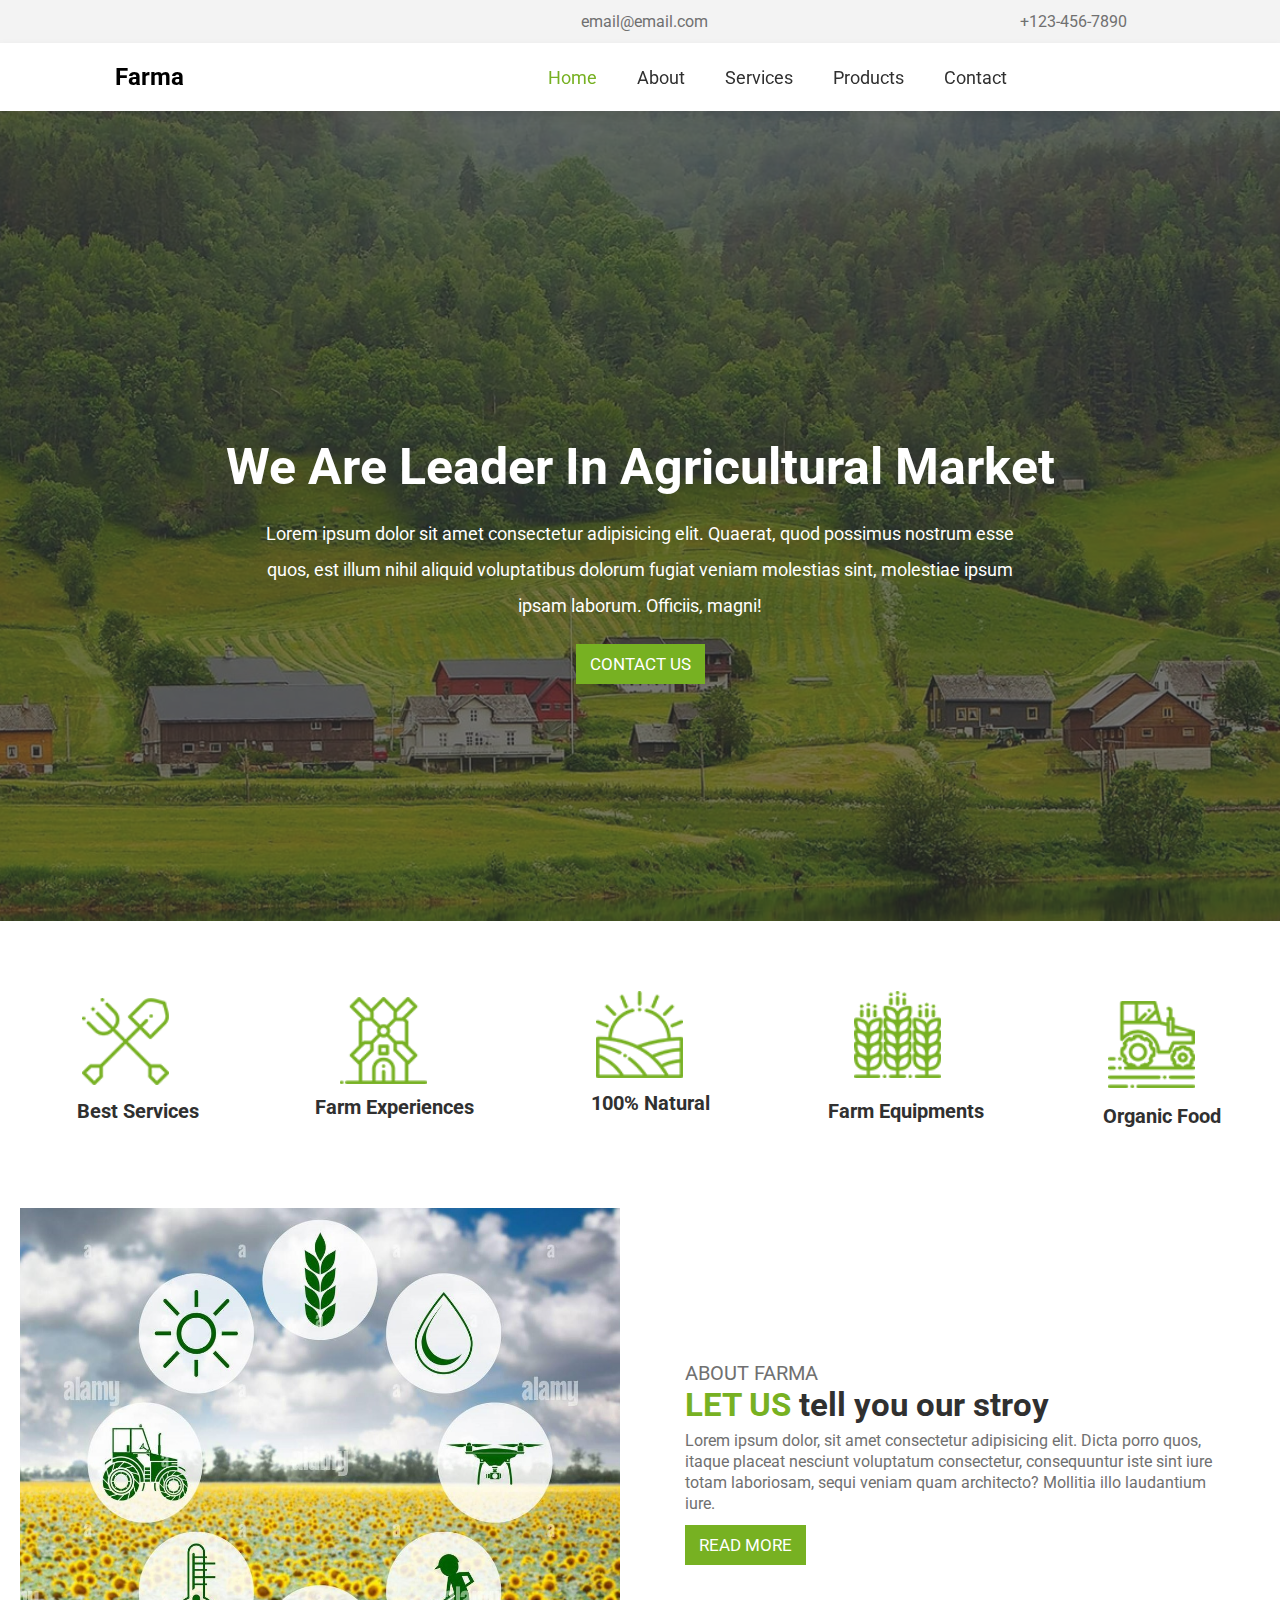
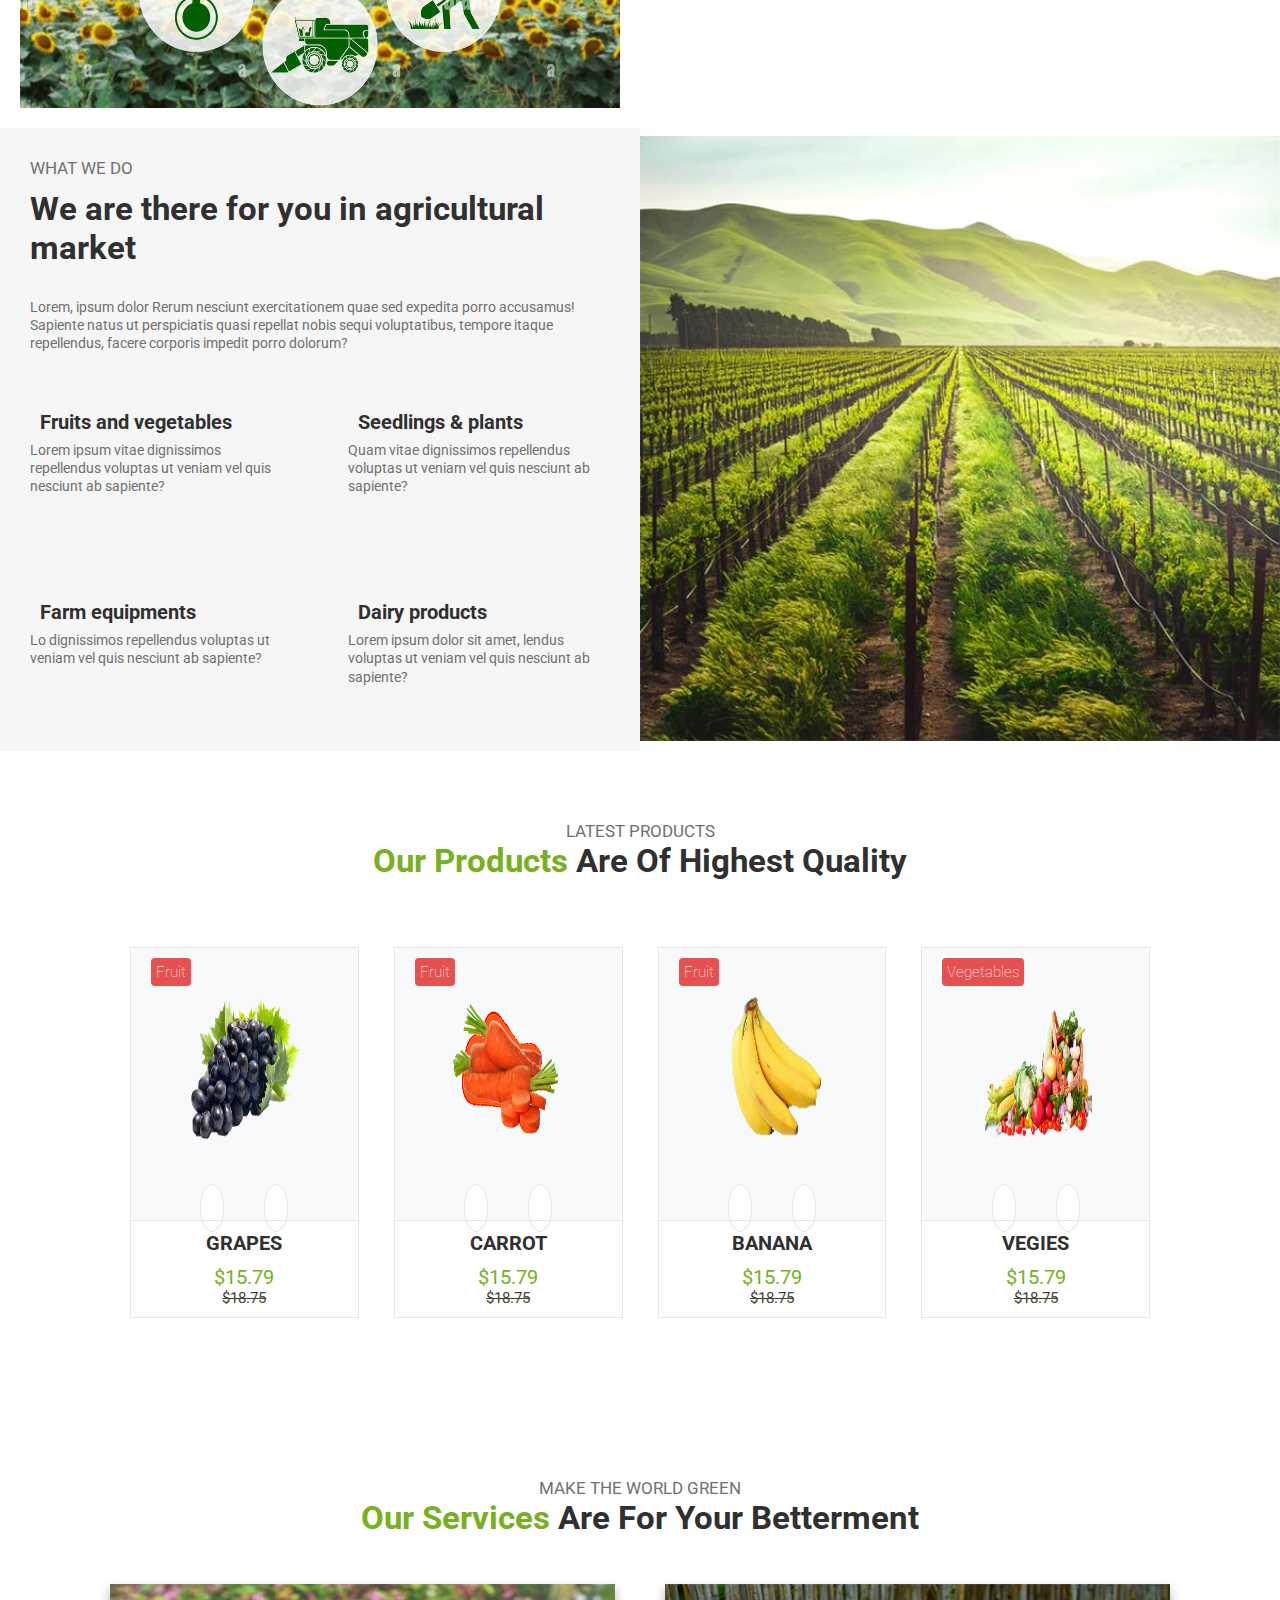
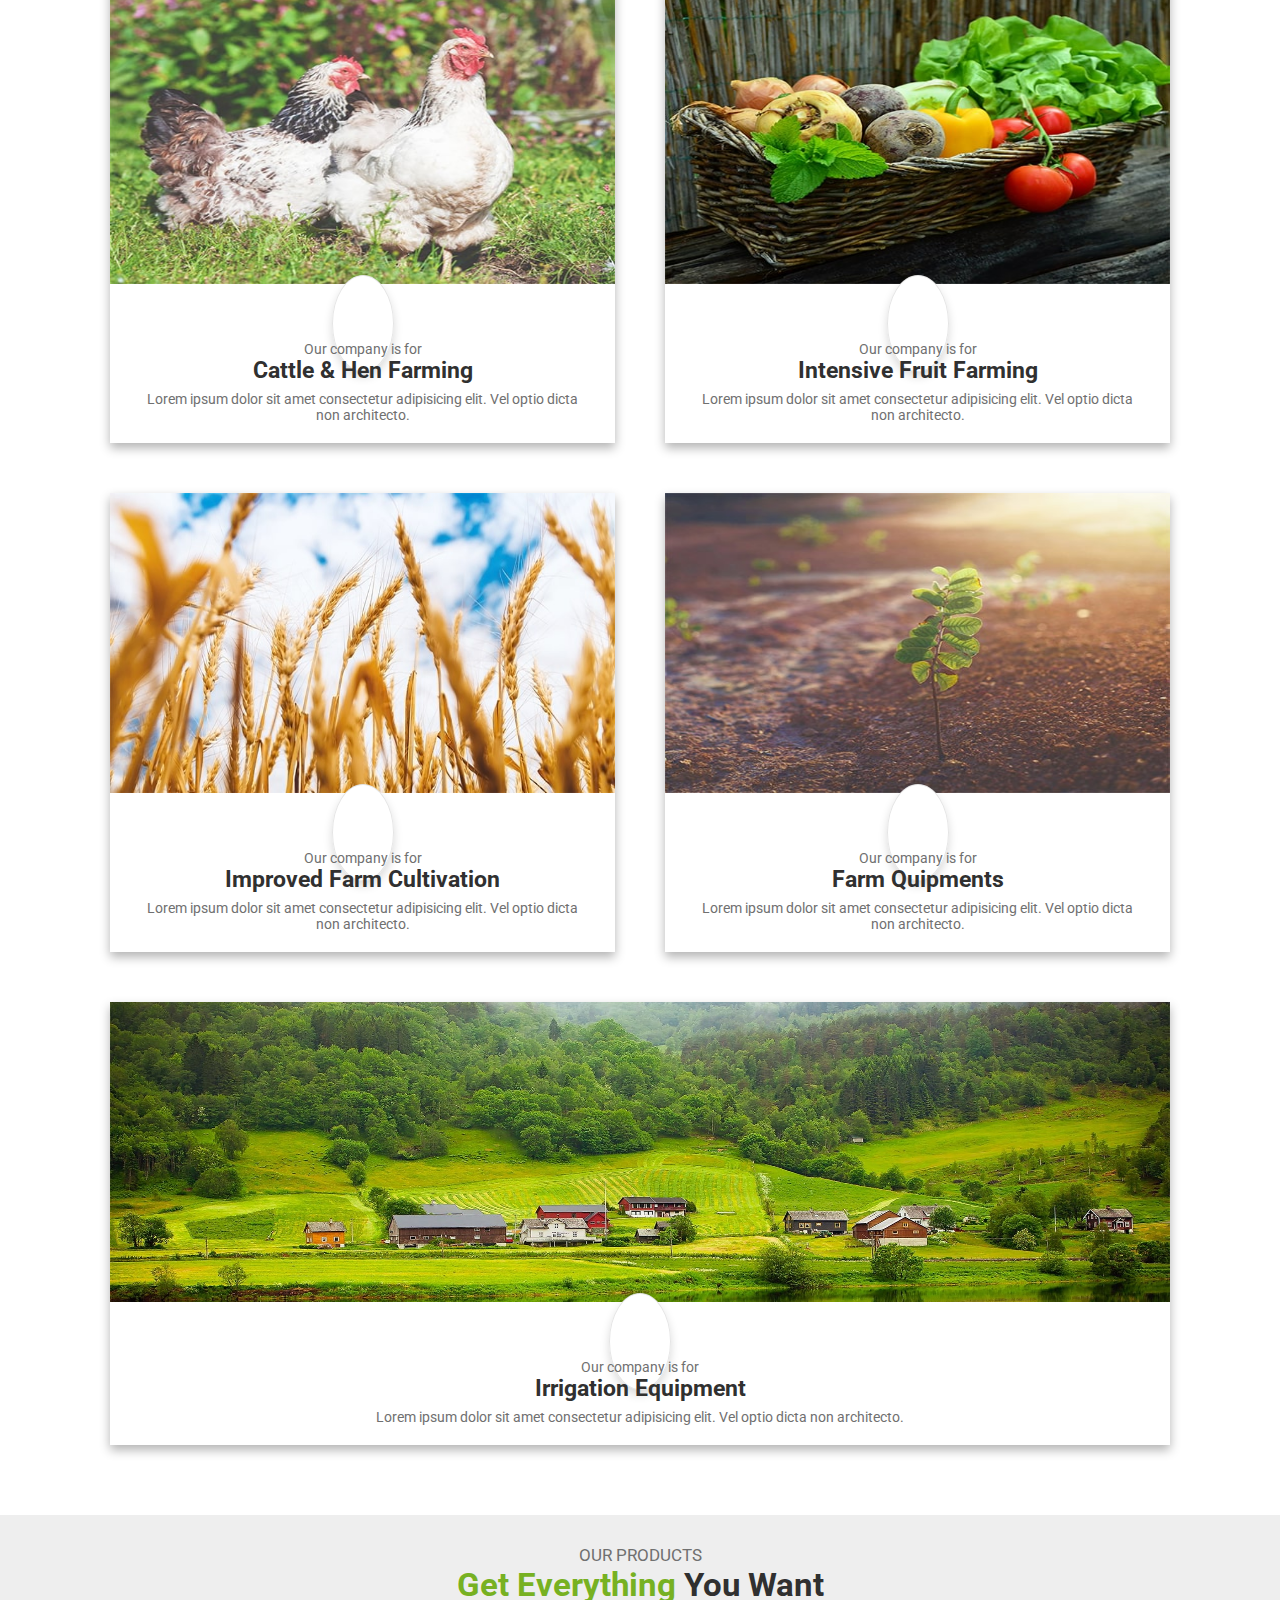
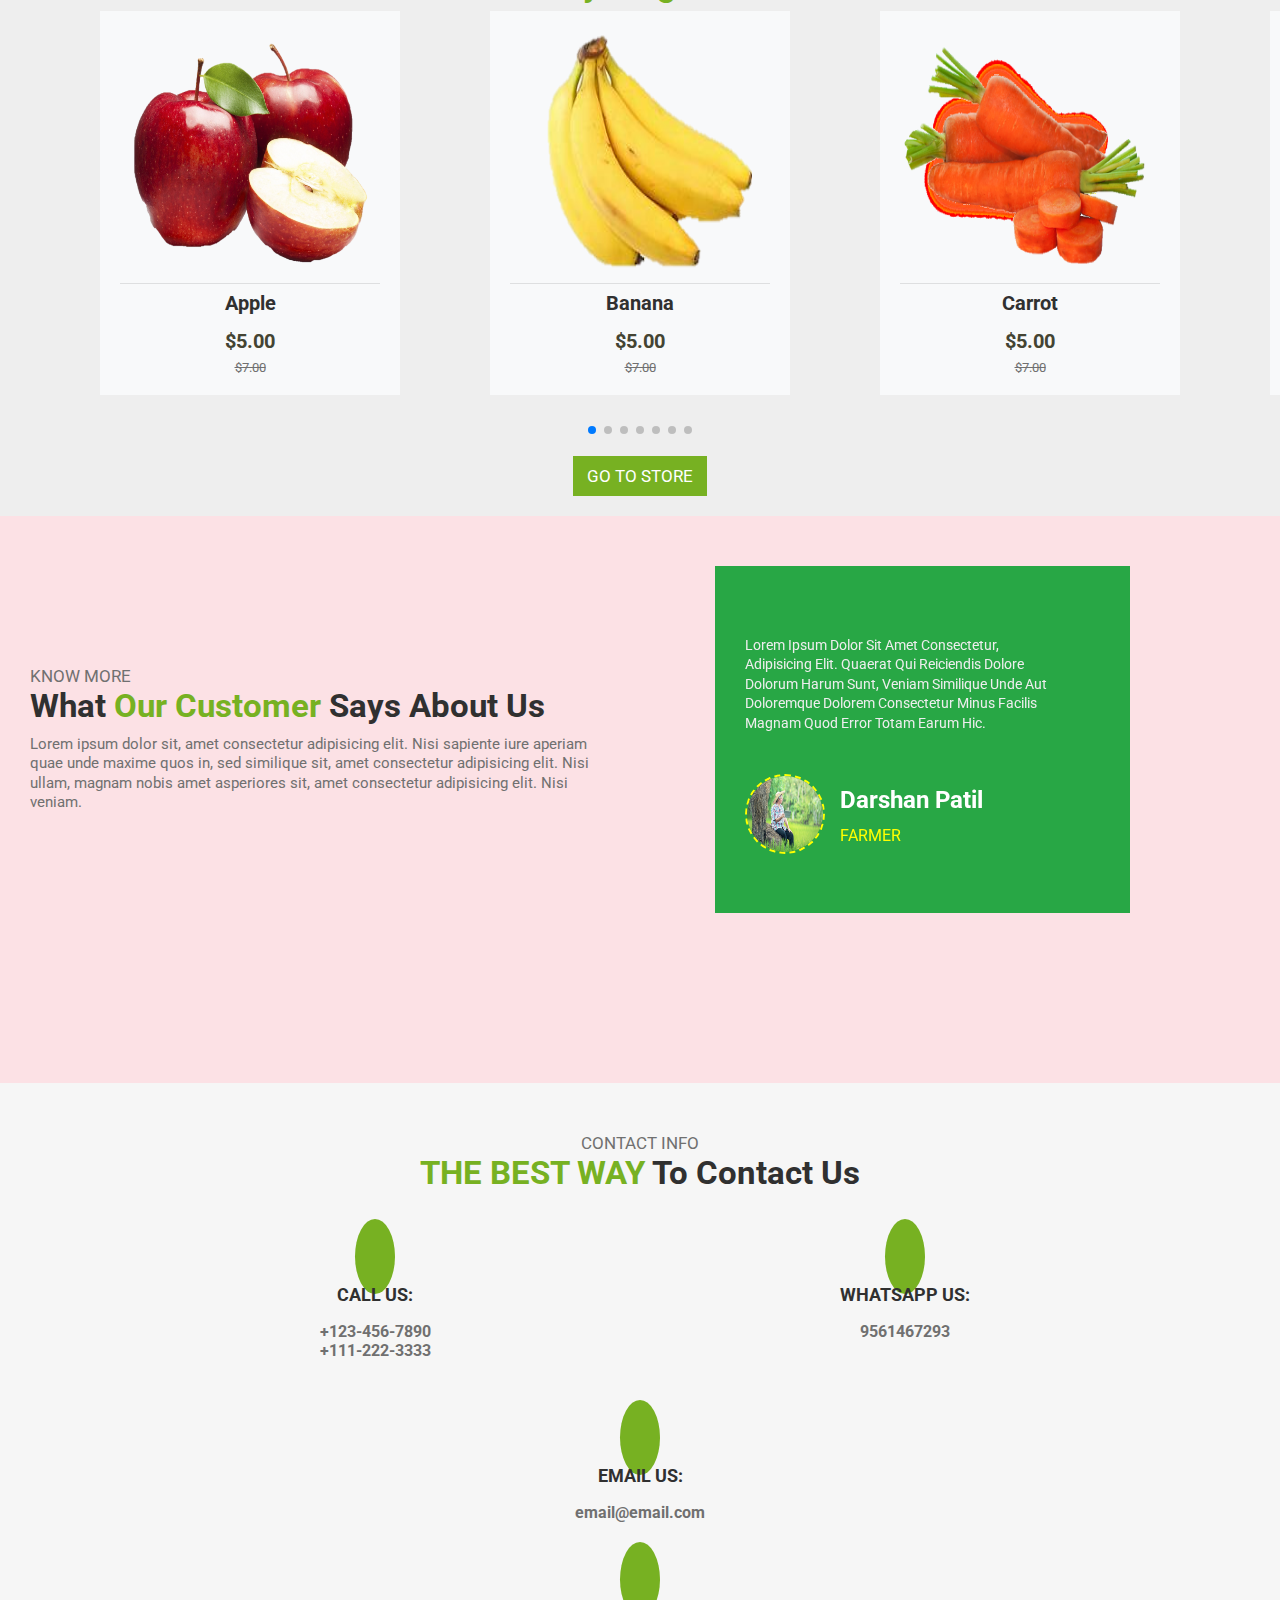
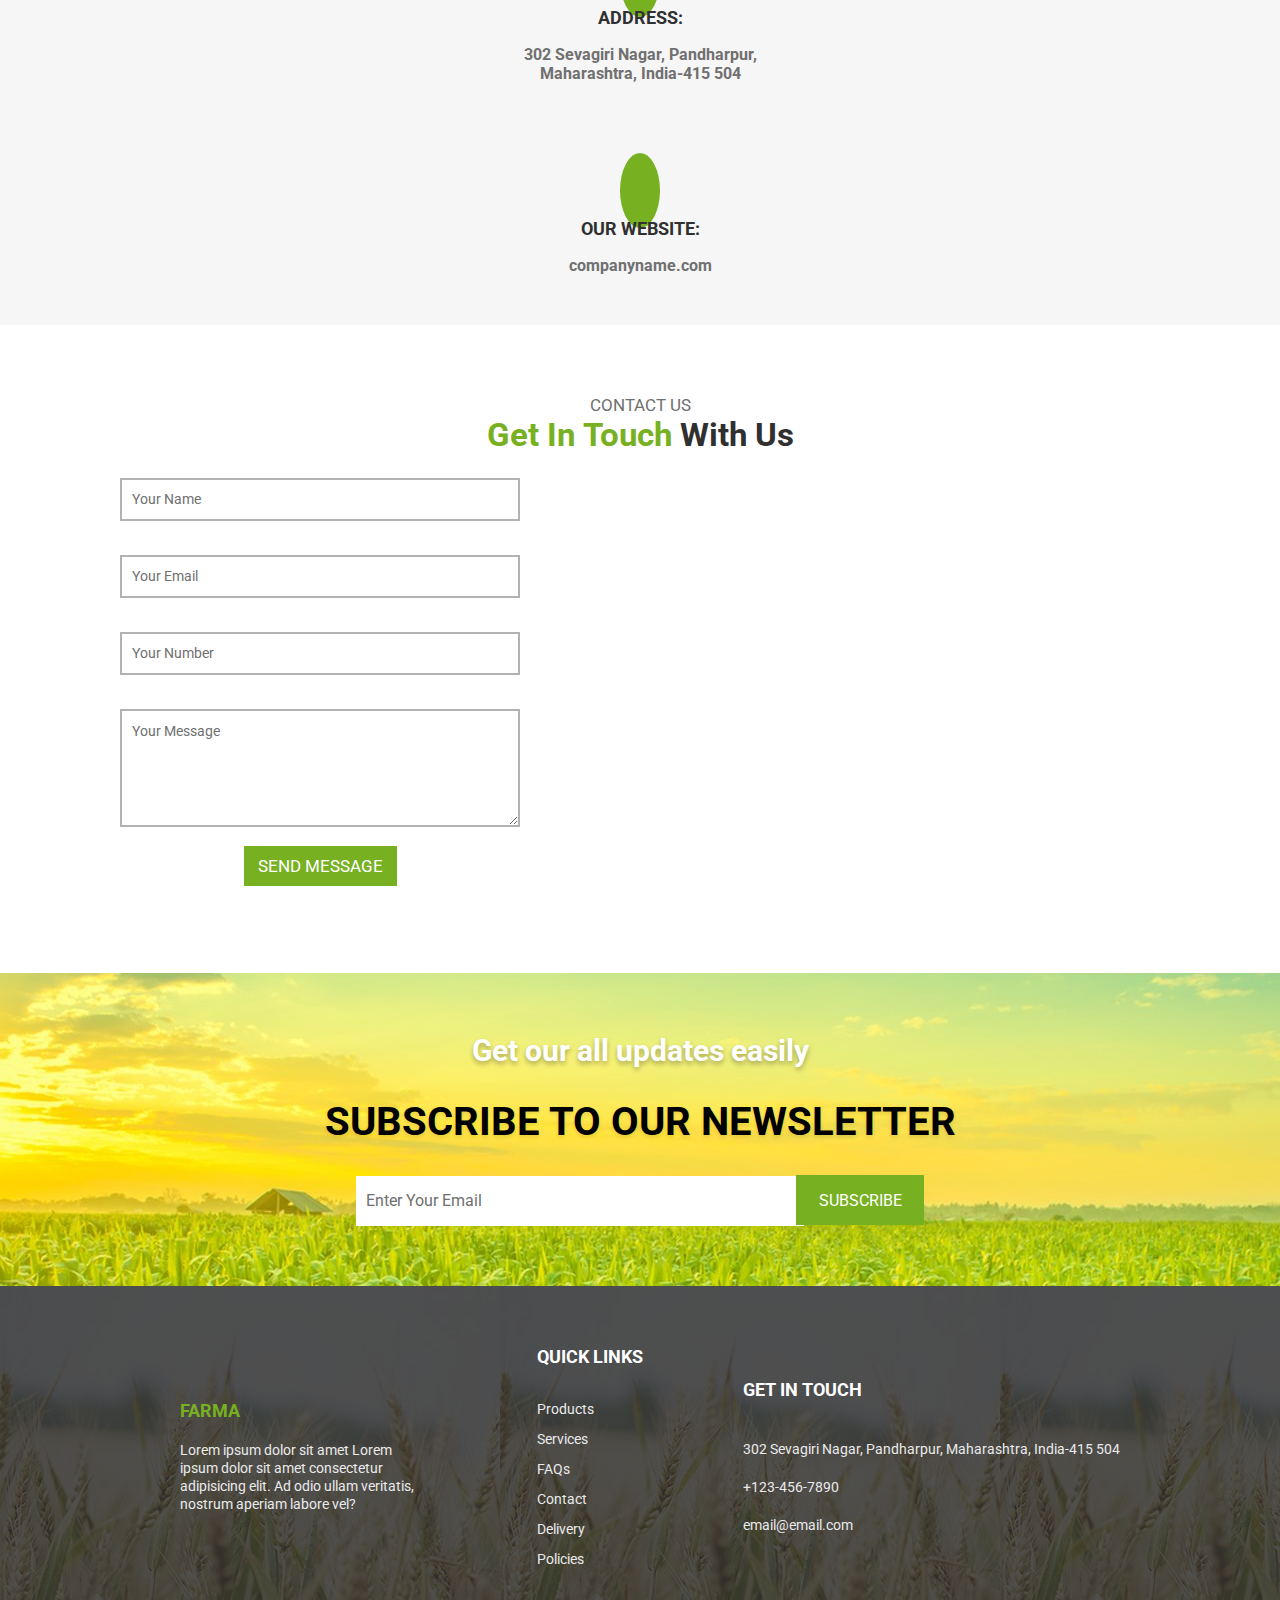
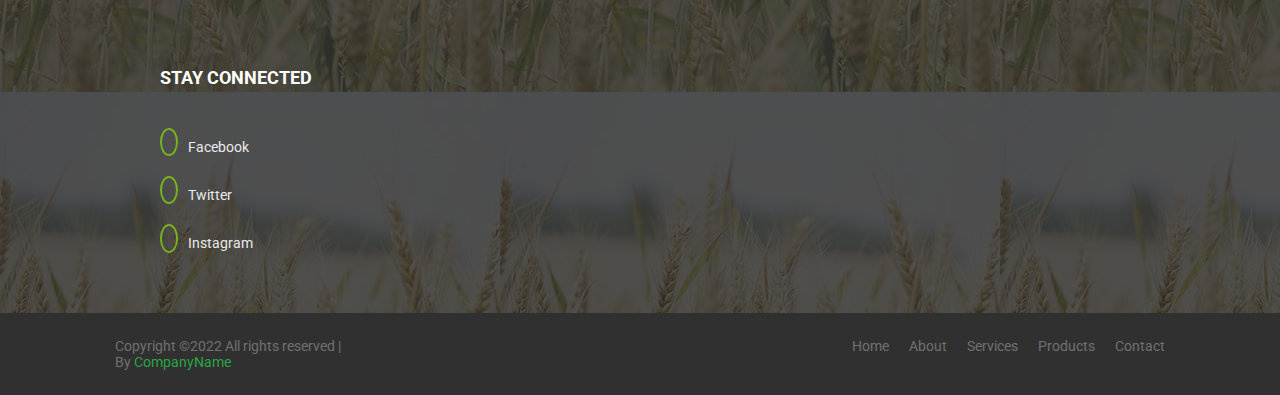
<file: index.html>
<!DOCTYPE html>
<html lang="en">
<head>
    <meta charset="UTF-8">
    <meta http-equiv="X-UA-Compatible" content="IE=edge">
    <meta name="viewport" content="width=device-width, initial-scale=1.0">
    <title>Farm website</title>

    <!--custom style file-->
    <link rel="stylesheet" href="css/style.css">

    <!--Swiper cdn link-->


    <!--font-awesome cdn link-->
    <link rel="stylesheet" href="https://cdnjs.cloudflare.com/ajax/libs/font-awesome/6.1.1/css/all.min.css" integrity="sha512-KfkfwYDsLkIlwQp6LFnl8zNdLGxu9YAA1QvwINks4PhcElQSvqcyVLLD9aMhXd13uQjoXtEKNosOWaZqXgel0g==" crossorigin="anonymous" referrerpolicy="no-referrer" />

    <!--swiper's css link-->
    <link
    rel="stylesheet"
    href="https://unpkg.com/swiper/swiper-bundle.min.css"
  />
</head>
<body>
    
    <!--header section-->
    <header>
        <div class="header-1">
            <div class="share">
                <a href="#" class="fab fa-facebook"></a>
                <a href="#" class="fab fa-twitter"></a>
                <a href="#" class="fab fa-instagram"></a>
                <a href="#" class="fab fa-linkedin"></a>
            </div>

            <div class="email">
                <a href="#" class="far fa-envelope"></a>
                <a href="#" class="txts">email@email.com</a>
            </div>

            <div class="call">
                <a href="#" class="fa fa-phone"></i>
                <a href="#" class="txts">+123-456-7890</a>
            </div>
        </div>

        <div class="header-2">
            <div class="logo">
                <i class="fas fa-seedling"></i>
                <span>Farma</span>
            </div>

            <div class="fas fa-bars" id="menu-btn">

            </div>

            <nav class="navbar">
                <a href="https://rutujaj2002.github.io/Farma-website/index.html" class="active">Home</a>
                <a href="https://rutujaj2002.github.io/Farma-website/about.html">About</a>
                <a href="https://rutujaj2002.github.io/Farma-website/services.html" >Services</a>
                <a href="https://rutujaj2002.github.io/Farma-website/product.html" >Products</a>
                <a href="https://rutujaj2002.github.io/Farma-website/contact.html" >Contact</a>
            </nav>

            <div class="search" id="search">
                <a href="https://rutujaj2002.github.io/Farma-website/wishlist.html" class="far fa-heart"></a>
            </div>
        </div>

    </header>

    <!--main scetion-->
    <section class="home" id="home">
        <div class="swiper-container home-slider">
            <div class="swiper-wrapper">

                <div class="swiper-slide">
                    <div class="box" style="background: url(images/background.jpg);">
                        <div class="content">
                            <h3>We are Leader In Agricultural Market</h3>
                            <p>Lorem ipsum dolor sit amet consectetur adipisicing elit. Quaerat, quod possimus nostrum esse quos, est illum nihil aliquid voluptatibus dolorum fugiat veniam molestias sint, molestiae ipsum ipsam laborum. Officiis, magni!</p>
                            <a href="#contact" class="btn">Contact  Us</a>
                        </div>
                    </div>
                </div>

                <div class="swiper-slide">
                    <div class="box" style="background: url(images/wheet-farm.jpg);">
                        <div class="content">
                            <h3>Agriculture is the most healthful</h3>
                            <p>Lorem ipsum dolor sit amet consectetur adipisicing elit. Quaerat, quod possimus nostrum esse quos, est illum nihil aliquid voluptatibus dolorum fugiat veniam molestias sint, molestiae ipsum ipsam laborum. Officiis, magni!</p>
                            <a href="#contact" class="btn">Contact  Us</a>
                        </div>
                    </div>
                </div>

                <div class="swiper-slide">
                    <div class="box" style="background: url(images/cow-farm.jpg);">
                        <div class="content">
                            <h3>Our products are mainstay for us</h3>
                            <p>Lorem ipsum dolor sit amet consectetur adipisicing elit. Quaerat, quod possimus nostrum esse quos, est illum nihil aliquid voluptatibus dolorum fugiat veniam molestias sint, molestiae ipsum ipsam laborum. Officiis, magni!</p>
                            <a href="#contact" class="btn">Contact  Us</a>
                        </div>
                    </div>
                </div>

            </div>
        </div>
    </section>

    <!--service-features section-->
    <section class="icons-container" >
        <div class="icon">
            <img src="images/icon-1.PNG" alt="">
            <div class="content">
                <h3>Best services</h3>
            </div>
        </div>

        <div class="icon">
            <img src="images/icon-2.PNG" alt="">
            <div class="content">
                <h3>Farm experiences</h3>
            </div>
        </div>

        <div class="icon">
            <img src="images/icon-3.PNG" alt="">
            <div class="content">
                <h3>100% natural</h3>
            </div>
        </div>

        <div class="icon">
            <img src="images/icon-4.PNG" alt="">
            <div class="content">
                <h3>Farm equipments</h3>
            </div>
        </div>

        <div class="icon">
            <img src="images/icon-5.PNG" alt="">
            <div class="content">
                <h3>Organic food</h3>
            </div>
        </div>
    </section>

    <!--about section-->
    <section class="about" id="about">
        <div class="image">
            <img src="images/about-bg.jpg" alt="">
        </div>

        <div class="content">
            <span>About Farma</span><br>
            <h3><span>Let us</span> tell you our stroy</h3>
            <i class="fas fa-seedling"></i>
            <i class="fas fa-seedling"></i>
            <i class="fas fa-seedling"></i>
            <p>Lorem ipsum dolor, sit amet consectetur adipisicing elit. Dicta porro quos, itaque placeat nesciunt voluptatum consectetur, consequuntur iste sint iure totam laboriosam, sequi veniam quam architecto? Mollitia illo laudantium iure.</p>
            <a href="#" class="btn">Read More</a>
        </div>
    </section>

    <!--service section-->
    <section class="service" id="service">
        <div class="image">
            <img src="images/farm.jpg" alt="">
        </div>

        <div class="content">
            <span>What we do</span><br><br>
            <h3>We are there for you in agricultural market</h3>
            <i class="fas fa-seedling"></i>
            <i class="fas fa-seedling"></i>
            <i class="fas fa-seedling"></i><br>
            <p>Lorem, ipsum dolor Rerum nesciunt exercitationem quae sed expedita porro accusamus! Sapiente natus ut perspiciatis quasi repellat nobis sequi voluptatibus, tempore itaque repellendus, facere corporis impedit porro dolorum?</p>
            <br><br>

            <div class="features-container">
                <div class="features">
                    <div class="title">
                        <i class="fas fa-seedling"></i>
                        <h3>Fruits and vegetables</h3>
                    </div>
                    <div class="txts">
                        <p>Lorem ipsum vitae dignissimos repellendus voluptas ut veniam vel quis nesciunt ab sapiente?</p>
                    </div>
                </div>

                <div class="features">
                    <div class="title">
                        <i class="fas fa-crop"></i>
                        <h3>Seedlings & plants</h3>
                    </div>
                    <div class="txts">
                        <p> Quam vitae dignissimos repellendus voluptas ut veniam vel quis nesciunt ab sapiente?</p>
                    </div>
                </div>

                <div class="features">
                    <div class="title">
                        <i class="fas fa-tractor"></i>
                        <h3>Farm equipments</h3>
                    </div>
                    <div class="txts">
                        <p>Lo dignissimos repellendus voluptas ut veniam vel quis nesciunt ab sapiente?</p>
                    </div>
                </div>

                <div class="features">
                    <div class="title">
                        <i class="fas fa-cow"></i>
                        <h3>Dairy products</h3>
                    </div>
                    <div class="txts">
                        <p>Lorem ipsum dolor sit amet, lendus voluptas ut veniam vel quis nesciunt ab sapiente?</p>
                    </div>
                </div>
            </div>
        </div>
    </section>


    <!--Best seelings products-->
    <section class="best" id="best">
        <span>Latest products</span>
        <h3><span>Our products</span> are of highest quality</h3>
        <i class="fas fa-seedling"></i>

        <div class="product-container">
            <div class="product" id="myButton">
                <div class="pro-display">
                    <h5 class="category">Fruit</h5>
                    <img src="images/grapes.png" alt="">
                    <div class="icons">
                        <i class="far fa-heart"></i>
                        <i class="fas fa-share-alt"></i>
                    </div>
                </div>
                <div class="pro-info">
                    <h4>grapes</h4>
                    <div class="price">
                        <p>$15.79</p>
                        <span>$18.75</span>
                    </div>
                </div>
            </div>

            <div class="product" id="myButton">
                <div class="pro-display">
                    <h5 class="category">Fruit</h5>
                    <img src="images/carrot.png" alt="">
                    <div class="icons">
                        <i class="far fa-heart"></i>
                        <i class="fas fa-share-alt"></i>
                    </div>
                </div>
                <div class="pro-info">
                    <h4>carrot</h4>
                    <div class="price">
                        <p>$15.79</p>
                        <span>$18.75</span>
                    </div>
                </div>
            </div>

            <div class="product" id="myButton">
                <div class="pro-display">
                    <h5 class="category">Fruit</h5>
                    <img src="images/banana.png" alt="">
                    <div class="icons">
                        <i class="far fa-heart"></i>
                        <i class="fas fa-share-alt"></i>
                    </div>
                </div>
                <div class="pro-info">
                    <h4>banana</h4>
                    <div class="price">
                        <p>$15.79</p>
                        <span>$18.75</span>
                    </div>
                </div>
            </div>

            <div class="product" id="myButton">
                <div class="pro-display">
                    <h5 class="category">Vegetables</h5>
                    <img src="images/bucket.png" alt="">
                    <div class="icons">
                        <i class="far fa-heart"></i>
                        <i class="fas fa-share-alt"></i>
                    </div>
                </div>
                <div class="pro-info">
                    <h4>vegies</h4>
                    <div class="price">
                        <p>$15.79</p>
                        <span>$18.75</span>
                    </div>
                </div>
            </div>
        </div>
    </section>

    <!--services or products categories-->
    <section class="s-cat" id="s-cat">
        <span>Make the world green</span>
        <h3><span>Our services</span> are for your betterment</h3>
        <i class="fas fa-seedling"></i>

        <div class="cat-container">
            <div class="categories">
                <div class="image">
                    <img src="images/hens.jpg" alt="">
                </div>
                <div class="content">
                    <i class="fas fa-cow"></i>
                    <p>Our company is for</p>
                    <h3>cattle & hen farming</h3>
                    <p>Lorem ipsum dolor sit amet consectetur adipisicing elit. Vel optio dicta non architecto.</p>
                </div>
            </div>

            <div class="categories">
                <div class="image">
                    <img src="images/vegies.jpg" alt="">
                </div>
                <div class="content">
                    <i class="fas fa-heart"></i>
                    <p>Our company is for</p>
                    <h3>Intensive fruit farming</h3>
                    <p>Lorem ipsum dolor sit amet consectetur adipisicing elit. Vel optio dicta non architecto.</p>
                </div>
            </div>

            <div class="categories">
                <div class="image">
                    <img src="images/wheet-farm.jpg" alt="">
                </div>
                <div class="content">
                    <i class="fas fa-seedling"></i>
                    <p>Our company is for</p>
                    <h3>Improved farm cultivation</h3>
                    <p>Lorem ipsum dolor sit amet consectetur adipisicing elit. Vel optio dicta non architecto.</p>
                </div>
            </div>

            <div class="categories">
                <div class="image">
                    <img src="images/seedling.jpg" alt="">
                </div>
                <div class="content">
                    <i class="fas fa-tractor"></i>
                    <p>Our company is for</p>
                    <h3>Farm quipments</h3>
                    <p>Lorem ipsum dolor sit amet consectetur adipisicing elit. Vel optio dicta non architecto.</p>
                </div>
            </div>

            <div class="categories">
                <div class="image">
                    <img src="images/background.jpg" alt="">
                </div>
                <div class="content">
                    <i class="fas fa-water"></i>
                    <p>Our company is for</p>
                    <h3>Irrigation equipment</h3>
                    <p>Lorem ipsum dolor sit amet consectetur adipisicing elit. Vel optio dicta non architecto.</p>
                </div>
            </div>
        </div>
    </section>


    <!--products swiper-->
    <section class="products-swiper" id="products-swiper">
        <span>Our products</span>
        <h3><span>Get everything</span> you want</h3>
        <i class="fas fa-seedling"></i>

        <div class="swiper-container product-slider">
            <div class="swiper-wrapper">

                <div class="swiper-slide">
                    <div class="box" id="myButton">
                        <div class="image">
                            <img src="images/apple.png" alt="">
                        </div>
                        <div class="content">
                            <p>Apple</p>
                            <div class="rating">
                                <i class="fas fa-star"></i>
                                <i class="fas fa-star"></i>
                                <i class="fas fa-star"></i>
                                <i class="fas fa-star"></i>
                                <i class="far fa-star"></i>
                            </div>
                            <p class="price">$5.00</p>
                            <span>$7.00</span>
                        </div>
                    </div>
                </div>

                <div class="swiper-slide">
                    <div class="box" id="myButton">
                        <div class="image">
                            <img src="images/banana.png" alt="">
                        </div>
                        <div class="content">
                            <p>Banana</p>
                            <div class="rating">
                                <i class="fas fa-star"></i>
                                <i class="fas fa-star"></i>
                                <i class="fas fa-star"></i>
                                <i class="fas fa-star"></i>
                                <i class="far fa-star"></i>
                            </div>
                            <p class="price">$5.00</p>
                            <span>$7.00</span>
                        </div>
                    </div>
                </div>

                <div class="swiper-slide">
                    <div class="box" id="myButton">
                        <div class="image">
                            <img src="images/carrot.png" alt="">
                        </div>
                        <div class="content">
                            <p>Carrot</p>
                            <div class="rating">
                                <i class="fas fa-star"></i>
                                <i class="fas fa-star"></i>
                                <i class="fas fa-star"></i>
                                <i class="fas fa-star"></i>
                                <i class="far fa-star"></i>
                            </div>
                            <p class="price">$5.00</p>
                            <span>$7.00</span>
                        </div>
                    </div>
                </div>

                <div class="swiper-slide">
                    <div class="box" id="myButton">
                        <div class="image">
                            <img src="images/cherry.png" alt="">
                        </div>
                        <div class="content">
                            <p>Cherry</p>
                            <div class="rating">
                                <i class="fas fa-star"></i>
                                <i class="fas fa-star"></i>
                                <i class="fas fa-star"></i>
                                <i class="fas fa-star"></i>
                                <i class="far fa-star"></i>
                            </div>
                            <p class="price">$5.00</p>
                            <span>$7.00</span>
                        </div>
                    </div>
                </div>

                <div class="swiper-slide">
                    <div class="box" id="myButton">
                        <div class="image">
                            <img src="images/fruits.png" alt="">
                        </div>
                        <div class="content">
                            <p>fruits</p>
                            <div class="rating">
                                <i class="fas fa-star"></i>
                                <i class="fas fa-star"></i>
                                <i class="fas fa-star"></i>
                                <i class="fas fa-star"></i>
                                <i class="far fa-star"></i>
                            </div>
                            <p class="price">$5.00</p>
                            <span>$7.00</span>
                        </div>
                    </div>
                </div>

                <div class="swiper-slide">
                    <div class="box" id="myButton">
                        <div class="image">
                            <img src="images/grapes.png" alt="">
                        </div>
                        <div class="content">
                            <p>Grapes</p>
                            <div class="rating">
                                <i class="fas fa-star"></i>
                                <i class="fas fa-star"></i>
                                <i class="fas fa-star"></i>
                                <i class="fas fa-star"></i>
                                <i class="far fa-star"></i>
                            </div>
                            <p class="price">$5.00</p>
                            <span>$7.00</span>
                        </div>
                    </div>
                </div>

                <div class="swiper-slide">
                    <div class="box" id="myButton">
                        <div class="image">
                            <img src="images/kivi.png" alt="">
                        </div>
                        <div class="content">
                            <p>Kivi</p>
                            <div class="rating">
                                <i class="fas fa-star"></i>
                                <i class="fas fa-star"></i>
                                <i class="fas fa-star"></i>
                                <i class="fas fa-star"></i>
                                <i class="far fa-star"></i>
                            </div>
                            <p class="price">$5.00</p>
                            <span>$7.00</span>
                        </div>
                    </div>
                </div>

                <div class="swiper-slide">
                    <div class="box" id="myButton">
                        <div class="image">
                            <img src="images/milk.png" alt="">
                        </div>
                        <div class="content">
                            <p>Milk & eggs</p>
                            <div class="rating">
                                <i class="fas fa-star"></i>
                                <i class="fas fa-star"></i>
                                <i class="fas fa-star"></i>
                                <i class="fas fa-star"></i>
                                <i class="far fa-star"></i>
                            </div>
                            <p class="price">$5.00</p>
                            <span>$7.00</span>
                        </div>
                    </div>
                </div>

                <div class="swiper-slide">
                    <div class="box" id="myButton">
                        <div class="image">
                            <img src="images/tomato.png" alt="">
                        </div>
                        <div class="content">
                            <p>Tomato</p>
                            <div class="rating">
                                <i class="fas fa-star"></i>
                                <i class="fas fa-star"></i>
                                <i class="fas fa-star"></i>
                                <i class="fas fa-star"></i>
                                <i class="far fa-star"></i>
                            </div>
                            <p class="price">$5.00</p>
                            <span>$7.00</span>
                        </div>
                    </div>
                </div>
            </div>

            <div class="product-swiper-pagination"></div>
        </div>

        <a href="#" class="btn">Go to store</a>
    </section>

    <!--reviews section-->
    <section class="reviews" id="reviews">
        <div class="row">
            <div class="content">
                <span>Know more</span>
                <h3>What <span>our customer </span> says about us</h3>
                <i class="fas fa-seedling"></i>
                <i class="fas fa-seedling"></i>
                <i class="fas fa-seedling"></i>
                <p>Lorem ipsum dolor sit, amet consectetur adipisicing elit. Nisi sapiente iure aperiam quae unde maxime quos in, sed similique sit, amet consectetur adipisicing elit. Nisi  ullam, magnam nobis amet asperiores sit, amet consectetur adipisicing elit. Nisi  veniam.</p>
            </div>

            <div class="review-container reviews-slider">
                <div class="swiper-wrapper">

                    <div class="swiper-slide">
                        <p>Lorem ipsum dolor sit amet consectetur, adipisicing elit. Quaerat qui reiciendis dolore dolorum harum sunt, veniam similique unde aut doloremque dolorem consectetur minus facilis magnam quod error totam earum hic.</p>
                        <div class="p-info">
                            <img src="images/person.jpg" alt="">
                            <div class="details">
                                <h3>Darshan Patil</h3>
                                <span>Farmer</span>
                            </div>
                        </div>
                        <i class="fas fa-arrow-left"></i>
                        <i class="fas fa-arrow-right"></i>
                    </div>
                </div>
                <div class="reviews-swiper-pagination"></div>
            </div>

        </div>
    </section>

    <!--contact information section-->
    <section class="contact-info" id="contact-info">
        <span>Contact Info</span>
        <h3><span>THE BEST WAY</span> to contact us</h3>

        <div class="row-1">
            <div class="ct1">
                <i class="fas fa-phone"></i>
                <h3>Call us:</h3>
                <p>+123-456-7890</p>
                <p>+111-222-3333</p>
            </div>

            <div class="ct1">
                <i class="fab fa-whatsapp"></i>
                <h3>Whatsapp us:</h3>
                <p>9561467293</p>
            </div>

            <div class="ct1">
                <i class="fas fa-envelope"></i>
                <h3>Email us:</h3>
                <p>email@email.com</p>
            </div>
        </div>

        <div class="row-2">
            <div class="ct1">
                <i class="fas fa-location"></i>
                <h3>Address:</h3>
                <p>302 Sevagiri Nagar, Pandharpur,<br> Maharashtra, India-415 504</p>
            </div>

            <div class="ct1">
                <i class="fas fa-link"></i>
                <h3>Our website:</h3>
                <p>companyname.com</p>
            </div>
        </div>
        <div class="line-4">
            <hr/>
        </div>
    </section>

    <!--contact form & map section-->
    <section class="contact" id="contact">
        <span>Contact us</span>
        <h3><span>Get in touch</span> with us</h3>
        <i class="fas fa-seedling"></i>

        <div class="row">
            <form action="#" class="contact-form">
                <input type="text" name="" placeholder="Your Name">
                <input type="email" name="" placeholder="Your Email">
                <input type="number" name="" placeholder="Your Number">
                <textarea name="" cols="30" rows="6" placeholder="Your Message"></textarea>
                <button class="btn">Send Message</button>
            </form>

            <div class="map">
                <iframe src="https://www.google.com/maps/d/embed?mid=1KLeoKvi1HnGtx_Gsww-tGC2CgVY&hl=en&ehbc=2E312F"></iframe>
            </div>
        </div>
    </section>

    <!--newsletter section-->
    <section class="newsletter" id="newsletter" style="background: url(images/news-bg.jpg);">
        <span>Get our all updates easily</span>
        <h3>Subscribe to our newsletter</h3>
        <form action="#">
            <input type="email" name="email" placeholder="Enter Your Email">
            <button>Subscribe</button>
        </form>
    </section>

    <!--footer section-->
    <footer class="footer" style="background: url(images/wheet.jpg);">
        <div class="about">
            <h3>Farma</h3>
            <p>Lorem ipsum dolor sit amet Lorem ipsum dolor sit amet consectetur adipisicing elit. Ad odio ullam veritatis, nostrum aperiam labore vel?</p>
        </div>

        <div class="quick-links">
            <h3>Quick links</h3>
            <a href="#">Products</a>
            <a href="#">Services</a>
            <a href="#">FAQs</a>
            <a href="#">Contact</a>
            <a href="#">Delivery</a>
            <a href="#">Policies</a>
        </div>

        <div class="contacts">
            <h3>Get in touch</h3>
            <div class="address">
                <i class="fas fa-map"></i>
                <p>302 Sevagiri Nagar, Pandharpur, Maharashtra, India-415 504</p>
            </div>

            <div class="cll">
                <i class="fas fa-phone"></i>
                <p>+123-456-7890</p>
            </div>

            <div class="mail">
                <i class="fas fa-envelope"></i>
                <p>email@email.com</p>
            </div>
        </div>

        <div class="s-media">
            <h3>stay connected</h3>
            <div class="s-icon">
                <a href="#" class="fab fa-facebook"></a>
                <p>Facebook</p>
            </div>

            <div class="s-icon">
                <a href="#" class="fab fa-twitter"></a>
                <p>twitter</p>
            </div>

            <div class="s-icon">
                <a href="#" class="fab fa-instagram"></a>
                <p>instagram</p>
            </div>
        </div>
    </footer>

    <!--copright section-->
    <section class="copyright" id="copyright">
        <div class="footer-2">
            <div class="copy">
                Copyright ©2022 All rights reserved | By <span> CompanyName </span>
            </div>
            <div class="bottom-navbar">
                <a href="https://rutujaj2002.github.io/Farma-website/index.html">Home</a>
                <a href="https://rutujaj2002.github.io/Farma-website/about.html">About</a>
                <a href="https://rutujaj2002.github.io/Farma-website/services.html" >Services</a>
                <a href="https://rutujaj2002.github.io/Farma-website/product.html" >Products</a>
                <a href="https://rutujaj2002.github.io/Farma-website/contact.html" >Contact</a>
                <!--description.html
                    https://krjiympbc2wrbppfyzlbgw.on.drv.tw/website/description.html
                -->
            </div>
        </div>
    </section>

    <!--custom js file link-->
    <script src="js/script.js"></script>

     <!--swiper js cdn link-->
    <script src="https://unpkg.com/swiper/swiper-bundle.min.js"></script>

    <script>
        var swiper1 = new Swiper(".home-slider", {
            loop:true,
            autoplay:true,
            delay:5000,
        });

        var swiper2 = new Swiper(".product-slider", {
            breakpoints: {
            0: {
              slidesPerView: 1,
            },
            768: {
              slidesPerView: 2,
            },
            991:{
                slidesPerView: 3
            }
        },
        spaceBetween: 30,
        autoplay:true,
        disabledOnInteraction:false,
        pagination: {
          el: ".product-swiper-pagination",
          clickable: true,
        },
      });
      
    </script>
</body>
</html>
</file>
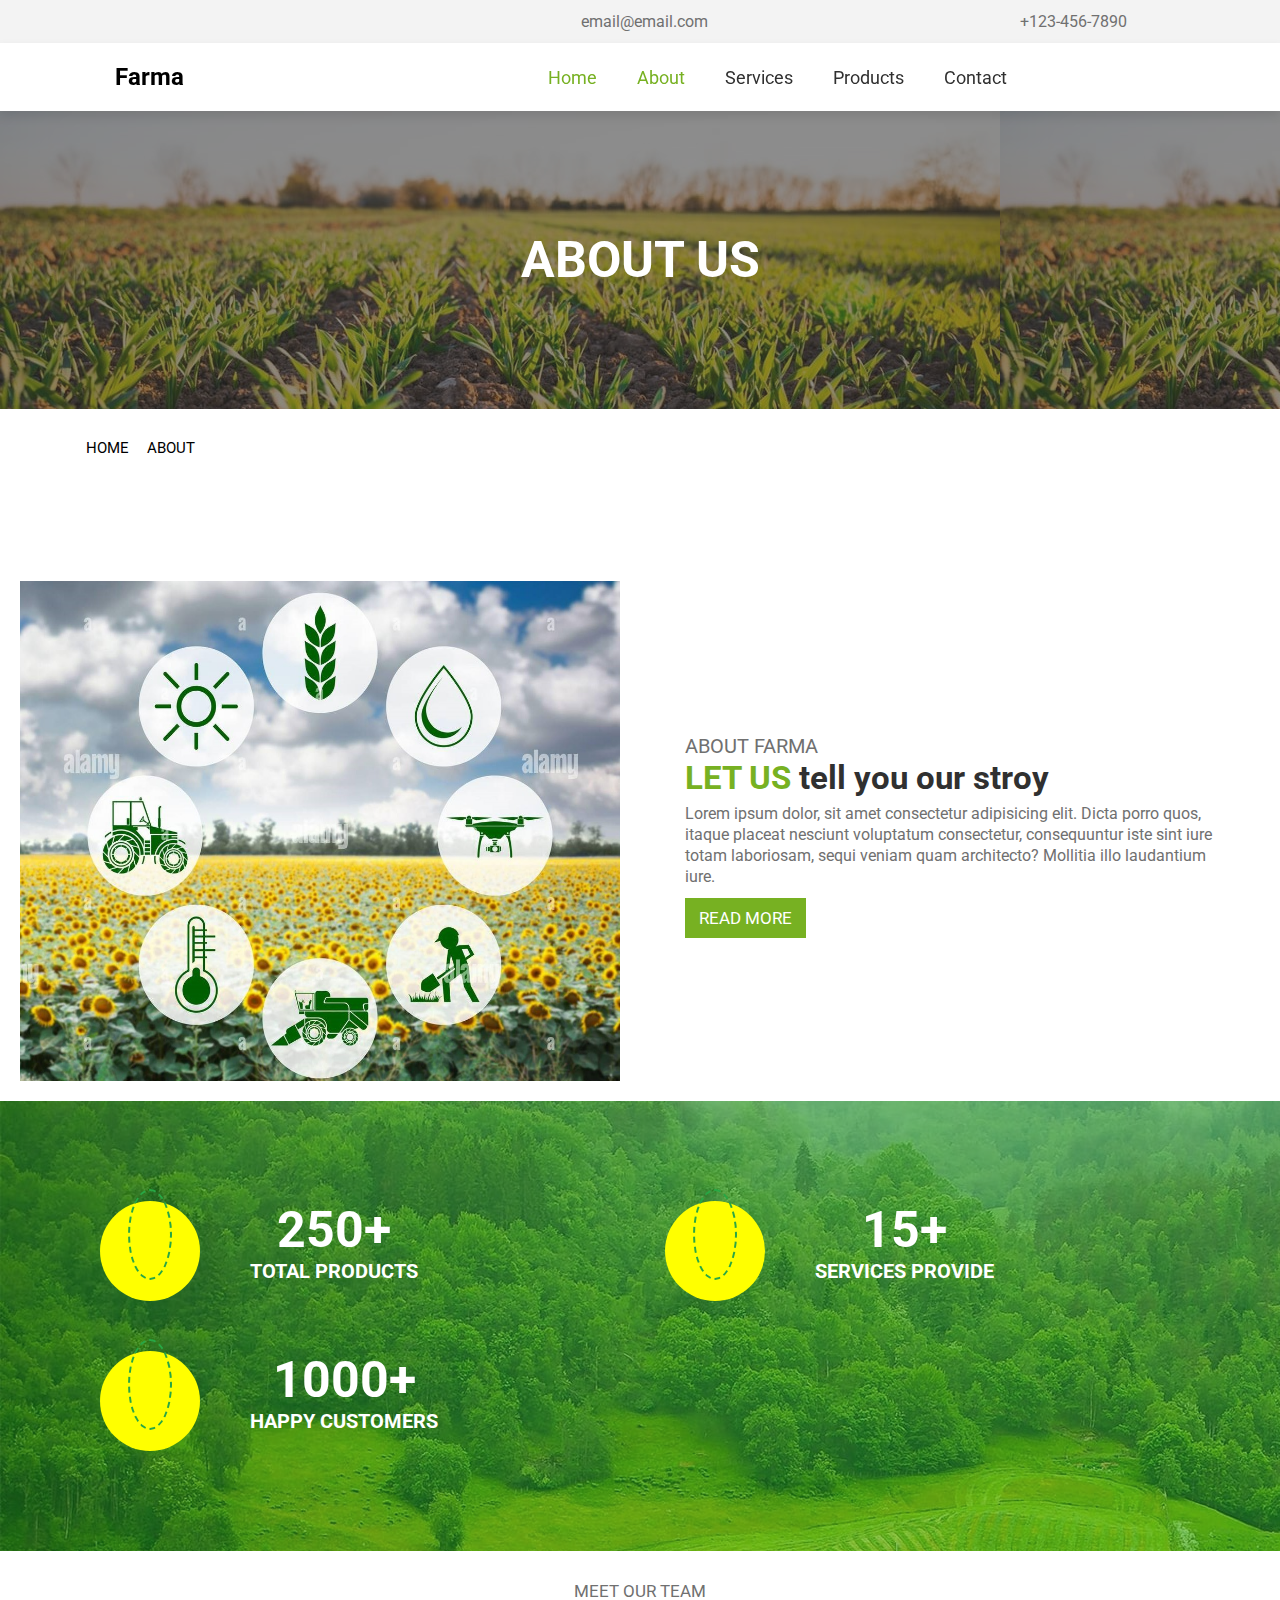
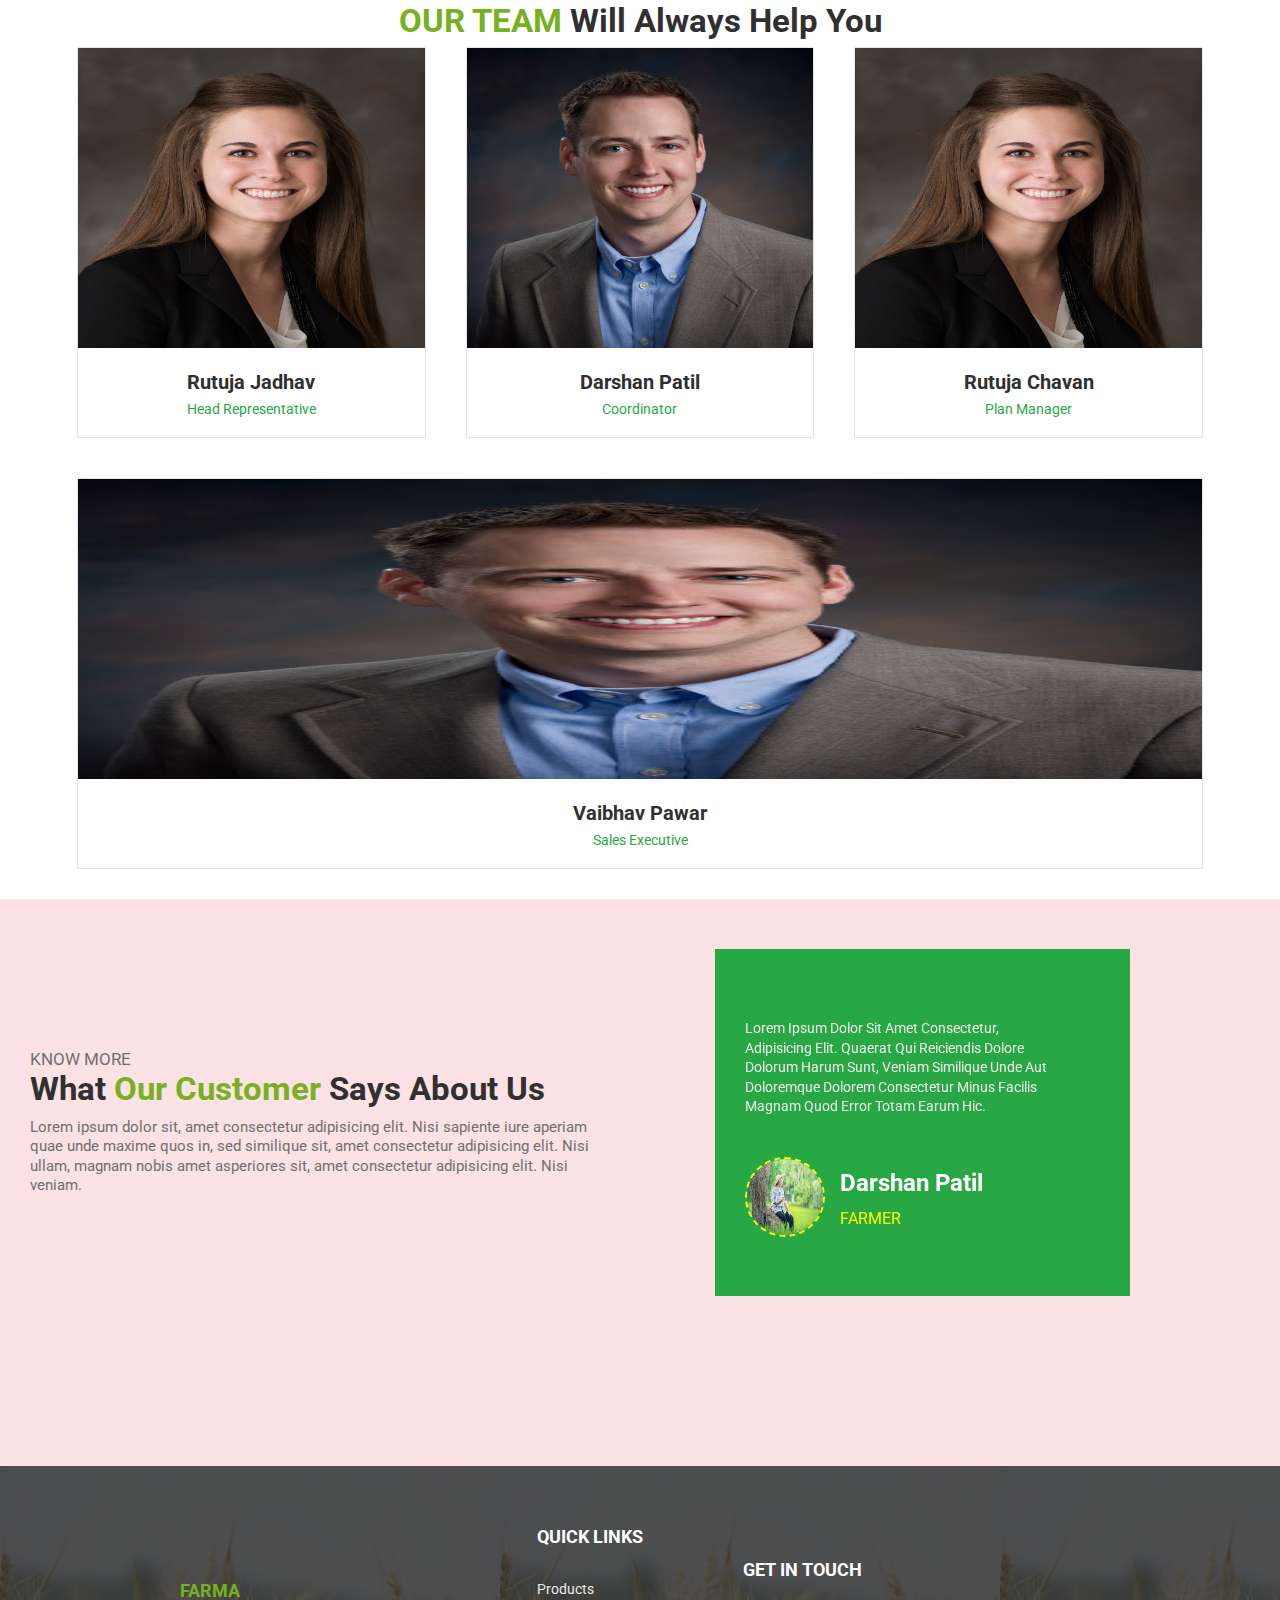
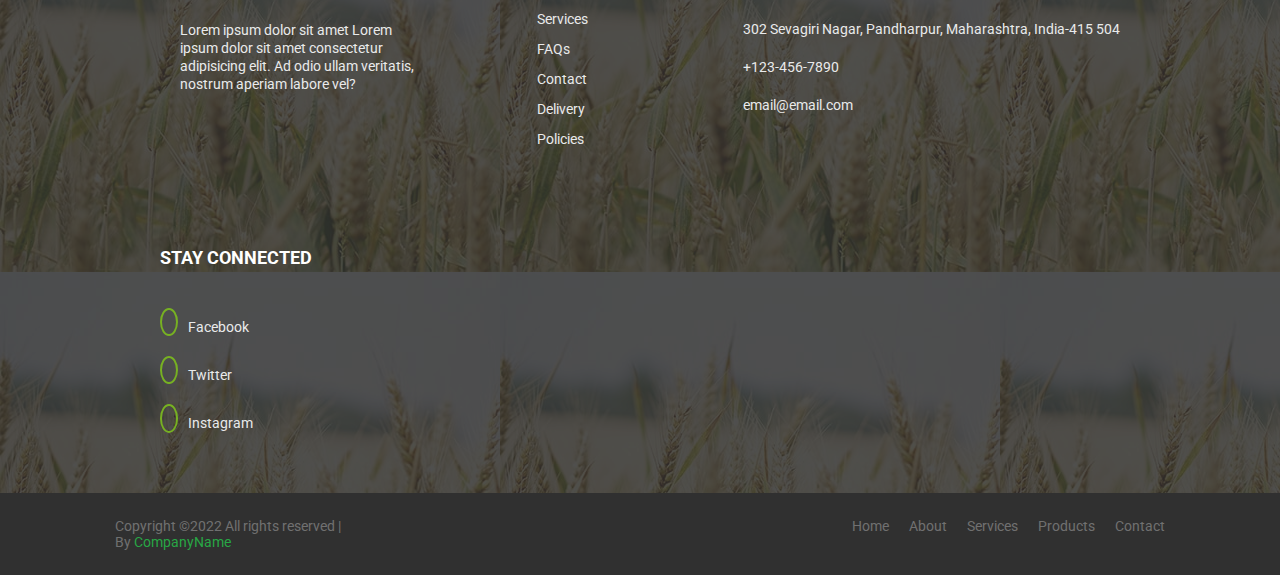
<file: about.html>
<!DOCTYPE html>
<html lang="en">
<head>
    <meta charset="UTF-8">
    <meta http-equiv="X-UA-Compatible" content="IE=edge">
    <meta name="viewport" content="width=device-width, initial-scale=1.0">
    <title>Farm website</title>

    <!--custom style file-->
    <link rel="stylesheet" href="css/style.css">

    <!--Swiper cdn link-->


    <!--font-awesome cdn link-->
    <link rel="stylesheet" href="https://cdnjs.cloudflare.com/ajax/libs/font-awesome/6.1.1/css/all.min.css" integrity="sha512-KfkfwYDsLkIlwQp6LFnl8zNdLGxu9YAA1QvwINks4PhcElQSvqcyVLLD9aMhXd13uQjoXtEKNosOWaZqXgel0g==" crossorigin="anonymous" referrerpolicy="no-referrer" />

    <!--swiper's css link-->
    <link
    rel="stylesheet"
    href="https://unpkg.com/swiper/swiper-bundle.min.css"
  />
</head>
<body>
    
    <!--header section-->
    <header>
        <div class="header-1">
            <div class="share">
                <a href="#" class="fab fa-facebook"></a>
                <a href="#" class="fab fa-twitter"></a>
                <a href="#" class="fab fa-instagram"></a>
                <a href="#" class="fab fa-linkedin"></a>
            </div>

            <div class="email">
                <a href="#" class="far fa-envelope"></a>
                <a href="#" class="txts">email@email.com</a>
            </div>

            <div class="call">
                <a href="#" class="fa fa-phone"></i>
                <a href="#" class="txts">+123-456-7890</a>
            </div>
        </div>

        <div class="header-2">
            <div class="logo">
                <i class="fas fa-seedling"></i>
                <span>Farma</span>
            </div>

            <div class="fas fa-bars" id="menu-btn">

            </div>

            <nav class="navbar">
                <a href="https://rutujaj2002.github.io/Farma-website/index.html" class="active">Home</a>
                <a href="https://rutujaj2002.github.io/Farma-website/about.html" class="active">About</a>
                <a href="https://rutujaj2002.github.io/Farma-website/services.html" >Services</a>
                <a href="https://rutujaj2002.github.io/Farma-website/product.html" >Products</a>
                <a href="https://rutujaj2002.github.io/Farma-website/contact.html" >Contact</a>
            </nav>

            <div class="search" id="search">
                <a href="https://rutujaj2002.github.io/Farma-website/wishlist.html" class="far fa-heart"></a>
            </div>
        </div>

    </header>

    <!--head section-->
    <section class="head">
        <h1 class="ab-head" style="background: url(images/ab-bg.jpg);">About us</h1>
        <div class="navigation">
            <i class="fas fa-home"></i>
            <p>Home</p>
            <i class="fas fa-angle-right"></i>
            <p>About</p>
        </div>
    </section>

    <!--about section-->
    <section class="about" id="about">
        <div class="image">
            <img src="images/about-bg.jpg" alt="">
        </div>

        <div class="content">
            <span>About Farma</span><br>
            <h3><span>Let us</span> tell you our stroy</h3>
            <i class="fas fa-seedling"></i>
            <i class="fas fa-seedling"></i>
            <i class="fas fa-seedling"></i>
            <p>Lorem ipsum dolor, sit amet consectetur adipisicing elit. Dicta porro quos, itaque placeat nesciunt voluptatum consectetur, consequuntur iste sint iure totam laboriosam, sequi veniam quam architecto? Mollitia illo laudantium iure.</p>
            <a href="#" class="btn">Read More</a>
        </div>
    </section>

    <!--counts section-->
    <section class="count" style="background:  url(images/background.jpg);">
        <div class="counts">
            <div class="icon">
                <i class="fas fa-seedling"></i>
            </div>
            <div class="info">
                <span>250+</span>
                <p>total products</p>
            </div>
        </div>

        <div class="counts">
            <div class="icon">
                <i class="fas fa-tractor"></i>
            </div>
            <div class="info">
                <span>15+</span>
                <p>services provide</p>
            </div>
        </div>

        <div class="counts">
            <div class="icon">
                <i class="fas fa-person"></i>
            </div>
            <div class="info">
                <span>1000+</span>
                <p>happy customers</p>
            </div>
        </div>
    </section>

    <!--team section-->
    <section class="team" id="team">

        <span>Meet Our Team</span>
        <h3><span>OUR TEAM</span> will always help you </h3>
        <i class="fas fa-seedling"></i>

        <div class="team-container">
            <div class="member">
                <div class="image">
                    <img src="images/post4.jpg" alt="">
                    <div class="icons">
                        <i class="fab fa-facebook"></i>
                        <i class="fab fa-twitter"></i>
                        <i class="fab fa-linkedin"></i>
                    </div>
                </div>
                <div class="content">
                    <h3>Rutuja Jadhav</h3>
                    <span>Head Representative</span>
                </div>
            </div>

            <div class="member">
                <div class="image">
                    <img src="images/post5.jpg" alt="">
                    <div class="icons">
                        <i class="fab fa-facebook"></i>
                        <i class="fab fa-twitter"></i>
                        <i class="fab fa-linkedin"></i>
                    </div>
                </div>
                <div class="content">
                    <h3>Darshan Patil</h3>
                    <span>Coordinator</span>
                </div>
            </div>

            <div class="member">
                <div class="image">
                    <img src="images/post4.jpg" alt="">
                    <div class="icons">
                        <i class="fab fa-facebook"></i>
                        <i class="fab fa-twitter"></i>
                        <i class="fab fa-linkedin"></i>
                    </div>
                </div>
                <div class="content">
                    <h3>Rutuja Chavan</h3>
                    <span>Plan Manager</span>
                </div>
            </div>

            <div class="member">
                <div class="image">
                    <img src="images/post5.jpg" alt="">
                    <div class="icons">
                        <i class="fab fa-facebook"></i>
                        <i class="fab fa-twitter"></i>
                        <i class="fab fa-linkedin"></i>
                    </div>
                </div>
                <div class="content">
                    <h3>Vaibhav Pawar</h3>
                    <span>Sales Executive</span>
                </div>
            </div>
        </div>
    </section>

    <!--reviews section-->
    <section class="reviews" id="reviews">
        <div class="row">
            <div class="content">
                <span>Know more</span>
                <h3>What <span>our customer </span> says about us</h3>
                <i class="fas fa-seedling"></i>
                <i class="fas fa-seedling"></i>
                <i class="fas fa-seedling"></i>
                <p>Lorem ipsum dolor sit, amet consectetur adipisicing elit. Nisi sapiente iure aperiam quae unde maxime quos in, sed similique sit, amet consectetur adipisicing elit. Nisi  ullam, magnam nobis amet asperiores sit, amet consectetur adipisicing elit. Nisi  veniam.</p>
            </div>

            <div class="review-container reviews-slider">
                <div class="swiper-wrapper">

                    <div class="swiper-slide">
                        <p>Lorem ipsum dolor sit amet consectetur, adipisicing elit. Quaerat qui reiciendis dolore dolorum harum sunt, veniam similique unde aut doloremque dolorem consectetur minus facilis magnam quod error totam earum hic.</p>
                        <div class="p-info">
                            <img src="images/person.jpg" alt="">
                            <div class="details">
                                <h3>Darshan Patil</h3>
                                <span>Farmer</span>
                            </div>
                        </div>
                        <i class="fas fa-arrow-left"></i>
                        <i class="fas fa-arrow-right"></i>
                    </div>
                </div>
                <div class="reviews-swiper-pagination"></div>
            </div>

        </div>
    </section>

    <!--footer section-->
    <footer class="footer" style="background: url(images/wheet.jpg);">
        <div class="about">
            <h3>Farma</h3>
            <p>Lorem ipsum dolor sit amet Lorem ipsum dolor sit amet consectetur adipisicing elit. Ad odio ullam veritatis, nostrum aperiam labore vel?</p>
        </div>

        <div class="quick-links">
            <h3>Quick links</h3>
            <a href="#">Products</a>
            <a href="#">Services</a>
            <a href="#">FAQs</a>
            <a href="#">Contact</a>
            <a href="#">Delivery</a>
            <a href="#">Policies</a>
        </div>

        <div class="contacts">
            <h3>Get in touch</h3>
            <div class="address">
                <i class="fas fa-map"></i>
                <p>302 Sevagiri Nagar, Pandharpur, Maharashtra, India-415 504</p>
            </div>

            <div class="cll">
                <i class="fas fa-phone"></i>
                <p>+123-456-7890</p>
            </div>

            <div class="mail">
                <i class="fas fa-envelope"></i>
                <p>email@email.com</p>
            </div>
        </div>

        <div class="s-media">
            <h3>stay connected</h3>
            <div class="s-icon">
                <a href="#" class="fab fa-facebook"></a>
                <p>Facebook</p>
            </div>

            <div class="s-icon">
                <a href="#" class="fab fa-twitter"></a>
                <p>twitter</p>
            </div>

            <div class="s-icon">
                <a href="#" class="fab fa-instagram"></a>
                <p>instagram</p>
            </div>
        </div>
    </footer>

    <!--copright section-->
    <section class="copyright" id="copyright">
        <div class="footer-2">
            <div class="copy">
                Copyright ©2022 All rights reserved | By <span> CompanyName </span>
            </div>
            <div class="bottom-navbar">
                <a href="https://rutujaj2002.github.io/Farma-website/index.html">Home</a>
                <a href="https://rutujaj2002.github.io/Farma-website/about.html">About</a>
                <a href="https://rutujaj2002.github.io/Farma-website/services.html" >Services</a>
                <a href="https://rutujaj2002.github.io/Farma-website/product.html" >Products</a>
                <a href="https://rutujaj2002.github.io/Farma-website/contact.html" >Contact</a>
            </div>
        </div>
    </section>

    <!--custom js file link-->
    <script src="js/script.js"></script>

     <!--swiper js cdn link-->
    <script src="https://unpkg.com/swiper/swiper-bundle.min.js"></script>

</body>
</html>
</file>
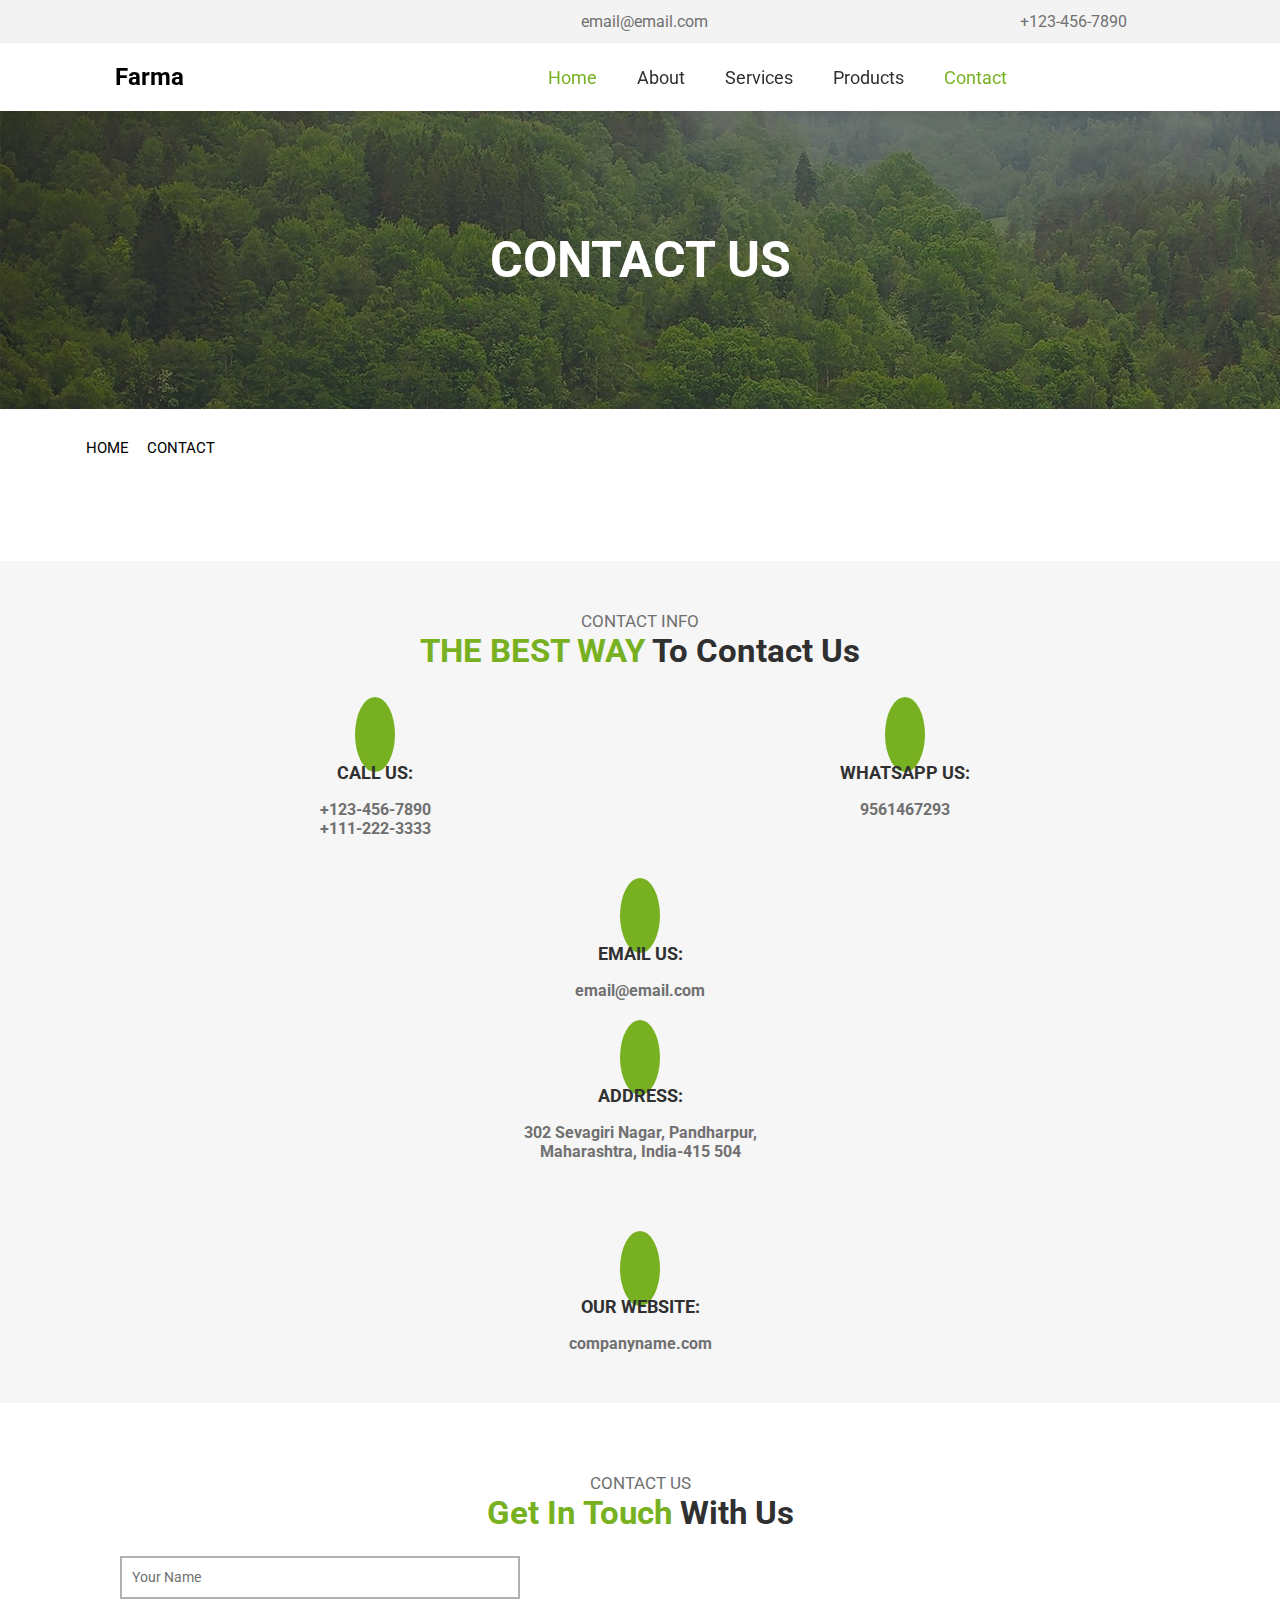
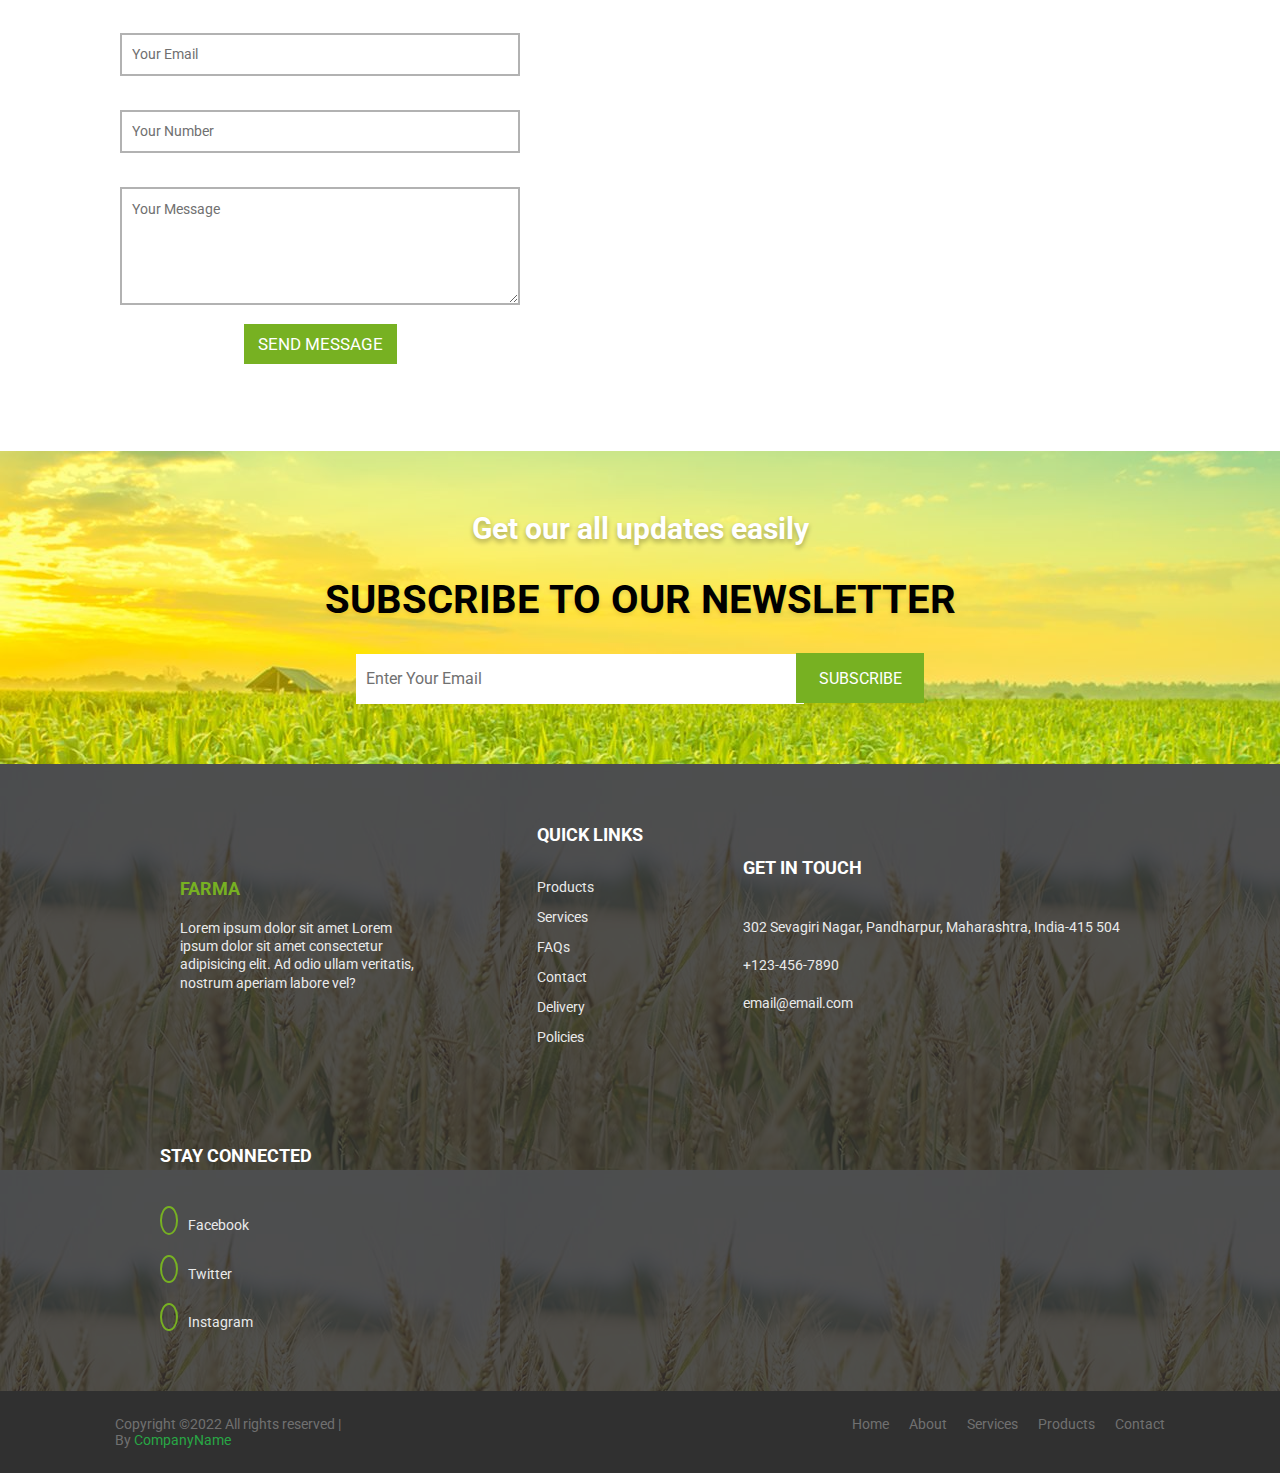
<file: contact.html>
<!DOCTYPE html>
<html lang="en">
<head>
    <meta charset="UTF-8">
    <meta http-equiv="X-UA-Compatible" content="IE=edge">
    <meta name="viewport" content="width=device-width, initial-scale=1.0">
    <title>Farm website</title>

    <!--custom style file-->
    <link rel="stylesheet" href="css/style.css">

    <!--Swiper cdn link-->


    <!--font-awesome cdn link-->
    <link rel="stylesheet" href="https://cdnjs.cloudflare.com/ajax/libs/font-awesome/6.1.1/css/all.min.css" integrity="sha512-KfkfwYDsLkIlwQp6LFnl8zNdLGxu9YAA1QvwINks4PhcElQSvqcyVLLD9aMhXd13uQjoXtEKNosOWaZqXgel0g==" crossorigin="anonymous" referrerpolicy="no-referrer" />

    <!--swiper's css link-->
    <link
    rel="stylesheet"
    href="https://unpkg.com/swiper/swiper-bundle.min.css"
  />
</head>
<body>
    
    <!--header section-->
    <header>
        <div class="header-1">
            <div class="share">
                <a href="#" class="fab fa-facebook"></a>
                <a href="#" class="fab fa-twitter"></a>
                <a href="#" class="fab fa-instagram"></a>
                <a href="#" class="fab fa-linkedin"></a>
            </div>

            <div class="email">
                <a href="#" class="far fa-envelope"></a>
                <a href="#" class="txts">email@email.com</a>
            </div>

            <div class="call">
                <a href="#" class="fa fa-phone"></i>
                <a href="#" class="txts">+123-456-7890</a>
            </div>
        </div>

        <div class="header-2">
            <div class="logo">
                <i class="fas fa-seedling"></i>
                <span>Farma</span>
            </div>

            <div class="fas fa-bars" id="menu-btn">

            </div>

            <nav class="navbar">
                <a href="https://rutujaj2002.github.io/Farma-website/index.html" class="active">Home</a>
                <a href="https://rutujaj2002.github.io/Farma-website/about.html">About</a>
                <a href="https://rutujaj2002.github.io/Farma-website/services.html" >Services</a>
                <a href="https://rutujaj2002.github.io/Farma-website/product.html" >Products</a>
                <a href="https://rutujaj2002.github.io/Farma-website/contact.html" class="active">Contact</a>
            </nav>

            <div class="search" id="search">
                <a href="https://rutujaj2002.github.io/Farma-website/wishlist.html" class="far fa-heart"></a>
            </div>
        </div>

    </header>

    <!--head section-->
    <section class="head">
        <h1 class="ab-head" style="background: url(images/background.jpg);">
            Contact Us</h1>
        <div class="navigation">
            <i class="fas fa-home"></i>
            <p>Home</p>
            <i class="fas fa-angle-right"></i>
            <p>Contact</p>
        </div>
    </section>

    <!--contact information section-->
    <section class="contact-info" id="contact-info">
        <span>Contact Info</span>
        <h3><span>THE BEST WAY</span> to contact us</h3>

        <div class="row-1">
            <div class="ct1">
                <i class="fas fa-phone"></i>
                <h3>Call us:</h3>
                <p>+123-456-7890</p>
                <p>+111-222-3333</p>
            </div>

            <div class="ct1">
                <i class="fab fa-whatsapp"></i>
                <h3>Whatsapp us:</h3>
                <p>9561467293</p>
            </div>

            <div class="ct1">
                <i class="fas fa-envelope"></i>
                <h3>Email us:</h3>
                <p>email@email.com</p>
            </div>
        </div>

        <div class="row-2">
            <div class="ct1">
                <i class="fas fa-location"></i>
                <h3>Address:</h3>
                <p>302 Sevagiri Nagar, Pandharpur,<br> Maharashtra, India-415 504</p>
            </div>

            <div class="ct1">
                <i class="fas fa-link"></i>
                <h3>Our website:</h3>
                <p>companyname.com</p>
            </div>
        </div>
        <div class="line-4">
            <hr/>
        </div>
    </section>


    <!--contact form & map section-->
    <section class="contact" id="contact">
        <span>Contact us</span>
        <h3><span>Get in touch</span> with us</h3>
        <i class="fas fa-seedling"></i>

        <div class="row">
            <form action="#" class="contact-form">
                <input type="text" name="" placeholder="Your Name">
                <input type="email" name="" placeholder="Your Email">
                <input type="number" name="" placeholder="Your Number">
                <textarea name="" cols="30" rows="6" placeholder="Your Message"></textarea>
                <button class="btn">Send Message</button>
            </form>

            <div class="map">
                <iframe src="https://www.google.com/maps/d/embed?mid=1KLeoKvi1HnGtx_Gsww-tGC2CgVY&hl=en&ehbc=2E312F"></iframe>
            </div>
        </div>
    </section>

    
    <!--newsletter section-->
    <section class="newsletter" id="newsletter" style="background: url(images/news-bg.jpg);">
        <span>Get our all updates easily</span>
        <h3>Subscribe to our newsletter</h3>
        <form action="#">
            <input type="email" name="email" placeholder="Enter Your Email">
            <button>Subscribe</button>
        </form>
    </section>

    <!--footer section-->
    <footer class="footer" style="background: url(images/wheet.jpg);">
        <div class="about">
            <h3>Farma</h3>
            <p>Lorem ipsum dolor sit amet Lorem ipsum dolor sit amet consectetur adipisicing elit. Ad odio ullam veritatis, nostrum aperiam labore vel?</p>
        </div>

        <div class="quick-links">
            <h3>Quick links</h3>
            <a href="#">Products</a>
            <a href="#">Services</a>
            <a href="#">FAQs</a>
            <a href="#">Contact</a>
            <a href="#">Delivery</a>
            <a href="#">Policies</a>
        </div>

        <div class="contacts">
            <h3>Get in touch</h3>
            <div class="address">
                <i class="fas fa-map"></i>
                <p>302 Sevagiri Nagar, Pandharpur, Maharashtra, India-415 504</p>
            </div>

            <div class="cll">
                <i class="fas fa-phone"></i>
                <p>+123-456-7890</p>
            </div>

            <div class="mail">
                <i class="fas fa-envelope"></i>
                <p>email@email.com</p>
            </div>
        </div>

        <div class="s-media">
            <h3>stay connected</h3>
            <div class="s-icon">
                <a href="#" class="fab fa-facebook"></a>
                <p>Facebook</p>
            </div>

            <div class="s-icon">
                <a href="#" class="fab fa-twitter"></a>
                <p>twitter</p>
            </div>

            <div class="s-icon">
                <a href="#" class="fab fa-instagram"></a>
                <p>instagram</p>
            </div>
        </div>
    </footer>


    <!--copright section-->
    <section class="copyright" id="copyright">
        <div class="footer-2">
            <div class="copy">
                Copyright ©2022 All rights reserved | By <span> CompanyName </span>
            </div>
            <div class="bottom-navbar">
                <a href="https://rutujaj2002.github.io/Farma-website/index.html">Home</a>
                <a href="https://rutujaj2002.github.io/Farma-website/about.html">About</a>
                <a href="https://rutujaj2002.github.io/Farma-website/services.html" >Services</a>
                <a href="https://rutujaj2002.github.io/Farma-website/product.html" >Products</a>
                <a href="https://rutujaj2002.github.io/Farma-website/contact.html" >Contact</a>
            </div>
        </div>
    </section>

    <!--custom js file link-->
    <script src="js/script.js"></script>

     <!--swiper js cdn link-->
    <script src="https://unpkg.com/swiper/swiper-bundle.min.js"></script>

</body>
</html>
</file>
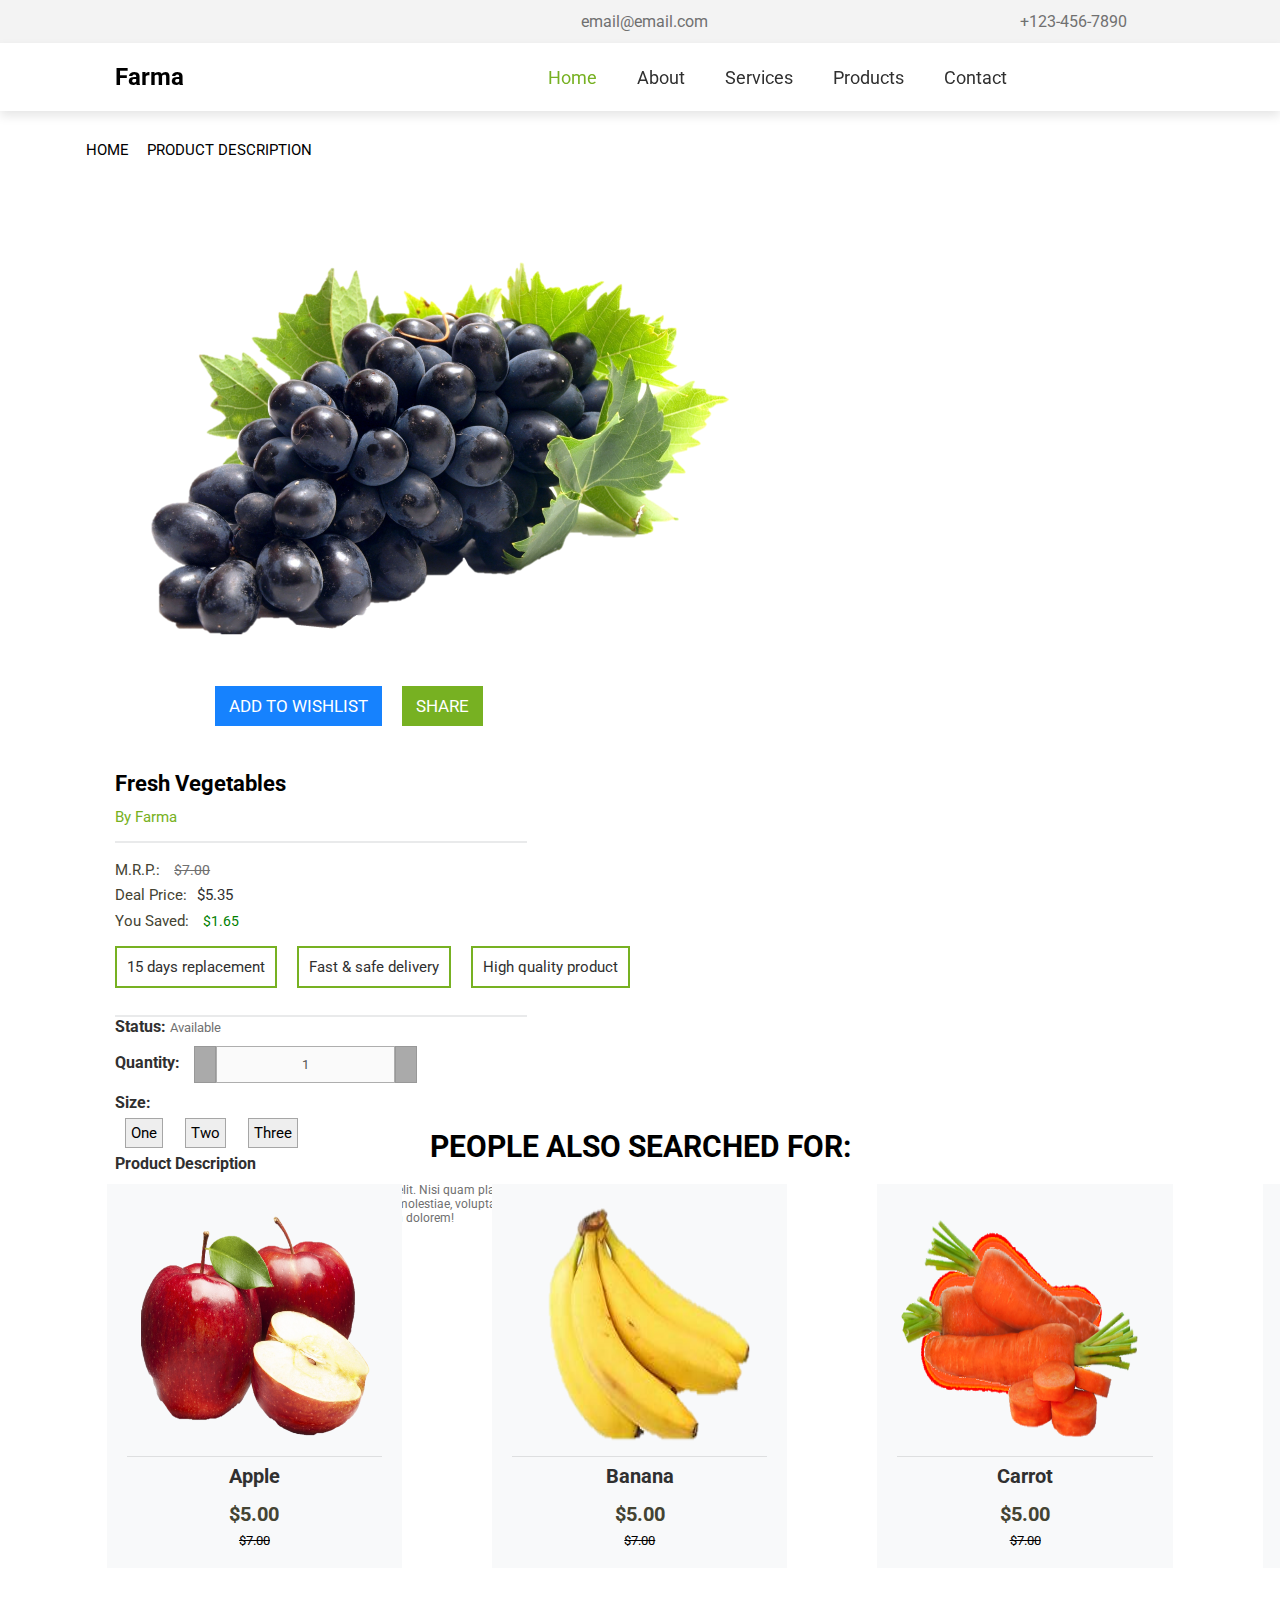
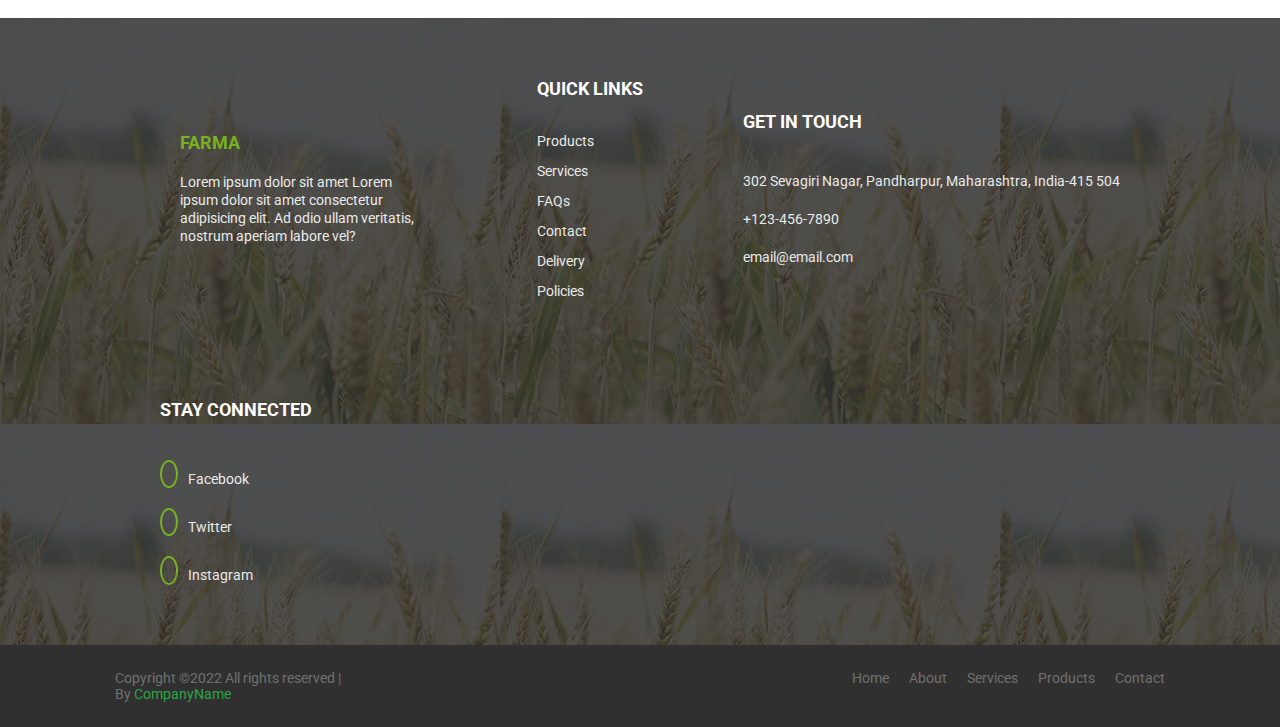
<file: description.html>
<!DOCTYPE html>
<html lang="en">
<head>
    <meta charset="UTF-8">
    <meta http-equiv="X-UA-Compatible" content="IE=edge">
    <meta name="viewport" content="width=device-width, initial-scale=1.0">
    <title>Farm website</title>

    <!--custom style file-->
    <link rel="stylesheet" href="css/style.css">

    <style>
    .navigation{
    padding: 3rem 6%;
    display: flex;
    flex-wrap: wrap;
    gap: .9rem;
    }

    .navigation i{
        font-size: 1.5rem;
        font-weight: bold;
    }

    .navigation i.fa-angle-right{
        margin-top: .25rem;
    }

    .navigation p{
        font-size: 1.5rem;
        text-transform: uppercase;
    }
    </style>


    <!--font-awesome cdn link-->
    <link rel="stylesheet" href="https://cdnjs.cloudflare.com/ajax/libs/font-awesome/6.1.1/css/all.min.css" integrity="sha512-KfkfwYDsLkIlwQp6LFnl8zNdLGxu9YAA1QvwINks4PhcElQSvqcyVLLD9aMhXd13uQjoXtEKNosOWaZqXgel0g==" crossorigin="anonymous" referrerpolicy="no-referrer" />

    <!--swiper's css link-->
    <link
    rel="stylesheet"
    href="https://unpkg.com/swiper/swiper-bundle.min.css"
  />
</head>
<body>
    
    <!--header section-->
    <header>
        <div class="header-1">
            <div class="share">
                <a href="#" class="fab fa-facebook"></a>
                <a href="#" class="fab fa-twitter"></a>
                <a href="#" class="fab fa-instagram"></a>
                <a href="#" class="fab fa-linkedin"></a>
            </div>

            <div class="email">
                <a href="#" class="far fa-envelope"></a>
                <a href="#" class="txts">email@email.com</a>
            </div>

            <div class="call">
                <a href="#" class="fa fa-phone"></i>
                <a href="#" class="txts">+123-456-7890</a>
            </div>
        </div>

        <div class="header-2">
            <div class="logo">
                <i class="fas fa-seedling"></i>
                <span>Farma</span>
            </div>

            <div class="fas fa-bars" id="menu-btn">

            </div>

            <nav class="navbar">
                <a href="https://rutujaj2002.github.io/Farma-website/index.html" class="active">Home</a>
                <a href="https://rutujaj2002.github.io/Farma-website/about.html">About</a>
                <a href="https://rutujaj2002.github.io/Farma-website/services.html" >Services</a>
                <a href="https://rutujaj2002.github.io/Farma-website/product.html" >Products</a>
                <a href="https://rutujaj2002.github.io/Farma-website/contact.html" >Contact</a>
            </nav>

            <div class="search" id="search">
                <a href="https://rutujaj2002.github.io/Farma-website/wishlist.html" class="far fa-heart"></a>
            </div>
        </div>
    </header>

    <!--head section-->
    <div class="navigation">
        <i class="fas fa-home"></i>
        <p>Home</p>
        <i class="fas fa-angle-right"></i>
        <p>Product Description</p>
    </div>


    <!--product description scetion-->
    <section class="description">
        <div class="row">
            <div class="column-1">
                <!--product image & buttons-->
                <div class="image">
                    <img src="images/grapes.png" alt="">
                </div>
                <div class="buttons">
                    <a href="#" class="blue btn">Add To Wishlist</a>
                    <a href="#" class="green btn">Share</a>
                </div>
            </div>

            <div class="column-2">
                <!--description-->
                <div class="first">
                    <h3>Fresh Vegetables</h3>
                    <p>By Farma</p>
                    <div class="rating">
                        <i class="fas fa-star"></i>
                        <i class="fas fa-star"></i>
                        <i class="fas fa-star"></i>
                        <i class="fas fa-star"></i>
                        <i class="far fa-star"></i>
                    </div>
                </div>
                <hr/>

                <div class="second">
                    <div class="price">
                        <p>M.R.P.: <span>$7.00</span></p>
                        <p>Deal Price:<span class="d-price">$5.35</span></p>
                        <p>You Saved: <span class="s-price">$1.65</span></p>
                    </div>

                    <div class="policies">
                        <div class="box">
                            <i class="fas fa-retweet"></i>
                            <p>15 days replacement</p>
                        </div>

                        <div class="box">
                            <i class="fas fa-truck"></i>
                            <p>Fast & safe delivery</p>
                        </div>

                        <div class="box">
                            <i class="fas fa-check-double"></i>
                            <p>High quality product</p>
                        </div>
                    </div>
                </div>
                <hr/>

                <div class="third">
                    <h3>Status: <span>Available</span></h3>

                    <div class="qty">
                        <h6>Quantity:</h6>
                        <div class="qty-box">
                            <button data-id="pro1"><i class="fas fa-angle-up"></i></button>
                            <input type="text" data-id="pro1" disabled value="1" placeholder="1">
                            <button data-id="pro1"><i class="fas fa-angle-down"></i></button>
                        </div>
                    </div>

                    <h3>Size:</h3>
                    <div class="sizes">
                        <span>one</span>
                        <span>two</span>
                        <span>three</span>
                    </div>

                    <h3>Product Description</h3>
                    <p>Lorem ipsum dolor sit amet, consectetur adipisicing elit. Nisi quam placeat eaque quos. Sed, doloremque? Fugiat possimus ad aperiam corporis, molestiae, voluptatum minus asperiores, assumenda sit doloremque at voluptatem dolorem!</p>
                </div>
            </div>
        </div>
    </section>

    <!--similiar products-->
    <section class="choices">
        <h3>People also searched for:</h3>
        <hr/>

        <div class="swiper-container product-slider">
            <div class="swiper-wrapper">

                <div class="swiper-slide">
                    <div class="box">
                        <div class="image">
                            <img src="images/apple.png" alt="">
                        </div>
                        <div class="content">
                            <p>Apple</p>
                            <div class="rating">
                                <i class="fas fa-star"></i>
                                <i class="fas fa-star"></i>
                                <i class="fas fa-star"></i>
                                <i class="fas fa-star"></i>
                                <i class="far fa-star"></i>
                            </div>
                            <p class="price">$5.00</p>
                            <span>$7.00</span>
                        </div>
                    </div>
                </div>

                <div class="swiper-slide">
                    <div class="box">
                        <div class="image">
                            <img src="images/banana.png" alt="">
                        </div>
                        <div class="content">
                            <p>Banana</p>
                            <div class="rating">
                                <i class="fas fa-star"></i>
                                <i class="fas fa-star"></i>
                                <i class="fas fa-star"></i>
                                <i class="fas fa-star"></i>
                                <i class="far fa-star"></i>
                            </div>
                            <p class="price">$5.00</p>
                            <span>$7.00</span>
                        </div>
                    </div>
                </div>

                <div class="swiper-slide">
                    <div class="box">
                        <div class="image">
                            <img src="images/carrot.png" alt="">
                        </div>
                        <div class="content">
                            <p>Carrot</p>
                            <div class="rating">
                                <i class="fas fa-star"></i>
                                <i class="fas fa-star"></i>
                                <i class="fas fa-star"></i>
                                <i class="fas fa-star"></i>
                                <i class="far fa-star"></i>
                            </div>
                            <p class="price">$5.00</p>
                            <span>$7.00</span>
                        </div>
                    </div>
                </div>

                <div class="swiper-slide">
                    <div class="box">
                        <div class="image">
                            <img src="images/cherry.png" alt="">
                        </div>
                        <div class="content">
                            <p>Cherry</p>
                            <div class="rating">
                                <i class="fas fa-star"></i>
                                <i class="fas fa-star"></i>
                                <i class="fas fa-star"></i>
                                <i class="fas fa-star"></i>
                                <i class="far fa-star"></i>
                            </div>
                            <p class="price">$5.00</p>
                            <span>$7.00</span>
                        </div>
                    </div>
                </div>

                <div class="swiper-slide">
                    <div class="box">
                        <div class="image">
                            <img src="images/fruits.png" alt="">
                        </div>
                        <div class="content">
                            <p>fruits</p>
                            <div class="rating">
                                <i class="fas fa-star"></i>
                                <i class="fas fa-star"></i>
                                <i class="fas fa-star"></i>
                                <i class="fas fa-star"></i>
                                <i class="far fa-star"></i>
                            </div>
                            <p class="price">$5.00</p>
                            <span>$7.00</span>
                        </div>
                    </div>
                </div>

                <div class="swiper-slide">
                    <div class="box">
                        <div class="image">
                            <img src="images/kivi.png" alt="">
                        </div>
                        <div class="content">
                            <p>Kivi</p>
                            <div class="rating">
                                <i class="fas fa-star"></i>
                                <i class="fas fa-star"></i>
                                <i class="fas fa-star"></i>
                                <i class="fas fa-star"></i>
                                <i class="far fa-star"></i>
                            </div>
                            <p class="price">$5.00</p>
                            <span>$7.00</span>
                        </div>
                    </div>
                </div>

                <div class="swiper-slide">
                    <div class="box">
                        <div class="image">
                            <img src="images/milk.png" alt="">
                        </div>
                        <div class="content">
                            <p>Milk & eggs</p>
                            <div class="rating">
                                <i class="fas fa-star"></i>
                                <i class="fas fa-star"></i>
                                <i class="fas fa-star"></i>
                                <i class="fas fa-star"></i>
                                <i class="far fa-star"></i>
                            </div>
                            <p class="price">$5.00</p>
                            <span>$7.00</span>
                        </div>
                    </div>
                </div>

                <div class="swiper-slide">
                    <div class="box">
                        <div class="image">
                            <img src="images/tomato.png" alt="">
                        </div>
                        <div class="content">
                            <p>Tomato</p>
                            <div class="rating">
                                <i class="fas fa-star"></i>
                                <i class="fas fa-star"></i>
                                <i class="fas fa-star"></i>
                                <i class="fas fa-star"></i>
                                <i class="far fa-star"></i>
                            </div>
                            <p class="price">$5.00</p>
                            <span>$7.00</span>
                        </div>
                    </div>
                </div>
            </div>
        </div>
    </section>


    <!--footer section-->
    <footer class="footer" style="background: url(images/wheet.jpg);">
        <div class="about">
            <h3>Farma</h3>
            <p>Lorem ipsum dolor sit amet Lorem ipsum dolor sit amet consectetur adipisicing elit. Ad odio ullam veritatis, nostrum aperiam labore vel?</p>
        </div>

        <div class="quick-links">
            <h3>Quick links</h3>
            <a href="#">Products</a>
            <a href="#">Services</a>
            <a href="#">FAQs</a>
            <a href="#">Contact</a>
            <a href="#">Delivery</a>
            <a href="#">Policies</a>
        </div>

        <div class="contacts">
            <h3>Get in touch</h3>
            <div class="address">
                <i class="fas fa-map"></i>
                <p>302 Sevagiri Nagar, Pandharpur, Maharashtra, India-415 504</p>
            </div>

            <div class="cll">
                <i class="fas fa-phone"></i>
                <p>+123-456-7890</p>
            </div>

            <div class="mail">
                <i class="fas fa-envelope"></i>
                <p>email@email.com</p>
            </div>
        </div>

        <div class="s-media">
            <h3>stay connected</h3>
            <div class="s-icon">
                <a href="#" class="fab fa-facebook"></a>
                <p>Facebook</p>
            </div>

            <div class="s-icon">
                <a href="#" class="fab fa-twitter"></a>
                <p>twitter</p>
            </div>

            <div class="s-icon">
                <a href="#" class="fab fa-instagram"></a>
                <p>instagram</p>
            </div>
        </div>
    </footer>

    <!--copright section-->
    <section class="copyright" id="copyright">
        <div class="footer-2">
            <div class="copy">
                Copyright ©2022 All rights reserved | By <span> CompanyName </span>
            </div>
            <div class="bottom-navbar">
                <a href="https://rutujaj2002.github.io/Farma-website/index.html">Home</a>
                <a href="https://rutujaj2002.github.io/Farma-website/about.html">About</a>
                <a href="https://rutujaj2002.github.io/Farma-website/services.html" >Services</a>
                <a href="https://rutujaj2002.github.io/Farma-website/product.html" >Products</a>
                <a href="https://rutujaj2002.github.io/Farma-website/contact.html" >Contact</a>
            </div>
        </div>
    </section>


    <!--custom js file link-->
    <script src="js/script.js"></script>

     <!--swiper js cdn link-->
    <script src="https://unpkg.com/swiper/swiper-bundle.min.js"></script>


    <script>
        var swiper5 = new Swiper(".product-slider", {
            breakpoints: {
            0: {
              slidesPerView: 1,
            },
            768: {
              slidesPerView: 2,
            },
            991:{
                slidesPerView: 3
            }
        },
        spaceBetween: 30,
        autoplay:true,
        disabledOnInteraction:false,
      });
      
    </script>

</body>
</html>
</file>
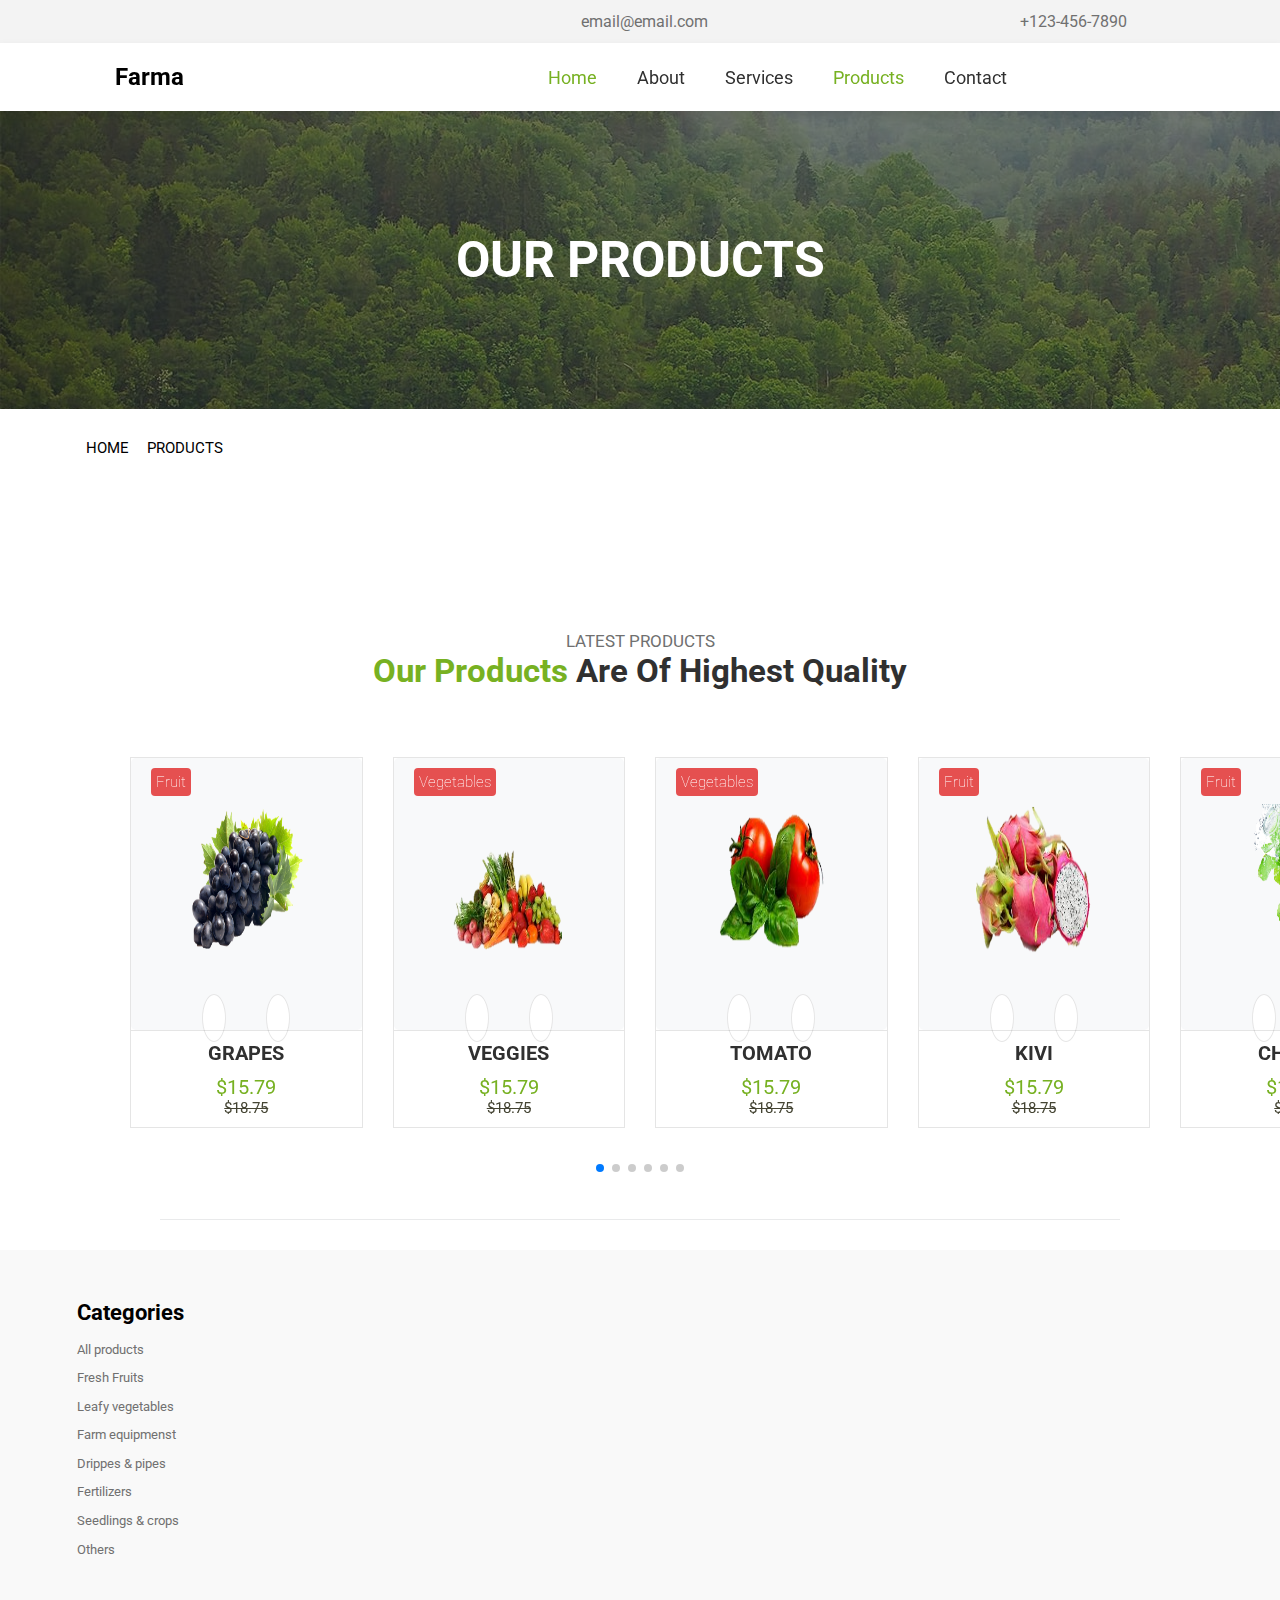
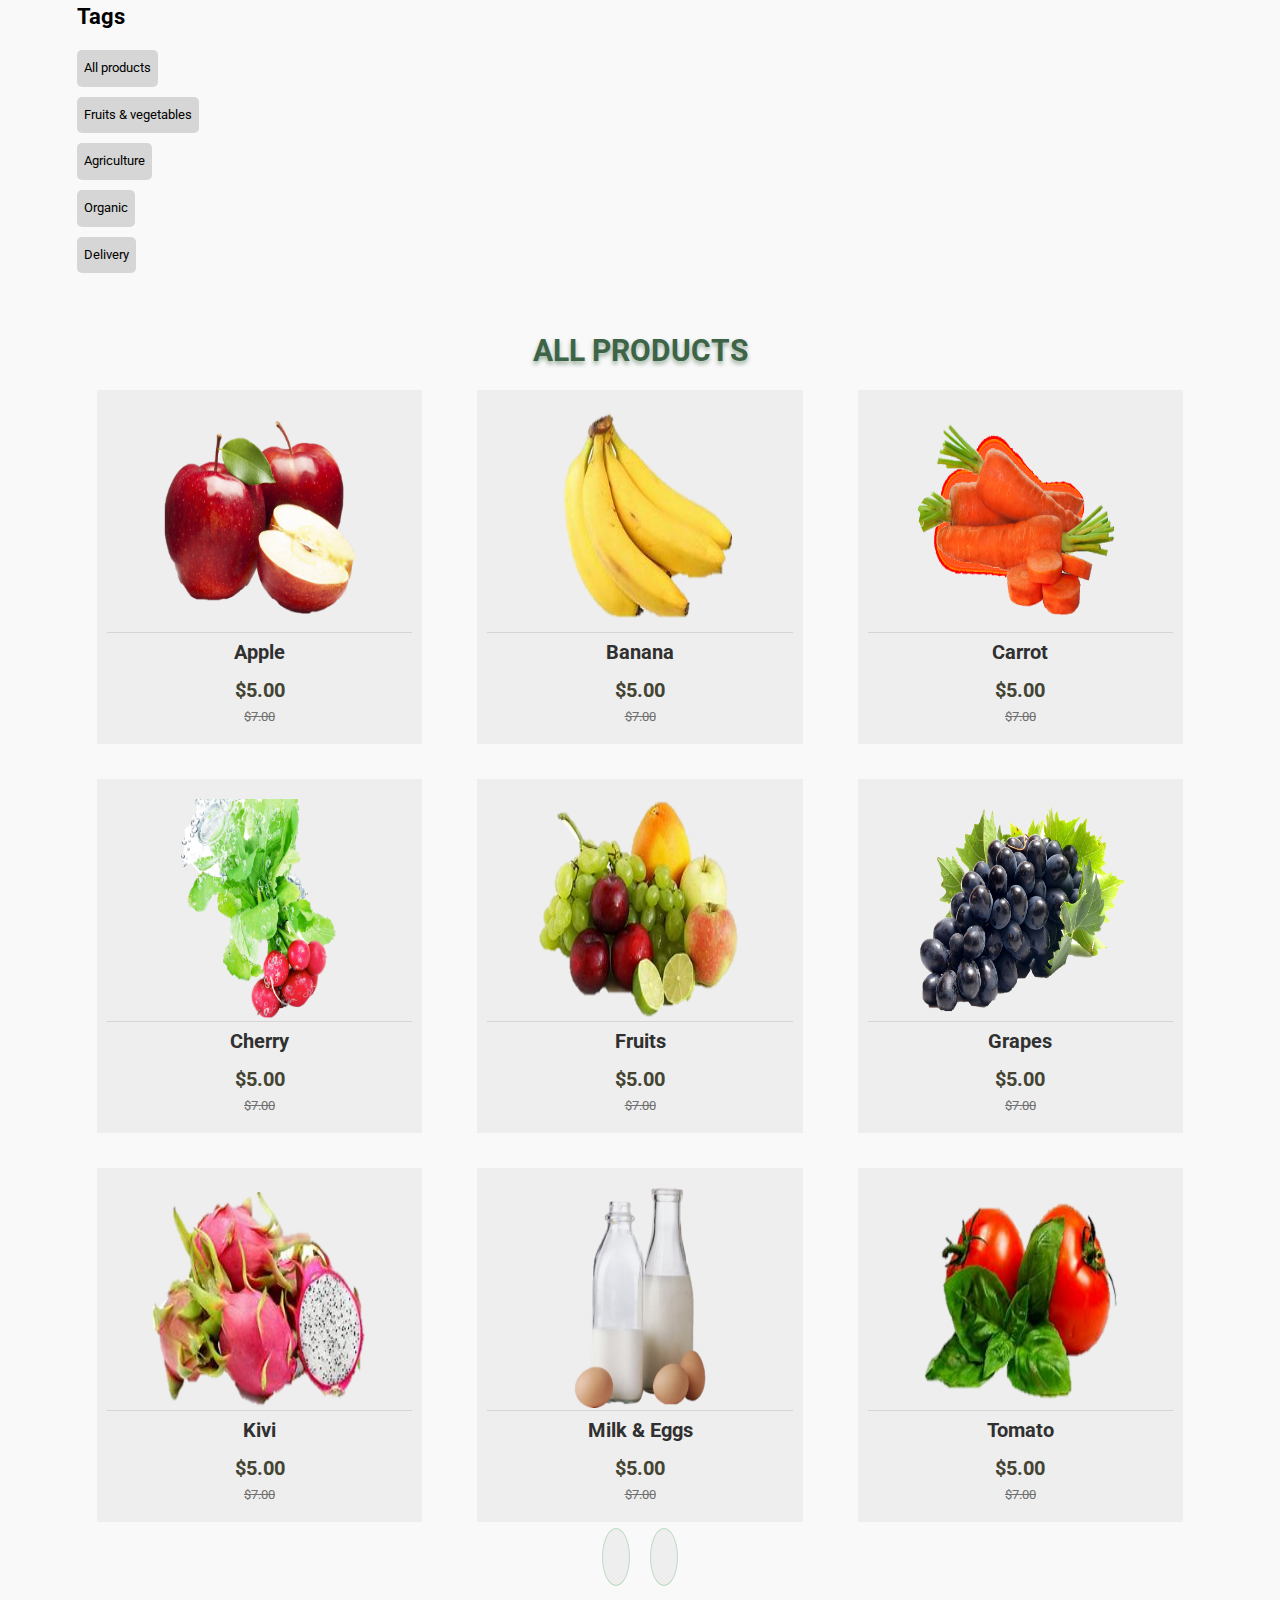
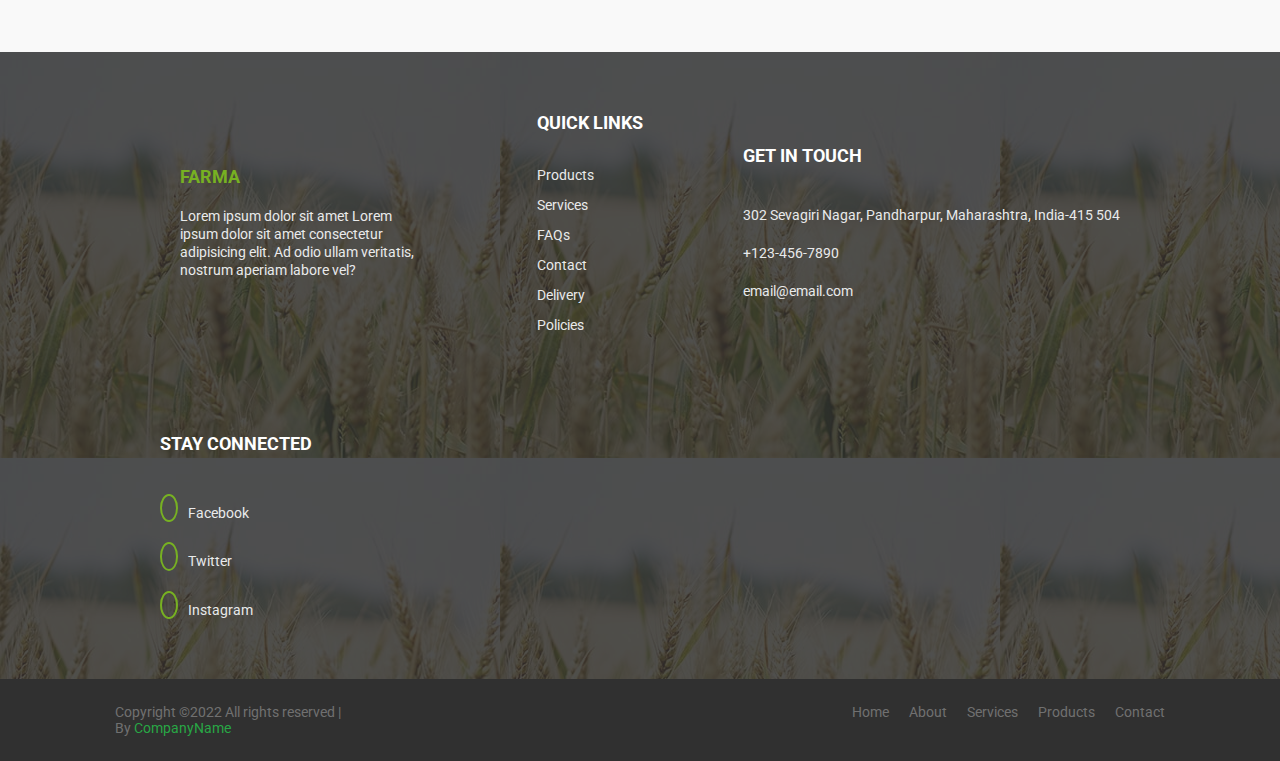
<file: product.html>
<!DOCTYPE html>
<html lang="en">
<head>
    <meta charset="UTF-8">
    <meta http-equiv="X-UA-Compatible" content="IE=edge">
    <meta name="viewport" content="width=device-width, initial-scale=1.0">
    <title>Farm website</title>

    <!--custom style file-->
    <link rel="stylesheet" href="css/style.css">

    <!--font-awesome cdn link-->
    <link rel="stylesheet" href="https://cdnjs.cloudflare.com/ajax/libs/font-awesome/6.1.1/css/all.min.css" integrity="sha512-KfkfwYDsLkIlwQp6LFnl8zNdLGxu9YAA1QvwINks4PhcElQSvqcyVLLD9aMhXd13uQjoXtEKNosOWaZqXgel0g==" crossorigin="anonymous" referrerpolicy="no-referrer" />

    <!--swiper's css link-->
    <link
    rel="stylesheet"
    href="https://unpkg.com/swiper/swiper-bundle.min.css"
  />
</head>
<body>
    
    <!--header section-->
    <header>
        <div class="header-1">
            <div class="share">
                <a href="#" class="fab fa-facebook"></a>
                <a href="#" class="fab fa-twitter"></a>
                <a href="#" class="fab fa-instagram"></a>
                <a href="#" class="fab fa-linkedin"></a>
            </div>

            <div class="email">
                <a href="#" class="far fa-envelope"></a>
                <a href="#" class="txts">email@email.com</a>
            </div>

            <div class="call">
                <a href="#" class="fa fa-phone"></i>
                <a href="#" class="txts">+123-456-7890</a>
            </div>
        </div>

        <div class="header-2">
            <div class="logo">
                <i class="fas fa-seedling"></i>
                <span>Farma</span>
            </div>

            <div class="fas fa-bars" id="menu-btn">

            </div>

            <nav class="navbar">
                <a href="https://rutujaj2002.github.io/Farma-website/index.html" class="active">Home</a>
                <a href="https://rutujaj2002.github.io/Farma-website/about.html">About</a>
                <a href="https://rutujaj2002.github.io/Farma-website/services.html" >Services</a>
                <a href="https://rutujaj2002.github.io/Farma-website/product.html" class="active" >Products</a>
                <a href="https://rutujaj2002.github.io/Farma-website/contact.html" >Contact</a>
            </nav>

            <div class="search" id="search">
                <a href="https://rutujaj2002.github.io/Farma-website/wishlist.html" class="far fa-heart"></a>
            </div>
        </div>

    </header>

    <!--head section-->
    <section class="head">
        <h1 class="ab-head" style="background: url(images/background.jpg);">
            Our Products</h1>
        <div class="navigation">
            <i class="fas fa-home"></i>
            <p>Home</p>
            <i class="fas fa-angle-right"></i>
            <p>Products</p>
        </div>
    </section>

    <!--Best seelings products-->
    <section class="best" id="best">
        <span>Latest products</span>
        <h3><span>Our products</span> are of highest quality</h3>
        <i class="fas fa-seedling"></i>

        <div class=" swiper-container product-container pro-slider">
            <div class="swiper-wrapper">

                <div class="swiper-slide">
                    <div class="product">
                        <div class="pro-display">
                            <h5 class="category">Fruit</h5>
                            <img src="images/grapes.png" alt="">
                            <div class="icons">
                                <i class="far fa-heart"></i>
                                <i class="fas fa-share-alt"></i>
                            </div>
                        </div>
                        <div class="pro-info">
                            <h4>grapes</h4>
                            <div class="price">
                                <p>$15.79</p>
                                <span>$18.75</span>
                            </div>
                        </div>
                    </div>
                </div>

                <div class="swiper-slide">
                    <div class="product">
                        <div class="pro-display">
                            <h5 class="category">Vegetables</h5>
                            <img src="images/vege.png" alt="">
                            <div class="icons">
                                <i class="far fa-heart"></i>
                                <i class="fas fa-share-alt"></i>
                            </div>
                        </div>
                        <div class="pro-info">
                            <h4>Veggies</h4>
                            <div class="price">
                                <p>$15.79</p>
                                <span>$18.75</span>
                            </div>
                        </div>
                    </div>
                </div>

                <div class="swiper-slide">
                    <div class="product">
                        <div class="pro-display">
                            <h5 class="category">Vegetables</h5>
                            <img src="images/tomato.png" alt="">
                            <div class="icons">
                                <i class="far fa-heart"></i>
                                <i class="fas fa-share-alt"></i>
                            </div>
                        </div>
                        <div class="pro-info">
                            <h4>Tomato</h4>
                            <div class="price">
                                <p>$15.79</p>
                                <span>$18.75</span>
                            </div>
                        </div>
                    </div>
                </div>

                <div class="swiper-slide">
                    <div class="product">
                        <div class="pro-display">
                            <h5 class="category">Fruit</h5>
                            <img src="images/kivi.png" alt="">
                            <div class="icons">
                                <i class="far fa-heart"></i>
                                <i class="fas fa-share-alt"></i>
                            </div>
                        </div>
                        <div class="pro-info">
                            <h4>Kivi</h4>
                            <div class="price">
                                <p>$15.79</p>
                                <span>$18.75</span>
                            </div>
                        </div>
                    </div>
                </div>

                <div class="swiper-slide">
                    <div class="product">
                        <div class="pro-display">
                            <h5 class="category">Fruit</h5>
                            <img src="images/cherry.png" alt="">
                            <div class="icons">
                                <i class="far fa-heart"></i>
                                <i class="fas fa-share-alt"></i>
                            </div>
                        </div>
                        <div class="pro-info">
                            <h4>Cherry</h4>
                            <div class="price">
                                <p>$15.79</p>
                                <span>$18.75</span>
                            </div>
                        </div>
                    </div>
                </div>

                <div class="swiper-slide">
                    <div class="product">
                        <div class="pro-display">
                            <h5 class="category">Fruit</h5>
                            <img src="images/carrot.png" alt="">
                            <div class="icons">
                                <i class="far fa-heart"></i>
                                <i class="fas fa-share-alt"></i>
                            </div>
                        </div>
                        <div class="pro-info">
                            <h4>Carrot</h4>
                            <div class="price">
                                <p>$15.79</p>
                                <span>$18.75</span>
                            </div>
                        </div>
                    </div>
                </div>

                <div class="swiper-slide">
                    <div class="product">
                        <div class="pro-display">
                            <h5 class="category">Fruit</h5>
                            <img src="images/banana.png" alt="">
                            <div class="icons">
                                <i class="far fa-heart"></i>
                                <i class="fas fa-share-alt"></i>
                            </div>
                        </div>
                        <div class="pro-info">
                            <h4>banana</h4>
                            <div class="price">
                                <p>$15.79</p>
                                <span>$18.75</span>
                            </div>
                        </div>
                    </div>
                </div>

                <div class="swiper-slide">
                    <div class="product">
                        <div class="pro-display">
                            <h5 class="category">Fruit</h5>
                            <img src="images/apple.png" alt="">
                            <div class="icons">
                                <i class="far fa-heart"></i>
                                <i class="fas fa-share-alt"></i>
                            </div>
                        </div>
                        <div class="pro-info">
                            <h4>apple</h4>
                            <div class="price">
                                <p>$15.79</p>
                                <span>$18.75</span>
                            </div>
                        </div>
                    </div>
                </div>

                <div class="swiper-slide">
                    <div class="product">
                        <div class="pro-display">
                            <h5 class="category">Fruit</h5>
                            <img src="images/grapes.png" alt="">
                            <div class="icons">
                                <i class="far fa-heart"></i>
                                <i class="fas fa-share-alt"></i>
                            </div>
                        </div>
                        <div class="pro-info">
                            <h4>grapes</h4>
                            <div class="price">
                                <p>$15.79</p>
                                <span>$18.75</span>
                            </div>
                        </div>
                    </div>
                </div>
            </div>
            
            <div class="product-swiper-pagination"></div>
        </div>
    </section>

    <div class="line-1">
        <hr/>
    </div>

    <!--all products section-->
    <section class="container">
        <div class="row">
            <div class="column-1">
                <!--for categories and tags-->
                <div class="pro-cats">
                    <h3>Categories</h3>
                    <br>
                    <p>All products</p>
                    <p>Fresh Fruits</p>
                    <p>Leafy vegetables</p>
                    <p>Farm equipmenst</p>
                    <p>Drippes & pipes</p>
                    <p>Fertilizers</p>
                    <p>Seedlings & crops</p>
                    <p>Others</p>
                </div>

                <div class="tags">
                    <h3>Tags</h3>
                    <br>
                    <p>All products</p>
                    <p>Fruits & vegetables</p>
                    <p>Agriculture</p>
                    <p>Organic</p>
                    <p>Delivery</p>
                </div>
            </div>

            <div class="column-2">
                <h3 class="ct-head">All products</h3>
                <br><br>
                <div class="all-products">
                    <!--for all products-->
                    <div class="box">
                        <div class="image">
                            <img src="images/apple.png" alt="">
                        </div>
                        <div class="content">
                            <p>Apple</p>
                            <div class="rating">
                                <i class="fas fa-star"></i>
                                <i class="fas fa-star"></i>
                                <i class="fas fa-star"></i>
                                <i class="fas fa-star"></i>
                                <i class="far fa-star"></i>
                            </div>
                            <p class="price">$5.00</p>
                            <span>$7.00</span>
                        </div>
                    </div>

                    <div class="box">
                        <div class="image">
                            <img src="images/banana.png" alt="">
                        </div>
                        <div class="content">
                            <p>Banana</p>
                            <div class="rating">
                                <i class="fas fa-star"></i>
                                <i class="fas fa-star"></i>
                                <i class="fas fa-star"></i>
                                <i class="fas fa-star"></i>
                                <i class="far fa-star"></i>
                            </div>
                            <p class="price">$5.00</p>
                            <span>$7.00</span>
                        </div>
                    </div>

                    <div class="box">
                        <div class="image">
                            <img src="images/carrot.png" alt="">
                        </div>
                        <div class="content">
                            <p>Carrot</p>
                            <div class="rating">
                                <i class="fas fa-star"></i>
                                <i class="fas fa-star"></i>
                                <i class="fas fa-star"></i>
                                <i class="fas fa-star"></i>
                                <i class="far fa-star"></i>
                            </div>
                            <p class="price">$5.00</p>
                            <span>$7.00</span>
                        </div>
                    </div>


                    <div class="box">
                        <div class="image">
                            <img src="images/cherry.png" alt="">
                        </div>
                        <div class="content">
                            <p>Cherry</p>
                            <div class="rating">
                                <i class="fas fa-star"></i>
                                <i class="fas fa-star"></i>
                                <i class="fas fa-star"></i>
                                <i class="fas fa-star"></i>
                                <i class="far fa-star"></i>
                            </div>
                            <p class="price">$5.00</p>
                            <span>$7.00</span>
                        </div>
                    </div>

                    <div class="box">
                        <div class="image">
                            <img src="images/fruits.png" alt="">
                        </div>
                        <div class="content">
                            <p>fruits</p>
                            <div class="rating">
                                <i class="fas fa-star"></i>
                                <i class="fas fa-star"></i>
                                <i class="fas fa-star"></i>
                                <i class="fas fa-star"></i>
                                <i class="far fa-star"></i>
                            </div>
                            <p class="price">$5.00</p>
                            <span>$7.00</span>
                        </div>
                    </div>

                    <div class="box">
                        <div class="image">
                            <img src="images/grapes.png" alt="">
                        </div>
                        <div class="content">
                            <p>Grapes</p>
                            <div class="rating">
                                <i class="fas fa-star"></i>
                                <i class="fas fa-star"></i>
                                <i class="fas fa-star"></i>
                                <i class="fas fa-star"></i>
                                <i class="far fa-star"></i>
                            </div>
                            <p class="price">$5.00</p>
                            <span>$7.00</span>
                        </div>
                    </div>

                    <div class="box">
                        <div class="image">
                            <img src="images/kivi.png" alt="">
                        </div>
                        <div class="content">
                            <p>Kivi</p>
                            <div class="rating">
                                <i class="fas fa-star"></i>
                                <i class="fas fa-star"></i>
                                <i class="fas fa-star"></i>
                                <i class="fas fa-star"></i>
                                <i class="far fa-star"></i>
                            </div>
                            <p class="price">$5.00</p>
                            <span>$7.00</span>
                        </div>
                    </div>

                    <div class="box">
                        <div class="image">
                            <img src="images/milk.png" alt="">
                        </div>
                        <div class="content">
                            <p>Milk & eggs</p>
                            <div class="rating">
                                <i class="fas fa-star"></i>
                                <i class="fas fa-star"></i>
                                <i class="fas fa-star"></i>
                                <i class="fas fa-star"></i>
                                <i class="far fa-star"></i>
                            </div>
                            <p class="price">$5.00</p>
                            <span>$7.00</span>
                        </div>
                    </div>

                    <div class="box">
                        <div class="image">
                            <img src="images/tomato.png" alt="">
                        </div>
                        <div class="content">
                            <p>Tomato</p>
                            <div class="rating">
                                <i class="fas fa-star"></i>
                                <i class="fas fa-star"></i>
                                <i class="fas fa-star"></i>
                                <i class="fas fa-star"></i>
                                <i class="far fa-star"></i>
                            </div>
                            <p class="price">$5.00</p>
                            <span>$7.00</span>
                        </div>
                    </div>
                </div>

                <div class="navs">
                    <i class="fas fa-angle-left"></i>
                    <i class="fas fa-angle-right"></i>
                </div>
            </div>

        </div>
    </section>


    <!--footer section-->
    <footer class="footer" style="background: url(images/wheet.jpg);">
        <div class="about">
            <h3>Farma</h3>
            <p>Lorem ipsum dolor sit amet Lorem ipsum dolor sit amet consectetur adipisicing elit. Ad odio ullam veritatis, nostrum aperiam labore vel?</p>
        </div>

        <div class="quick-links">
            <h3>Quick links</h3>
            <a href="#">Products</a>
            <a href="#">Services</a>
            <a href="#">FAQs</a>
            <a href="#">Contact</a>
            <a href="#">Delivery</a>
            <a href="#">Policies</a>
        </div>

        <div class="contacts">
            <h3>Get in touch</h3>
            <div class="address">
                <i class="fas fa-map"></i>
                <p>302 Sevagiri Nagar, Pandharpur, Maharashtra, India-415 504</p>
            </div>

            <div class="cll">
                <i class="fas fa-phone"></i>
                <p>+123-456-7890</p>
            </div>

            <div class="mail">
                <i class="fas fa-envelope"></i>
                <p>email@email.com</p>
            </div>
        </div>

        <div class="s-media">
            <h3>stay connected</h3>
            <div class="s-icon">
                <a href="#" class="fab fa-facebook"></a>
                <p>Facebook</p>
            </div>

            <div class="s-icon">
                <a href="#" class="fab fa-twitter"></a>
                <p>twitter</p>
            </div>

            <div class="s-icon">
                <a href="#" class="fab fa-instagram"></a>
                <p>instagram</p>
            </div>
        </div>
    </footer>

    <!--copright section-->
    <section class="copyright" id="copyright">
        <div class="footer-2">
            <div class="copy">
                Copyright ©2022 All rights reserved | By <span> CompanyName </span>
            </div>
            <div class="bottom-navbar">
                <a href="https://rutujaj2002.github.io/Farma-website/index.html">Home</a>
                <a href="https://rutujaj2002.github.io/Farma-website/about.html">About</a>
                <a href="https://rutujaj2002.github.io/Farma-website/services.html" >Services</a>
                <a href="https://rutujaj2002.github.io/Farma-website/product.html" >Products</a>
                <a href="https://rutujaj2002.github.io/Farma-website/contact.html" >Contact</a>
            </div>
        </div>
    </section>


    <!--custom js file link-->
    <script src="js/script.js"></script>

     <!--swiper js cdn link-->
    <script src="https://unpkg.com/swiper/swiper-bundle.min.js"></script>

    <script>
        var swiper3 = new Swiper(".pro-slider", {
            breakpoints: {
            0: {
              slidesPerView: 1,
            },
            768: {
              slidesPerView: 3,
            },
            991:{
                slidesPerView: 4
            }
        },
        spaceBetween: 30,
        autoplay:true,
        disabledOnInteraction:false,
        pagination: {
          el: ".product-swiper-pagination",
          clickable: true,
        },
      });
    </script>

</body>
</html>
</file>
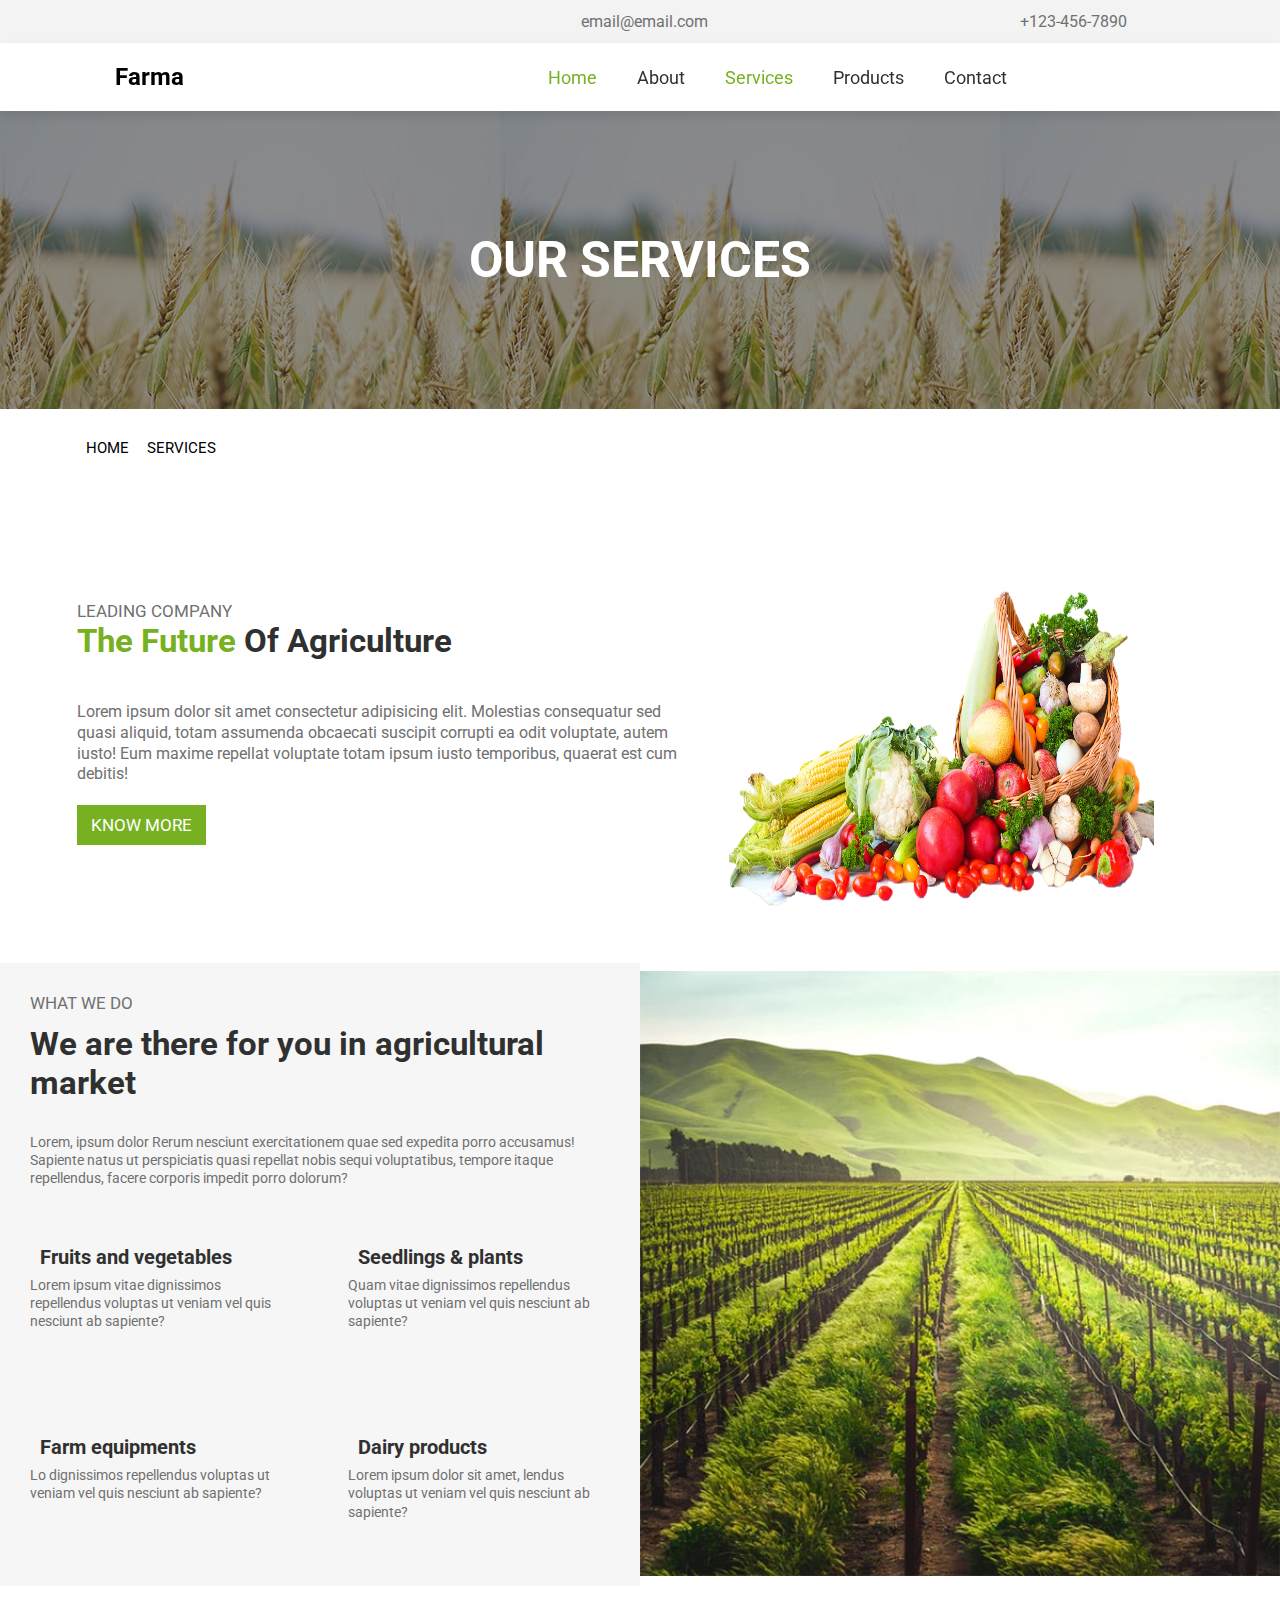
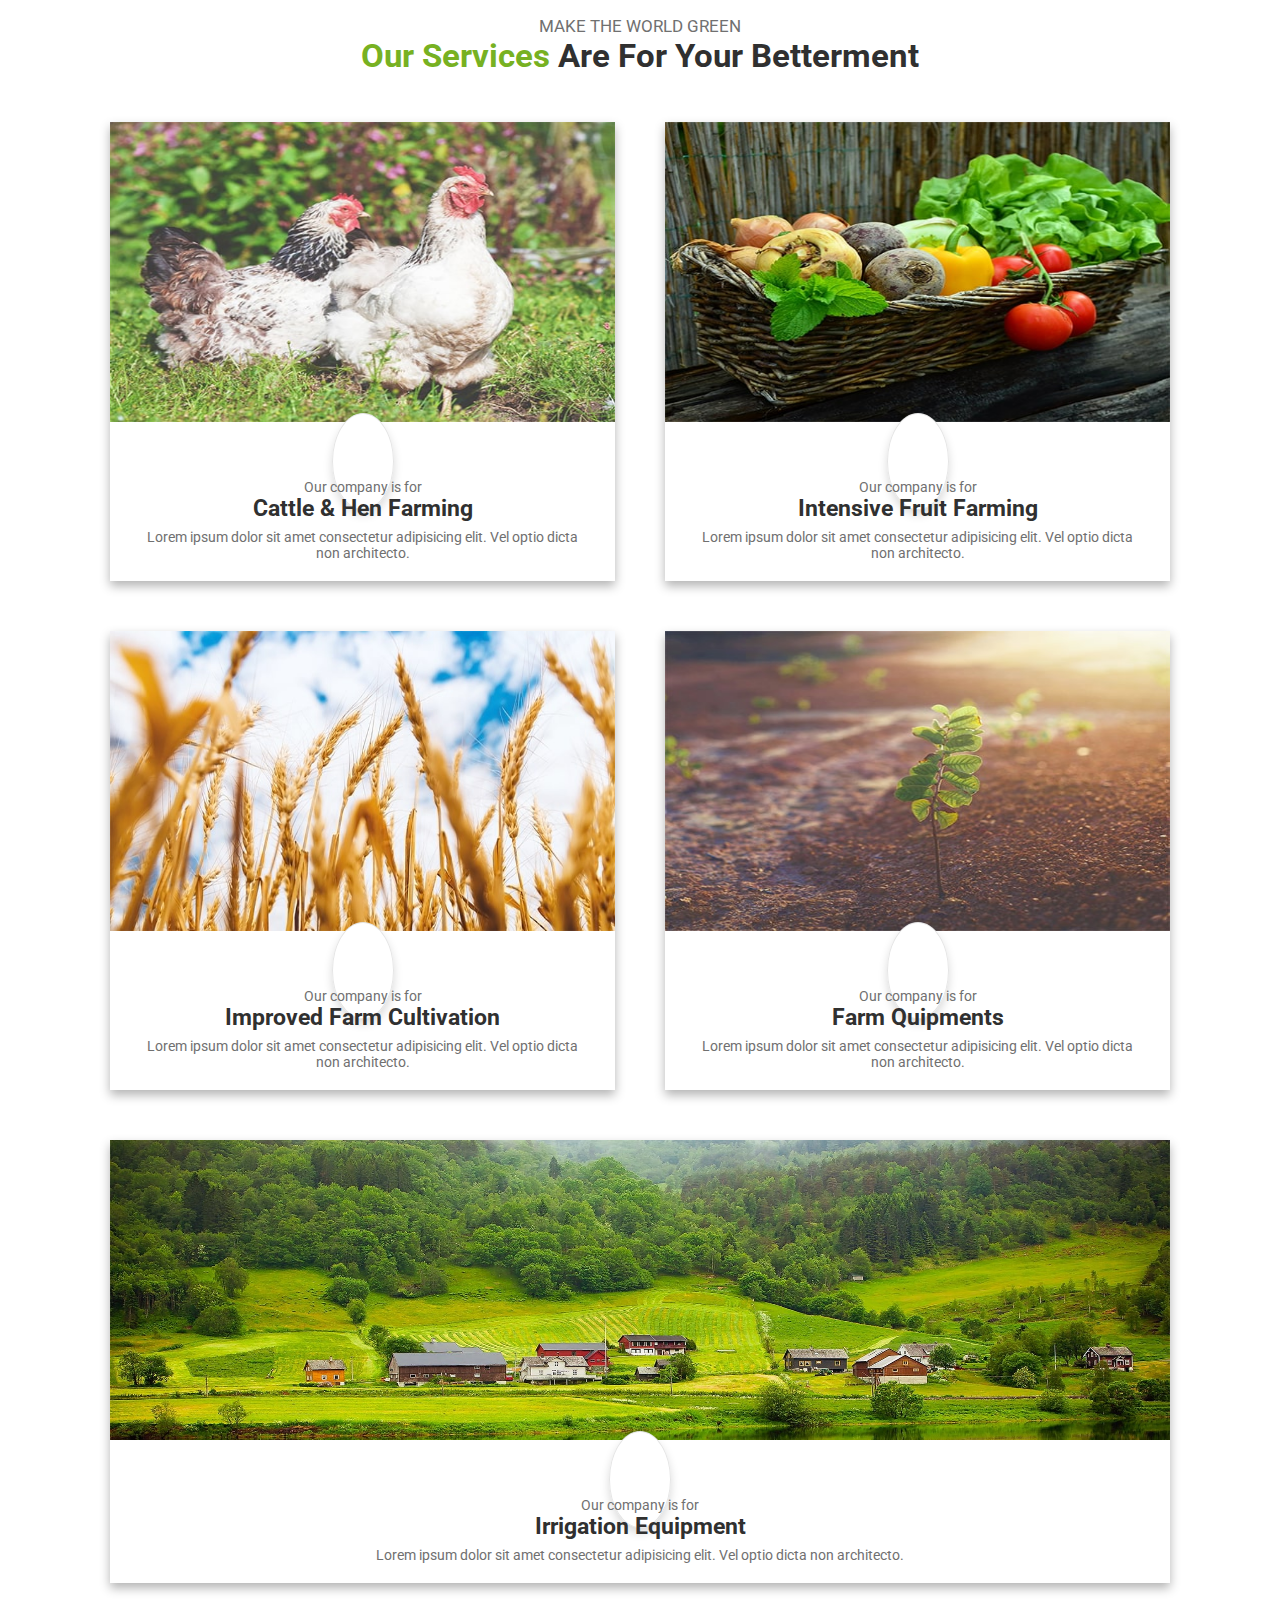
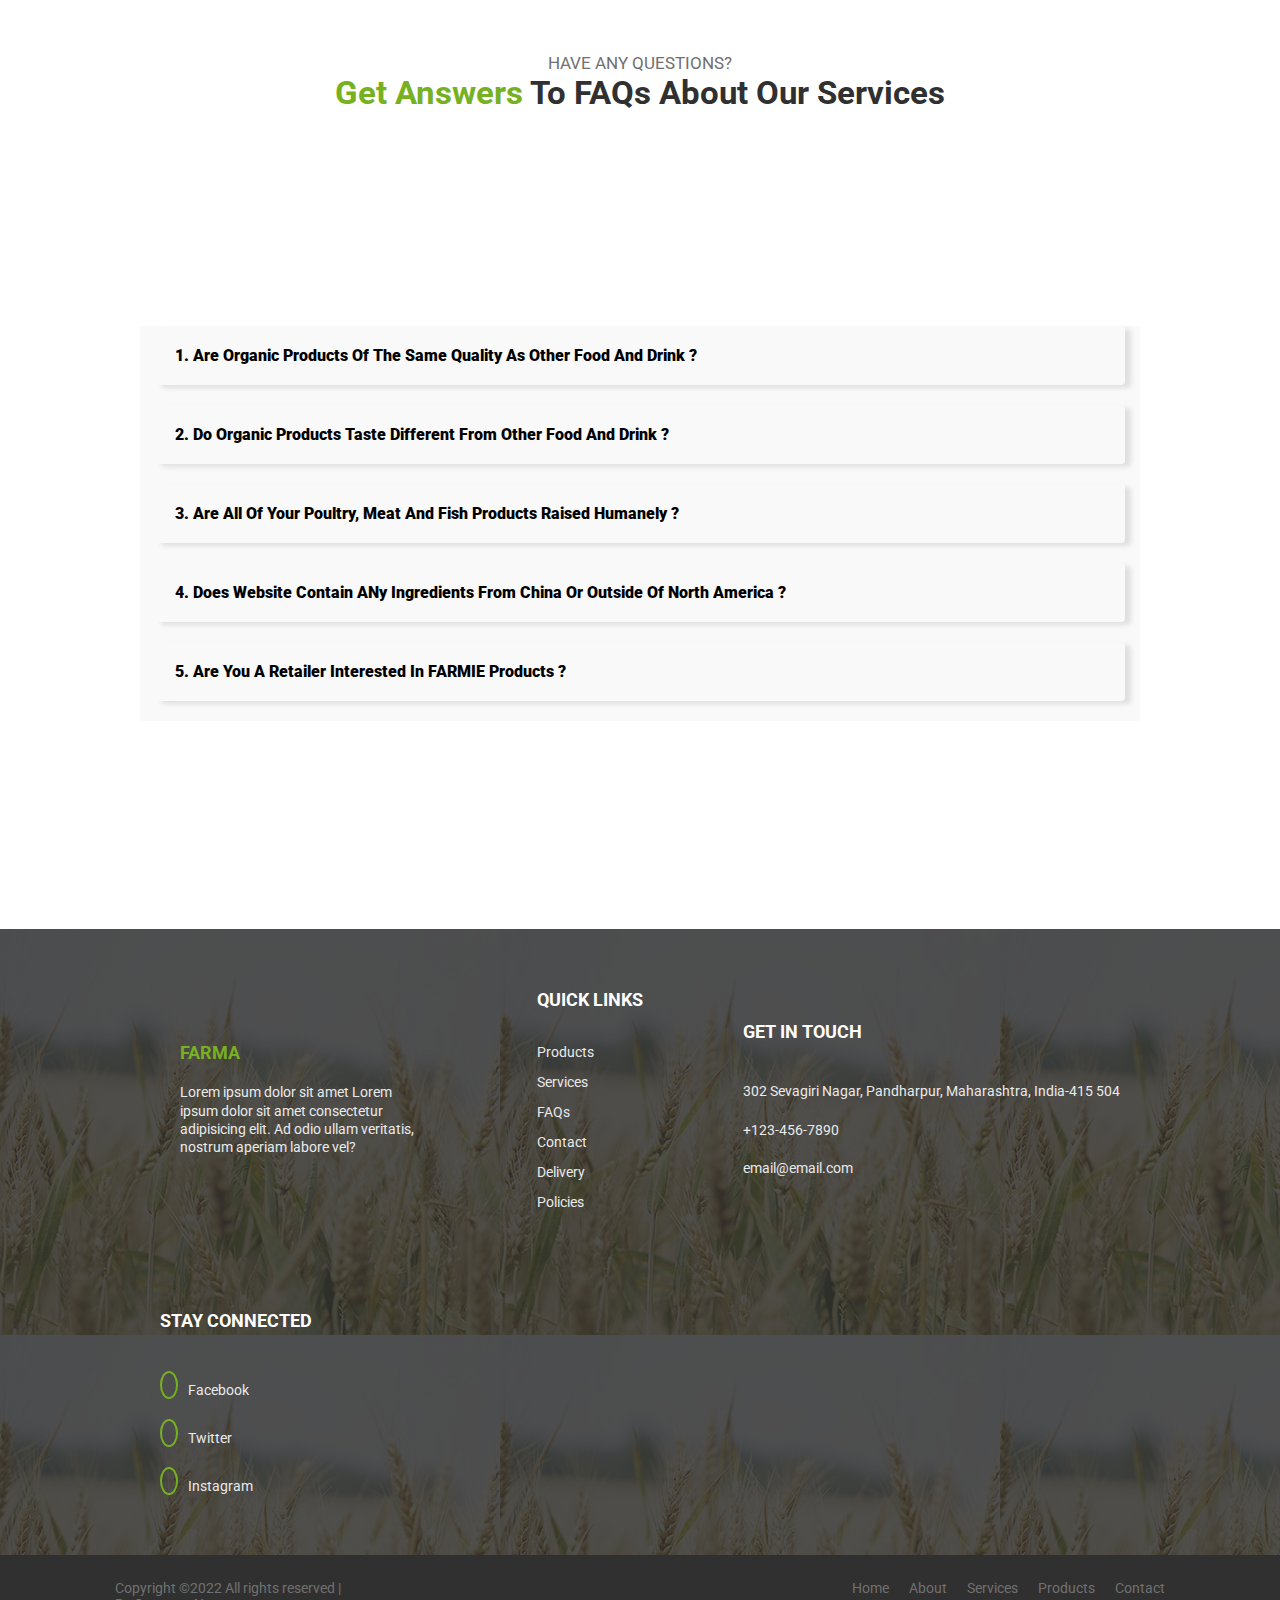
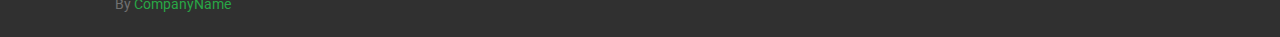
<file: services.html>
<!DOCTYPE html>
<html lang="en">
<head>
    <meta charset="UTF-8">
    <meta http-equiv="X-UA-Compatible" content="IE=edge">
    <meta name="viewport" content="width=device-width, initial-scale=1.0">
    <title>Farm website</title>

    <!--custom style file-->
    <link rel="stylesheet" href="css/style.css">

    <!--Swiper cdn link-->


    <!--font-awesome cdn link-->
    <link rel="stylesheet" href="https://cdnjs.cloudflare.com/ajax/libs/font-awesome/6.1.1/css/all.min.css" integrity="sha512-KfkfwYDsLkIlwQp6LFnl8zNdLGxu9YAA1QvwINks4PhcElQSvqcyVLLD9aMhXd13uQjoXtEKNosOWaZqXgel0g==" crossorigin="anonymous" referrerpolicy="no-referrer" />

    <!--swiper's css link-->
    <link
    rel="stylesheet"
    href="https://unpkg.com/swiper/swiper-bundle.min.css"
  />
</head>
<body>
    
    <!--header section-->
    <header>
        <div class="header-1">
            <div class="share">
                <a href="#" class="fab fa-facebook"></a>
                <a href="#" class="fab fa-twitter"></a>
                <a href="#" class="fab fa-instagram"></a>
                <a href="#" class="fab fa-linkedin"></a>
            </div>

            <div class="email">
                <a href="#" class="far fa-envelope"></a>
                <a href="#" class="txts">email@email.com</a>
            </div>

            <div class="call">
                <a href="#" class="fa fa-phone"></i>
                <a href="#" class="txts">+123-456-7890</a>
            </div>
        </div>

        <div class="header-2">
            <div class="logo">
                <i class="fas fa-seedling"></i>
                <span>Farma</span>
            </div>

            <div class="fas fa-bars" id="menu-btn">

            </div>

            <nav class="navbar">
                <a href="https://rutujaj2002.github.io/Farma-website/index.html" class="active">Home</a>
                <a href="https://rutujaj2002.github.io/Farma-website/about.html">About</a>
                <a href="https://rutujaj2002.github.io/Farma-website/services.html" class="active">Services</a>
                <a href="https://rutujaj2002.github.io/Farma-website/product.html" >Products</a>
                <a href="https://rutujaj2002.github.io/Farma-website/contact.html" >Contact</a>
            </nav>

            <div class="search" id="search">
                <a href="https://rutujaj2002.github.io/Farma-website/wishlist.html" class="far fa-heart"></a>
            </div>
        </div>

    </header>

    <!--head section-->
    <section class="head">
        <h1 class="ab-head" style="background: url(images/wheet.jpg);">
            Our Services</h1>
        <div class="navigation">
            <i class="fas fa-home"></i>
            <p>Home</p>
            <i class="fas fa-angle-right"></i>
            <p>Services</p>
        </div>
    </section>

    <!--information section-->
    <section class="extra" id="extra">
        <div class="row">
            <div class="content">
                <span>Leading Company</span>
                <h3><span>The Future</span> of agriculture</h3>
                <i class="fas fa-seedling"></i>
                <br><br>
                <p>Lorem ipsum dolor sit amet consectetur adipisicing elit. Molestias consequatur sed quasi aliquid, totam assumenda obcaecati suscipit corrupti ea odit voluptate, autem iusto! Eum maxime repellat voluptate totam ipsum iusto temporibus, quaerat est cum debitis!</p>
                <a href="#" class="btn">Know More</a>
            </div>
            <div class="image">
                <img src="images/bucket.png" alt="">
            </div>
        </div>
    </section>


    <!--service section-->
    <section class="service" id="service">
        <div class="image">
            <img src="images/farm.jpg" alt="">
        </div>

        <div class="content">
            <span>What we do</span><br><br>
            <h3>We are there for you in agricultural market</h3>
            <i class="fas fa-seedling"></i>
            <i class="fas fa-seedling"></i>
            <i class="fas fa-seedling"></i><br>
            <p>Lorem, ipsum dolor Rerum nesciunt exercitationem quae sed expedita porro accusamus! Sapiente natus ut perspiciatis quasi repellat nobis sequi voluptatibus, tempore itaque repellendus, facere corporis impedit porro dolorum?</p>
            <br><br>

            <div class="features-container">
                <div class="features">
                    <div class="title">
                        <i class="fas fa-seedling"></i>
                        <h3>Fruits and vegetables</h3>
                    </div>
                    <div class="txts">
                        <p>Lorem ipsum vitae dignissimos repellendus voluptas ut veniam vel quis nesciunt ab sapiente?</p>
                    </div>
                </div>

                <div class="features">
                    <div class="title">
                        <i class="fas fa-crop"></i>
                        <h3>Seedlings & plants</h3>
                    </div>
                    <div class="txts">
                        <p> Quam vitae dignissimos repellendus voluptas ut veniam vel quis nesciunt ab sapiente?</p>
                    </div>
                </div>

                <div class="features">
                    <div class="title">
                        <i class="fas fa-tractor"></i>
                        <h3>Farm equipments</h3>
                    </div>
                    <div class="txts">
                        <p>Lo dignissimos repellendus voluptas ut veniam vel quis nesciunt ab sapiente?</p>
                    </div>
                </div>

                <div class="features">
                    <div class="title">
                        <i class="fas fa-cow"></i>
                        <h3>Dairy products</h3>
                    </div>
                    <div class="txts">
                        <p>Lorem ipsum dolor sit amet, lendus voluptas ut veniam vel quis nesciunt ab sapiente?</p>
                    </div>
                </div>
            </div>
        </div>
    </section>


    <!--services or products categories-->
    <section class="s-cat" id="s-cat">
        <span>Make the world green</span>
        <h3><span>Our services</span> are for your betterment</h3>
        <i class="fas fa-seedling"></i>

        <div class="cat-container">
            <div class="categories">
                <div class="image">
                    <img src="images/hens.jpg" alt="">
                </div>
                <div class="content">
                    <i class="fas fa-cow"></i>
                    <p>Our company is for</p>
                    <h3>cattle & hen farming</h3>
                    <p>Lorem ipsum dolor sit amet consectetur adipisicing elit. Vel optio dicta non architecto.</p>
                </div>
            </div>

            <div class="categories">
                <div class="image">
                    <img src="images/vegies.jpg" alt="">
                </div>
                <div class="content">
                    <i class="fas fa-heart"></i>
                    <p>Our company is for</p>
                    <h3>Intensive fruit farming</h3>
                    <p>Lorem ipsum dolor sit amet consectetur adipisicing elit. Vel optio dicta non architecto.</p>
                </div>
            </div>

            <div class="categories">
                <div class="image">
                    <img src="images/wheet-farm.jpg" alt="">
                </div>
                <div class="content">
                    <i class="fas fa-seedling"></i>
                    <p>Our company is for</p>
                    <h3>Improved farm cultivation</h3>
                    <p>Lorem ipsum dolor sit amet consectetur adipisicing elit. Vel optio dicta non architecto.</p>
                </div>
            </div>

            <div class="categories">
                <div class="image">
                    <img src="images/seedling.jpg" alt="">
                </div>
                <div class="content">
                    <i class="fas fa-tractor"></i>
                    <p>Our company is for</p>
                    <h3>Farm quipments</h3>
                    <p>Lorem ipsum dolor sit amet consectetur adipisicing elit. Vel optio dicta non architecto.</p>
                </div>
            </div>

            <div class="categories">
                <div class="image">
                    <img src="images/background.jpg" alt="">
                </div>
                <div class="content">
                    <i class="fas fa-water"></i>
                    <p>Our company is for</p>
                    <h3>Irrigation equipment</h3>
                    <p>Lorem ipsum dolor sit amet consectetur adipisicing elit. Vel optio dicta non architecto.</p>
                </div>
            </div>
        </div>
    </section>


    <!--FAQ section start..-->
    <section class="faqs">
        <span>Have any questions?</span>
        <h3><span>Get answers</span> to FAQs about our services</h3>
        <i class="fas fa-seedling"></i>

      <div class="faq">
        <div class="container">
            <div class="accordion">
                <!--Question 1 start..-->
                <div class="accordion-items" id="question1">
                    <a  class="accordion-link" href="#question1">
                        1. Are Organic Products Of The Same Quality As Other Food And Drink ?
                        <i class="fas fa-plus"></i>
                        <i class="fas fa-minus"></i> 
                    </a>
                    <div class="answer">
                        <p> ipsum dolor sit amet consectetur adipisicing elit. Voluptatum doloribus molestiae expedita est voluptate soluta consequatur dolorum eius delectus quibusdam fuga, accusantium ea obcaecati nemo sequi rem commodi ex cupiditate!</p>
                    </div>
                </div>

                <!--Question 2 start..-->
                <div class="accordion-items" id="question2">
                    <a  class="accordion-link" href="#question2">
                        2. Do Organic Products Taste Different From Other Food And Drink ? 
                        <i class="fas fa-plus"></i>
                        <i class="fas fa-minus"></i> 
                    </a>
                    <div class="answer">
                        <p> ipsum dolor sit amet consectetur adipisicing elit. Voluptatum doloribus molestiae expedita est voluptate soluta consequatur dolorum eius delectus quibusdam fuga, accusantium ea obcaecati nemo sequi rem commodi ex cupiditate!</p>
                    </div>
                </div>

                <!--Question 3 start..-->
                <div class="accordion-items" id="question3">
                    <a  class="accordion-link" href="#question3">
                        3. Are All Of Your Poultry, Meat And Fish Products Raised Humanely ? 
                        <i class="fas fa-plus"></i>
                        <i class="fas fa-minus"></i> 
                    </a>
                    <div class="answer">
                        <p> ipsum dolor sit amet consectetur adipisicing elit. Voluptatum doloribus molestiae expedita est voluptate soluta consequatur dolorum eius delectus quibusdam fuga, accusantium ea obcaecati nemo sequi rem commodi ex cupiditate!</p>
                    </div>
                </div>

                <!--Question 4 start..-->
                <div class="accordion-items" id="question4">
                    <a  class="accordion-link" href="#question4">
                        4. Does Website Contain ANy Ingredients From China Or Outside Of North America ?
                        <i class="fas fa-plus"></i>
                        <i class="fas fa-minus"></i> 
                    </a>
                    <div class="answer">
                        <p> ipsum dolor sit amet consectetur adipisicing elit. Voluptatum doloribus molestiae expedita est voluptate soluta consequatur dolorum eius delectus quibusdam fuga, accusantium ea obcaecati nemo sequi rem commodi ex cupiditate!</p>
                    </div>
                </div>

                <!--Question 5 start..-->
                <div class="accordion-items" id="question5">
                    <a  class="accordion-link" href="#question5">
                        5. Are You A Retailer Interested In FARMIE Products ?
                        <i class="fas fa-plus"></i>
                        <i class="fas fa-minus"></i> 
                    </a>
                    <div class="answer">
                        <p> ipsum dolor sit amet consectetur adipisicing elit. Voluptatum doloribus molestiae expedita est voluptate soluta consequatur dolorum eius delectus quibusdam fuga, accusantium ea obcaecati nemo sequi rem commodi ex cupiditate!</p>
                    </div>
                </div>
            </div>
        </div>
     </div>
    </section>


     <!--footer section-->
     <footer class="footer" style="background: url(images/wheet.jpg);">
        <div class="about">
            <h3>Farma</h3>
            <p>Lorem ipsum dolor sit amet Lorem ipsum dolor sit amet consectetur adipisicing elit. Ad odio ullam veritatis, nostrum aperiam labore vel?</p>
        </div>

        <div class="quick-links">
            <h3>Quick links</h3>
            <a href="#">Products</a>
            <a href="#">Services</a>
            <a href="#">FAQs</a>
            <a href="#">Contact</a>
            <a href="#">Delivery</a>
            <a href="#">Policies</a>
        </div>

        <div class="contacts">
            <h3>Get in touch</h3>
            <div class="address">
                <i class="fas fa-map"></i>
                <p>302 Sevagiri Nagar, Pandharpur, Maharashtra, India-415 504</p>
            </div>

            <div class="cll">
                <i class="fas fa-phone"></i>
                <p>+123-456-7890</p>
            </div>

            <div class="mail">
                <i class="fas fa-envelope"></i>
                <p>email@email.com</p>
            </div>
        </div>

        <div class="s-media">
            <h3>stay connected</h3>
            <div class="s-icon">
                <a href="#" class="fab fa-facebook"></a>
                <p>Facebook</p>
            </div>

            <div class="s-icon">
                <a href="#" class="fab fa-twitter"></a>
                <p>twitter</p>
            </div>

            <div class="s-icon">
                <a href="#" class="fab fa-instagram"></a>
                <p>instagram</p>
            </div>
        </div>
    </footer>

    <!--copright section-->
    <section class="copyright" id="copyright">
        <div class="footer-2">
            <div class="copy">
                Copyright ©2022 All rights reserved | By <span> CompanyName </span>
            </div>
            <div class="bottom-navbar">
                <a href="https://rutujaj2002.github.io/Farma-website/index.html">Home</a>
                <a href="https://rutujaj2002.github.io/Farma-website/about.html">About</a>
                <a href="https://rutujaj2002.github.io/Farma-website/services.html" >Services</a>
                <a href="https://rutujaj2002.github.io/Farma-website/product.html" >Products</a>
                <a href="https://rutujaj2002.github.io/Farma-website/contact.html" >Contact</a>
            </div>
        </div>
    </section>


    <!--custom js file link-->
    <script src="js/script.js"></script>

     <!--swiper js cdn link-->
    <script src="https://unpkg.com/swiper/swiper-bundle.min.js"></script>

</body>
</html>
</file>
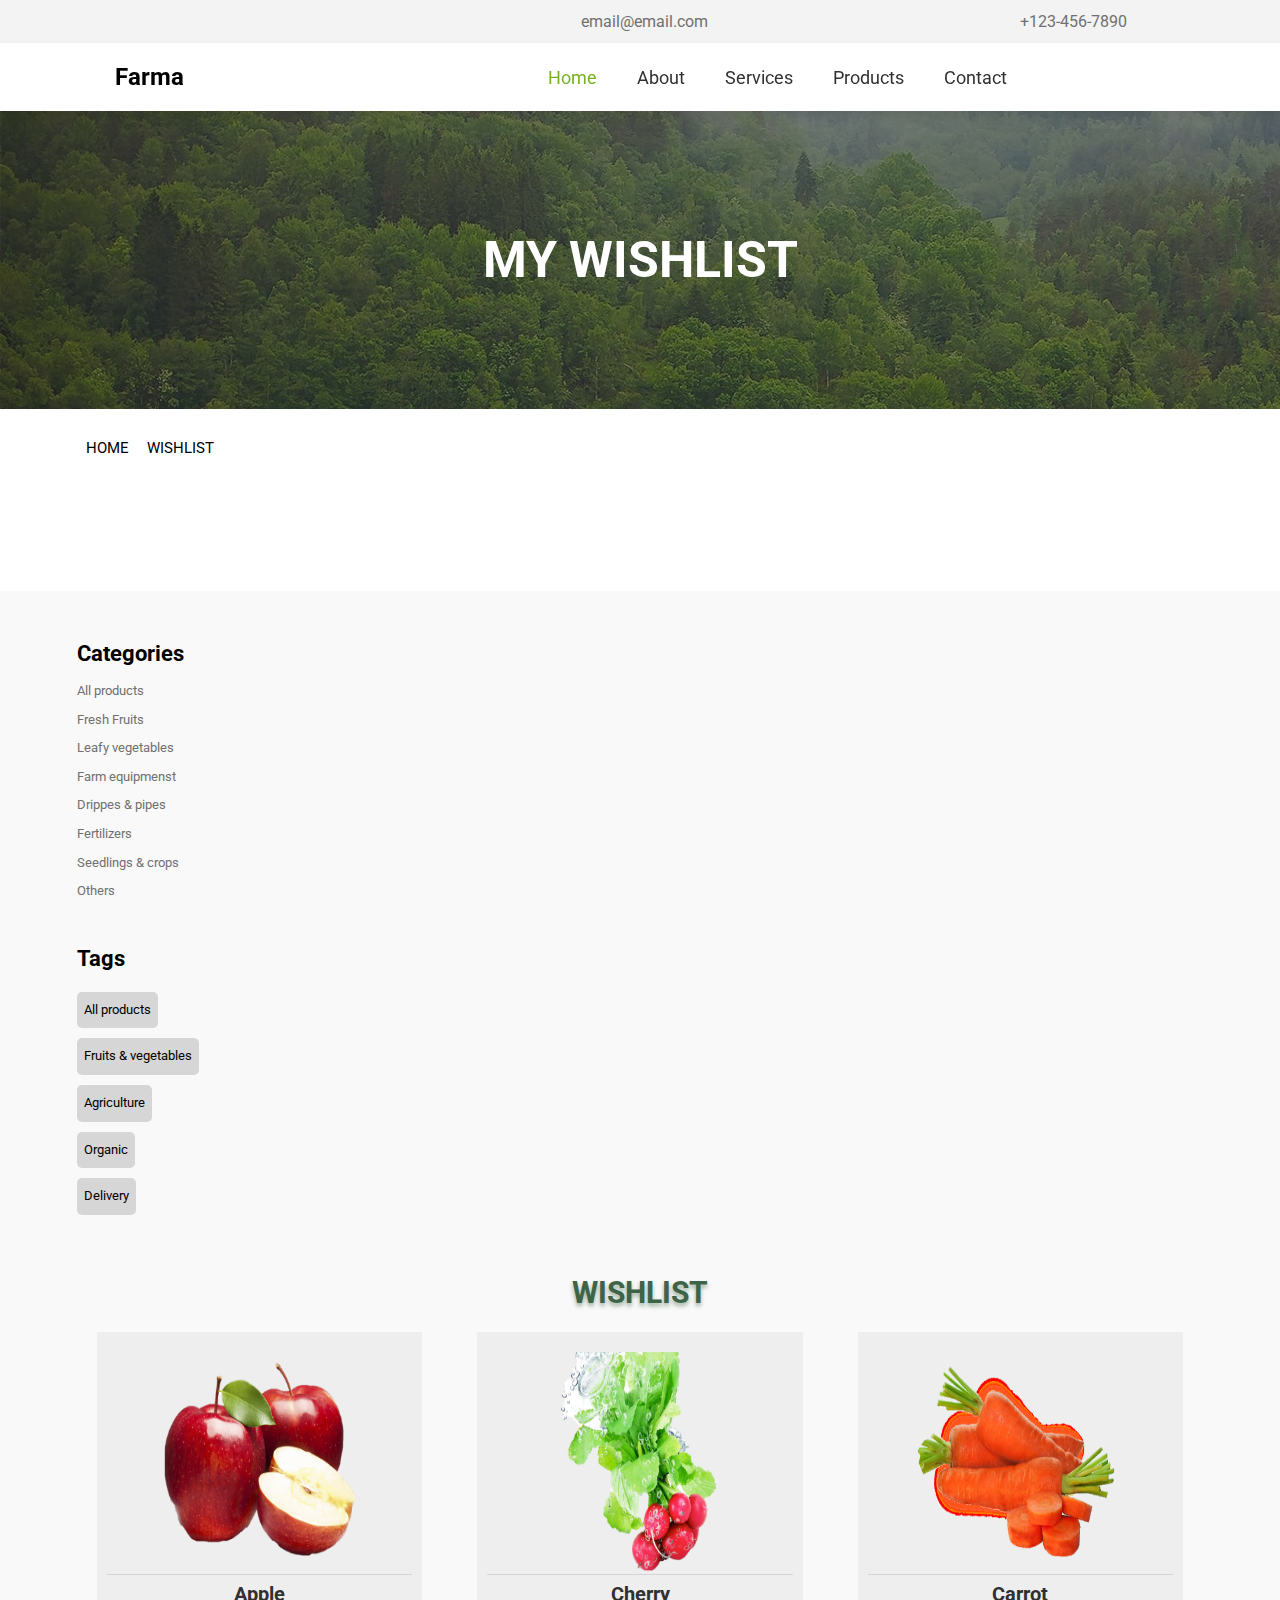
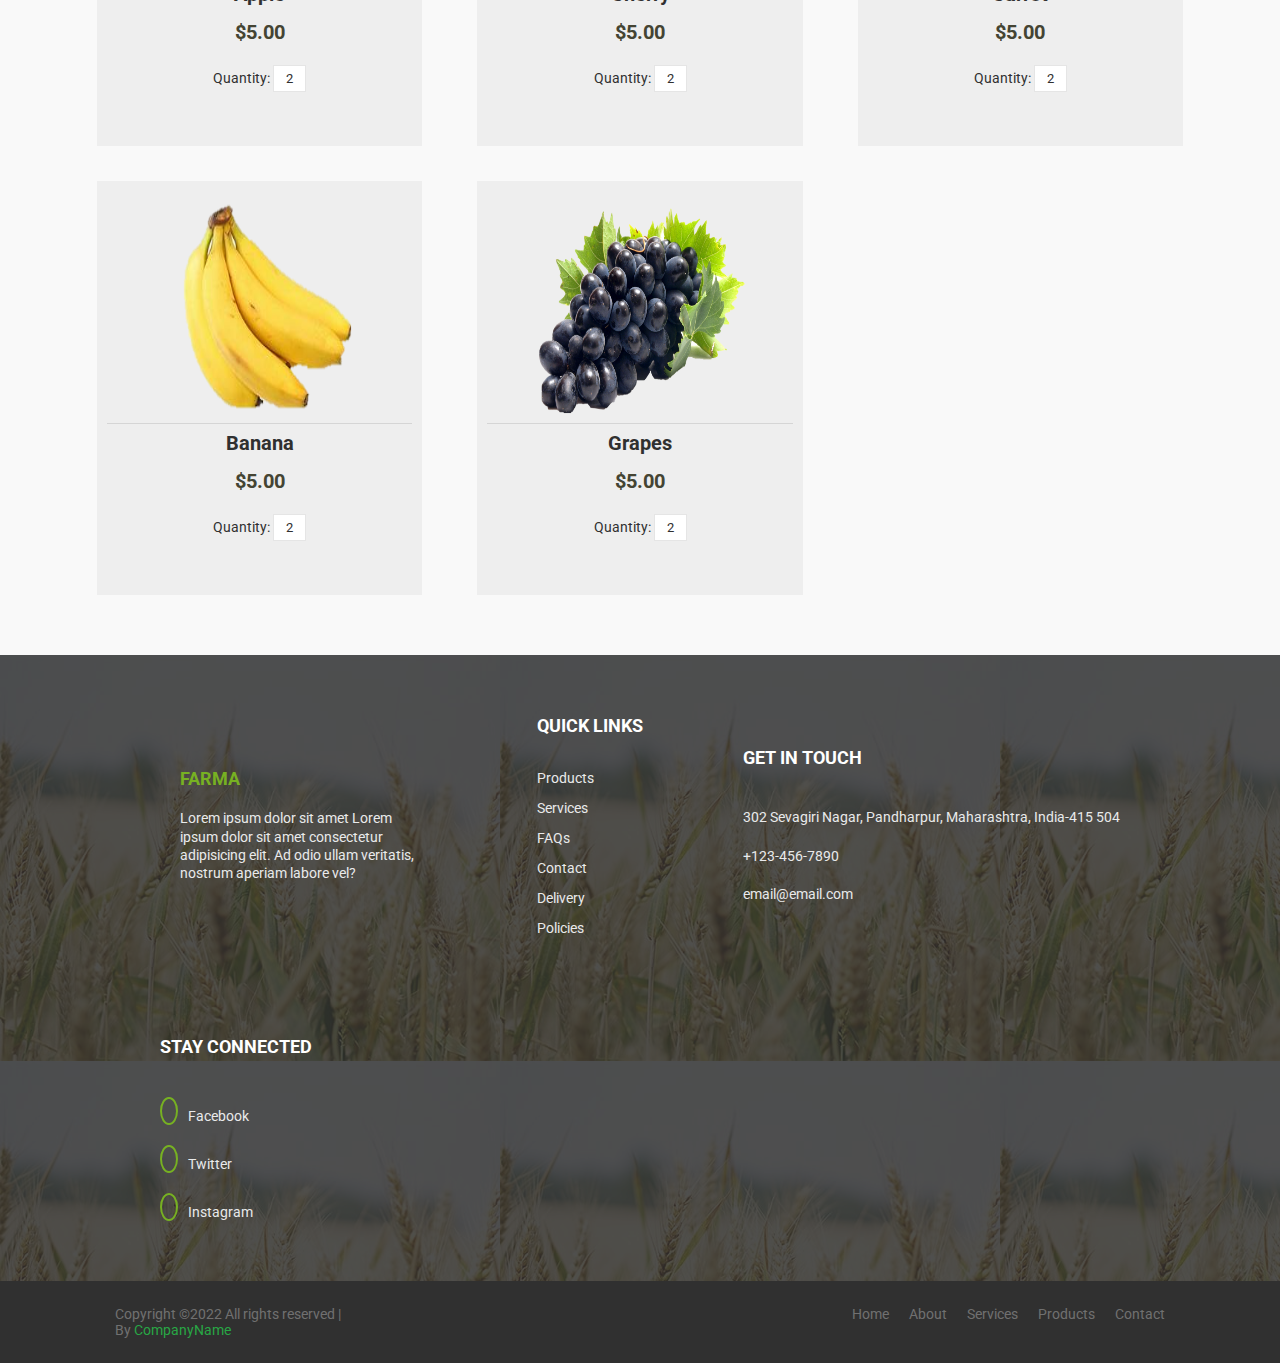
<file: wishlist.html>
<!DOCTYPE html>
<html lang="en">
<head>
    <meta charset="UTF-8">
    <meta http-equiv="X-UA-Compatible" content="IE=edge">
    <meta name="viewport" content="width=device-width, initial-scale=1.0">
    <title>Farm website</title>

    <!--custom style file-->
    <link rel="stylesheet" href="css/style.css">

    <!--Swiper cdn link-->


    <!--font-awesome cdn link-->
    <link rel="stylesheet" href="https://cdnjs.cloudflare.com/ajax/libs/font-awesome/6.1.1/css/all.min.css" integrity="sha512-KfkfwYDsLkIlwQp6LFnl8zNdLGxu9YAA1QvwINks4PhcElQSvqcyVLLD9aMhXd13uQjoXtEKNosOWaZqXgel0g==" crossorigin="anonymous" referrerpolicy="no-referrer" />

    <!--swiper's css link-->
    <link
    rel="stylesheet"
    href="https://unpkg.com/swiper/swiper-bundle.min.css"
  />
</head>
<body>
    
    <!--header section-->
    <header>
        <div class="header-1">
            <div class="share">
                <a href="#" class="fab fa-facebook"></a>
                <a href="#" class="fab fa-twitter"></a>
                <a href="#" class="fab fa-instagram"></a>
                <a href="#" class="fab fa-linkedin"></a>
            </div>

            <div class="email">
                <a href="#" class="far fa-envelope"></a>
                <a href="#" class="txts">email@email.com</a>
            </div>

            <div class="call">
                <a href="#" class="fa fa-phone"></i>
                <a href="#" class="txts">+123-456-7890</a>
            </div>
        </div>

        <div class="header-2">
            <div class="logo">
                <i class="fas fa-seedling"></i>
                <span>Farma</span>
            </div>

            <div class="fas fa-bars" id="menu-btn">

            </div>

            <nav class="navbar">
                <a href="https://rutujaj2002.github.io/Farma-website/index.html" class="active">Home</a>
                <a href="https://rutujaj2002.github.io/Farma-website/about.html">About</a>
                <a href="https://rutujaj2002.github.io/Farma-website/services.html" >Services</a>
                <a href="https://rutujaj2002.github.io/Farma-website/product.html" >Products</a>
                <a href="https://rutujaj2002.github.io/Farma-website/contact.html" >Contact</a>
            </nav>

            <div class="search" id="search">
                <a href="https://rutujaj2002.github.io/Farma-website/wishlist.html" class="far fa-heart"></a>
            </div>
        </div>

    </header>

    <!--head section-->
    <section class="head">
        <h1 class="ab-head" style="background: url(images/background.jpg);">
            <i class="far fa-heart"></i>
            My Wishlist</h1>
        <div class="navigation">
            <i class="fas fa-home"></i>
            <p>Home</p>
            <i class="fas fa-angle-right"></i>
            <p>Wishlist</p>
        </div>
    </section>


    <!--all products section-->
    <section class="container">
        <div class="row">
            <div class="column-1">
                <!--for categories and tags-->
                <div class="pro-cats">
                    <h3>Categories</h3>
                    <br>
                    <p>All products</p>
                    <p>Fresh Fruits</p>
                    <p>Leafy vegetables</p>
                    <p>Farm equipmenst</p>
                    <p>Drippes & pipes</p>
                    <p>Fertilizers</p>
                    <p>Seedlings & crops</p>
                    <p>Others</p>
                </div>

                <div class="tags">
                    <h3>Tags</h3>
                    <br>
                    <p>All products</p>
                    <p>Fruits & vegetables</p>
                    <p>Agriculture</p>
                    <p>Organic</p>
                    <p>Delivery</p>
                </div>
            </div>

            <div class="column-2">
                <h3 class="ct-head">Wishlist</h3>
                <br><br>
                <div class="all-products">
                    <!--for all products-->
                    <div class="box">
                        <div class="image">
                            <img src="images/apple.png" alt="">
                        </div>
                        <div class="content">
                            <p>Apple</p>
                            <div class="rating">
                                <i class="fas fa-star"></i>
                                <i class="fas fa-star"></i>
                                <i class="fas fa-star"></i>
                                <i class="fas fa-star"></i>
                                <i class="far fa-star"></i>
                            </div>
                            <p class="price">$5.00</p>
                            <div class="quantity">
                                <p>Quantity: <span>2</span></p>
                            </div>
                            <div class="btns">
                                <i class="fas fa-trash"></i>
                                <i class="fas fa-share-alt"></i>
                            </div>
                        </div>
                    </div>

                    <div class="box">
                        <div class="image">
                            <img src="images/cherry.png" alt="">
                        </div>
                        <div class="content">
                            <p>Cherry</p>
                            <div class="rating">
                                <i class="fas fa-star"></i>
                                <i class="fas fa-star"></i>
                                <i class="fas fa-star"></i>
                                <i class="fas fa-star"></i>
                                <i class="far fa-star"></i>
                            </div>
                            <p class="price">$5.00</p>
                            <div class="quantity">
                                <p>Quantity: <span>2</span></p>
                            </div>
                            <div class="btns">
                                <i class="fas fa-trash"></i>
                                <i class="fas fa-share-alt"></i>
                            </div>
                        </div>
                    </div>

                    <div class="box">
                        <div class="image">
                            <img src="images/carrot.png" alt="">
                        </div>
                        <div class="content">
                            <p>Carrot</p>
                            <div class="rating">
                                <i class="fas fa-star"></i>
                                <i class="fas fa-star"></i>
                                <i class="fas fa-star"></i>
                                <i class="fas fa-star"></i>
                                <i class="far fa-star"></i>
                            </div>
                            <p class="price">$5.00</p>
                            <div class="quantity">
                                <p>Quantity: <span>2</span></p>
                            </div>
                            <div class="btns">
                                <i class="fas fa-trash"></i>
                                <i class="fas fa-share-alt"></i>
                            </div>
                        </div>
                    </div>

                    <div class="box">
                        <div class="image">
                            <img src="images/banana.png" alt="">
                        </div>
                        <div class="content">
                            <p>Banana</p>
                            <div class="rating">
                                <i class="fas fa-star"></i>
                                <i class="fas fa-star"></i>
                                <i class="fas fa-star"></i>
                                <i class="fas fa-star"></i>
                                <i class="far fa-star"></i>
                            </div>
                            <p class="price">$5.00</p>
                            <div class="quantity">
                                <p>Quantity: <span>2</span></p>
                            </div>
                            <div class="btns">
                                <i class="fas fa-trash"></i>
                                <i class="fas fa-share-alt"></i>
                            </div>
                        </div>
                    </div>

                    <div class="box">
                        <div class="image">
                            <img src="images/grapes.png" alt="">
                        </div>
                        <div class="content">
                            <p>Grapes</p>
                            <div class="rating">
                                <i class="fas fa-star"></i>
                                <i class="fas fa-star"></i>
                                <i class="fas fa-star"></i>
                                <i class="fas fa-star"></i>
                                <i class="far fa-star"></i>
                            </div>
                            <p class="price">$5.00</p>
                            <div class="quantity">
                                <p>Quantity: <span>2</span></p>
                            </div>
                            <div class="btns">
                                <i class="fas fa-trash"></i>
                                <i class="fas fa-share-alt"></i>
                            </div>
                        </div>
                    </div>
            </div>

        </div>
    </section>

    <!--footer section-->
    <footer class="footer" style="background: url(images/wheet.jpg);">
        <div class="about">
            <h3>Farma</h3>
            <p>Lorem ipsum dolor sit amet Lorem ipsum dolor sit amet consectetur adipisicing elit. Ad odio ullam veritatis, nostrum aperiam labore vel?</p>
        </div>

        <div class="quick-links">
            <h3>Quick links</h3>
            <a href="#">Products</a>
            <a href="#">Services</a>
            <a href="#">FAQs</a>
            <a href="#">Contact</a>
            <a href="#">Delivery</a>
            <a href="#">Policies</a>
        </div>

        <div class="contacts">
            <h3>Get in touch</h3>
            <div class="address">
                <i class="fas fa-map"></i>
                <p>302 Sevagiri Nagar, Pandharpur, Maharashtra, India-415 504</p>
            </div>

            <div class="cll">
                <i class="fas fa-phone"></i>
                <p>+123-456-7890</p>
            </div>

            <div class="mail">
                <i class="fas fa-envelope"></i>
                <p>email@email.com</p>
            </div>
        </div>

        <div class="s-media">
            <h3>stay connected</h3>
            <div class="s-icon">
                <a href="#" class="fab fa-facebook"></a>
                <p>Facebook</p>
            </div>

            <div class="s-icon">
                <a href="#" class="fab fa-twitter"></a>
                <p>twitter</p>
            </div>

            <div class="s-icon">
                <a href="#" class="fab fa-instagram"></a>
                <p>instagram</p>
            </div>
        </div>
    </footer>

    <!--copright section-->
    <section class="copyright" id="copyright">
        <div class="footer-2">
            <div class="copy">
                Copyright ©2022 All rights reserved | By <span> CompanyName </span>
            </div>
            <div class="bottom-navbar">
                <a href="https://rutujaj2002.github.io/Farma-website/index.html">Home</a>
                <a href="https://rutujaj2002.github.io/Farma-website/about.html">About</a>
                <a href="https://rutujaj2002.github.io/Farma-website/services.html" >Services</a>
                <a href="https://rutujaj2002.github.io/Farma-website/product.html" >Products</a>
                <a href="https://rutujaj2002.github.io/Farma-website/contact.html" >Contact</a>
            </div>
        </div>
    </section>


    <!--custom js file link-->
    <script src="js/script.js"></script>

     <!--swiper js cdn link-->
    <script src="https://unpkg.com/swiper/swiper-bundle.min.js"></script>

</body>
</html>
</file>
<file: css/style.css>
/*=============== GOOGLE FONTS ===============*/
@import url("https://fonts.googleapis.com/css2?family=Roboto:wght@400;500;700&display=swap");

/*=============== VARIABLES CSS ===============*/
:root{
    --header-height : 3.5rem;
    --border-radius:95% 4% 97% 5%/4% 94% 3% 95%;
    --border-radius-hover:4% 95% 6% 95%/95% 4% 92% 5%;
    --border:.2rem solid var(#443);
    --border-hover:.2rem dashed var(#443);
}

  /*==========Base==========*/
 *{
    box-sizing: border-box;
    padding: 0;
    margin:0;
    outline: none;
    text-decoration: none;
    border: none;
    transition: all .2s linear;
    font-family: 'Roboto', sans-serif;
}

html{
    scroll-behavior: smooth;
    font-size: 62.5%;
    overflow-x: hidden;
    scroll-padding-top: 7rem;
}

::-webkit-scrollbar {
    width: .6rem;
    background: rgb(189, 189, 189);
  }
  
  ::-webkit-scrollbar-thumb {
    background: rgb(43, 43, 43);
  }


/*#707070: header color*/
/*header-1 styling*/
.header-1{
    display: flex;
    align-items: center;
    justify-content: space-around;
    background: rgba(220,220,220,.35);
    padding:1.2rem 0;
}

.header-1 .share{
    display: flex;
    width: 9%;
    justify-content: space-between;
}

.header-1 .share a{
    color: #707070;
    font-size: 1.6rem;
}

.header-1 .email a,
.header-1 .call a{
    color: #707070;
    margin-left: .3rem;
    font-size: 1.6rem;
}

.header-1 .email i,
.header-1 .call i{
    color: #707070;
    font-size: 1rem;
}

/*header-2 styling*/
.header-2{
    background: #fff;
    box-shadow: 0 .5rem 1rem rgba(0,0,0,.1);

    position: -webkit-sticky;
    position: sticky;
    top: 0;
    left: 0;
    right: 0;
    z-index: 1000;
    display: flex;
    -webkit-box-align: center;
        -ms-flex-align: center;
            align-items: center;
    -webkit-box-pack: justify;
        -ms-flex-pack: justify;
            justify-content: space-between;
    padding: 2rem 9%;
}

.header-2 .logo i{
    color: #77b122;
    font-size: 2rem;
}

.header-2 .logo span{
    font-size: 2.4rem;
    color: black;
    font-weight: bolder;
}

.header-2 .navbar{
    display: flex;
    width: 28%;
    justify-content: space-between;
    align-items: center;
}

.header-2 .navbar a.active{
    color: #77b122;
}

.header-2 .navbar a{
    color: #303030;
    font-size: 1.8rem;
    transition: all .2s linear;
    margin: 0 2rem;
}

.header-2 .navbar a:hover{
    color: #77b122;
}

.header-2 .search{
    color: #303030;
    font-size: 1.8rem;
}

.header-2 .search:hover{
    color: #77b122;
    cursor: pointer;
}

#menu-btn{
    font-size: 3rem;
    color: #303030;
    cursor: pointer;
    display: none;
}

.header-2.active{
    position: fixed;
    top: 0;
    left: 0;
    right: 0;
}

/*home section styling*/
.home{
    padding-top: 0;
}

.home .home-slider{
    box-shadow: 0 .5rem 1rem solid rgba(0,0,0,.1);
}

.home .home-slider .box{
    background-size: cover !important;
    background-position: center !important;
    height: 90vh;
    position: relative;
    width: 100%;
    z-index: 0;
}

.home .home-slider .box::before{
    content: '';
    position: absolute;
    top: 0; left: 0;
    height: 100%;
    width: 100%;
    z-index: -1;
    background: rgba(48, 48, 48,.65);
}

.home .home-slider .box .content{
    display: flex;
    align-items: center;
    justify-content: center;
    min-height: 100vh;
    flex-direction: column;
}

.home .home-slider .box .content h3{
    font-size: 5rem;
    color: #fff;
    text-transform: capitalize;
    padding-bottom: 2rem;
    text-align: center;
}

.home .home-slider .box .content p{
    color: #fff;
    font-size: 1.8rem;
    line-height: 2;
    width: 75rem;
    padding-bottom: 2rem;
    text-align: center;
}

.btn{
    color: #fff;
    text-transform: uppercase;
    background: #77b122;
    padding: 1rem 1.4rem;
    font-size: 1.7rem;
}

/*service features styling*/
.icons-container{
    display: flex;
    flex-wrap: wrap;
    padding: 4rem 0;
}

.icons-container .icon{
    padding: 2rem 0;
    display: flex;
    flex-direction: column;
    column-gap: 1rem;
    align-items: center;
    flex: 1 1 20rem;
}

.icons-container .icon .content{
    padding-left: 2rem;
}

.icons-container .icon .content h3{
    font-size: 2rem;
    color: #303030;
    text-transform: capitalize;
}

/*about section styling*/
.about{
    padding: 2rem;
    display: flex;
    flex-wrap: wrap;
    align-items: center;
}

.about .image{
    flex: 1 1 42rem;
    display: flex;
    align-items: center;
}

.about .image img{
    height: 50rem;
    width: 100%;
    animation: aImage 10s linear infinite;
}

@keyframes aImage {
    0%,100%{
        transform: scale(.9);
        border-radius: var(--border-radius);
    }
    50%{
        transform: scale(.8);
        border-radius: var(--border-radius-hover);
    }
    
}

.about .content{
    flex: 1 1 42rem;
    margin-left: 4rem;
    padding: 0 2.5rem;
}

.about .content span{
    color: #707070;
    font-size: 2rem;
    text-transform: uppercase;
}

.about .content h3{
    font-size: 3.3rem;
    color: #303030;
    padding-bottom: .7rem;
}

.about .content h3 span{
    color: #77b122;
    font-size: 3.3rem;
}

.about .content i{
    font-size: 2rem;
    color: #77b122;
    padding-bottom: 2rem;
}

.about .content p{
    font-size: 1.6rem;
    color: #707070;
    line-height: 1.3;
    padding-bottom: 2rem;
}

/*services styling*/
.service{
    display: flex;
    flex-wrap: wrap;
    align-items: center;
    flex-direction: row-reverse;
    gap: 0;
}

.service .image{
    flex: 1 1 45rem;
}

.service .image img{
    height: 60.5rem;
    width: 100%;
}

.service .content{
    padding: 3rem;
    background:rgba(220,220,220,.25) ;
    flex: 1 1 45rem;
}

.service .content span{
    color: #707070;
    font-size: 1.7rem;
    text-transform: uppercase;
}

.service .content h3{
    font-size: 3.3rem;
    color: #303030;
    padding-bottom: .7rem;
}

.service .content i{
    font-size: 2rem;
    color: #77b122;
    padding-bottom: 3rem;
    padding-top: 2rem;
}

.service .content p{
    font-size: 1.4rem;
    color: #707070;
    line-height: 1.3;
    padding-bottom: 2rem;
}

.service .content .features-container{
    display: flex;
    flex-wrap: wrap;
    gap: 5.5rem;
}

.service .content .features-container .features{
    flex: 1 1 24rem;
    padding: 1.5rem 0;
}

.service .content .features-container .features .title{
    display: flex;
    flex-wrap: wrap;
    align-items: center;
    gap: 1rem;
}

.service .content .features-container .features .title i{
    font-size: 2rem;
    padding-top: 1rem;
    padding-bottom: 1rem;
}

.service .content .features-container .features .title h3{
    font-size: 2rem;
    color: #303030;
}

/*best selling styling*/
.best{
    background: #fff;
    text-align: center;
    padding: 7rem;
}

.best span{
    color: #707070;
    font-size: 1.7rem;
    text-transform: uppercase;
}

.best h3{
    font-size: 3.3rem;
    color: #303030;
    padding-bottom: .7rem;
    text-transform: capitalize;
}

.best h3 span{
    color: #77b122;
    font-size: 3.3rem;
    text-transform: capitalize;
}

.best i{
    font-size: 2rem;
    color: #77b122;
    padding-bottom: 3rem;
    padding-top: 2rem;
}

.best .product-container{
    display: flex;
    flex-wrap: wrap;
    align-items: center;
    gap: 3.5rem;
    padding: 6rem;
}

.best .product-container .product{
    flex: 1 1 20rem;
    display: flex;
    flex-wrap: wrap;
    flex-direction: column;
    border: .1rem solid rgba(0,0,0,.1);
}

.best .product-container .product .pro-display{
    background: #f8f9fa;
    border-radius: .5rem;
}

.best .product-container .product .pro-display img{
    width: 50%;
    height: 20rem;
    padding-bottom: 5rem;
}

.best .product-container .product .pro-display .category{
    font-size: 1.5rem;
    color: #fff;
    background: rgb(229, 80, 80);
    padding: .5rem;
    width: fit-content;
    margin-top: 1rem;
    margin-left: 2rem;
    margin-bottom: .8rem;
    font-weight: lighter;
    border-radius: .4rem;
    text-transform: capitalize;
}

.best .product-container .product .pro-display .icons{
    display: inline-block;
}

.best .product-container .product .pro-display .icons i{
    color: #303030;
    background: white;
    font-size: 2rem;
    padding: 1.1rem;
    border-radius: 50%;
    margin: 2rem;
    border: .01rem solid rgba(0,0,0,.1);
}

.best .product-container .product .pro-display .icons i:hover{
    background: #77b122;
    color: #fff;
}

.best .product-container .product .pro-info{
    text-align: center;
    border-top: .1rem solid rgba(0,0,0,.1);
}

.best .product-container .product .pro-info h4{
    font-size: 2rem;
    color: #303030;
    text-transform: uppercase;
    padding-top: 1rem;
}

.best .product-container .product .pro-info .price{
    margin: 1rem;
}

.best .product-container .product .pro-info .price p{
    font-size: 2rem;
    color: #77b122;
}

.best .product-container .product .pro-info .price span{
    color: #443;
    text-decoration: line-through;
    font-size: 1.5rem;
}

/* s-cat section styling*/
.s-cat{
    background: #fff;
    text-align: center;
    padding: 3rem 7rem;
}

.s-cat span{
    color: #707070;
    font-size: 1.7rem;
    text-transform: uppercase;
}

.s-cat h3{
    font-size: 3.3rem;
    color: #303030;
    padding-bottom: .7rem;
    text-transform: capitalize;
}

.s-cat h3 span{
    color: #77b122;
    font-size: 3.3rem;
    text-transform: capitalize;
}

.s-cat i{
    font-size: 2rem;
    color: #77b122;
    padding-bottom: 3rem;
    padding-top: 2rem;
}

.s-cat .cat-container{
    display: flex;
    flex-wrap: wrap;
    align-items: center;
    gap: 5rem;
    padding: 4rem;
}

.s-cat .cat-container .categories{
    flex: 1 1 40rem;
    box-shadow:  0 .5rem 1rem rgba(0,0,0,.3);
}

.s-cat .cat-container .categories .image img{
    width: 100%;
    height: 30rem;
}

.s-cat .cat-container .categories .content{
    padding: 2rem 3rem;
    text-align: center;
}

.s-cat .cat-container .categories .content i{
    background: #fff;
    border-radius: 50%;
    padding: 3rem;
    font-size: 3rem;
    border: .1rem solid rgba(0,0,0,.1);
    box-shadow:  0 .5rem 1rem rgba(0,0,0,.15);
    margin-top: -12rem !important;
    margin-bottom: 1.5rem;
}

.s-cat .cat-container .categories .content p{
    color: #707070;
    font-size: 1.4rem;
}

.s-cat .cat-container .categories .content h3{
    font-size: 2.3rem;
    text-transform: capitalize;
}

/* products swiper styling*/
.products-swiper{
    background: #eee;
    text-align: center;
    padding: 3rem 7rem;
}

.products-swiper span{
    color: #707070;
    font-size: 1.7rem;
    text-transform: uppercase;
}

.products-swiper h3{
    font-size: 3.3rem;
    color: #303030;
    padding-bottom: .7rem;
    text-transform: capitalize;
}

.products-swiper h3 span{
    color: #77b122;
    font-size: 3.3rem;
    text-transform: capitalize;
}

.products-swiper i{
    font-size: 2rem;
    color: #77b122;
    padding-bottom: 3rem;
    padding-top: 2rem;
}

.product-slider{
    display: flex;
    flex-wrap: wrap;
    gap: 3rem;
    align-items: center;
}

.product-slider .swiper-slide .box{
    background: #f8f9fa;
    padding: 2rem;
    flex: 1 1 30rem;
    margin: 0 3rem;
    text-align: center;
}

.product-slider .swiper-slide .box .image img{
    height: 25rem;
    width: 100%;
}

.product-slider .swiper-slide .box .content{
    border-top: .1rem solid rgba(0,0,0,.1);
}

.product-slider .swiper-slide .box .content p{
    font-size: 2rem;
    color: #303030;
    padding: .7rem 0;
    font-weight: bold;
    text-transform: capitalize;
}

.product-slider .swiper-slide .box .content span{
    font-size: small;
    text-decoration: line-through;
}

.product-slider .swiper-slide .box .content .price{
    font-size: 2rem;
    color: #443;
}

/*reviews section styling*/
.reviews{
    background: #fff;
    padding: 5rem 0;
    height: 63vh;
    background:rgb(252, 225, 229) ;
}

.reviews .row{
    display: flex;
    flex-wrap: wrap;
    gap: 7rem;
    align-items: center;
}

.reviews .row .content{
    flex: 1 1 45rem;
    background: rgb(252, 225, 229);
    padding: 5rem 3rem;
}

.reviews .row .content span{
    color: #707070;
    font-size: 1.7rem;
    text-transform: uppercase;
    padding: 3rem 0 !important;
}

.reviews .row .content h3{
    font-size: 3.3rem;
    color: #303030;
    padding-bottom: 1rem;
    text-transform: capitalize;
}

.reviews .row .content h3 span{
    color: #77b122;
    font-size: 3.3rem;
    text-transform: capitalize;
}

.reviews .row .content i{
    font-size: 2rem;
    color: #77b122;
    padding-bottom: 3rem;
    padding-top: 2rem;
}

.reviews .row .content p{
    font-size: 1.5rem;
    line-height: 1.3;
    color: #707070;
}

.reviews .row .reviews-slider{
    flex: 1 1 22rem;
    background: #28a745;
    padding: 3rem;
    margin-right: 15rem;
}

.reviews .row .reviews-slider .swiper-slide{
    width: 90%;
}

.reviews .row .reviews-slider .swiper-slide p{
    font-size: 1.4rem;
    color: #eee;
    line-height: 1.4;
    text-transform: capitalize;
    margin: 4rem 0;
}

.reviews .row .reviews-slider .swiper-slide .p-info{
    display: flex;
    flex-wrap: wrap;
    gap: 1.5rem;
}

.reviews .row .reviews-slider .swiper-slide .p-info img{
    height: 8rem;
    width: 8rem;
    border-radius: 50%;
    border: .2rem dashed yellow;
}

.reviews .row .reviews-slider .swiper-slide .p-info .details{
    display: flex;
    flex-wrap: wrap;
    flex-flow: column;
}

.reviews .row .reviews-slider .swiper-slide .p-info .details h3{
    color: #fff;
    font-size: 2.4rem;
    padding: 1.2rem 0;
}

.reviews .row .reviews-slider .swiper-slide .p-info .details span{
    font-size: 1.6rem;
    color: yellow;
    text-transform: uppercase;
}

.reviews .row .reviews-slider .swiper-slide i{
    color: #f8f9fa;
    font-size: 2.5rem;
    margin: 2rem 0;
    cursor: pointer;
}

.reviews .row .reviews-slider .swiper-slide .fa-arrow-right{
    margin-left: 1.2rem;
}

/*contact form & map*/
.contact{
    background: #fff;
    padding: 7rem;
    text-align: center;
}

.contact span{
    color: #707070;
    font-size: 1.7rem;
    text-transform: uppercase;
}

.contact h3{
    font-size: 3.3rem;
    color: #303030;
    padding-bottom: .7rem;
    text-transform: capitalize;
}

.contact h3 span{
    color: #77b122;
    font-size: 3.3rem;
    text-transform: capitalize;
}

.contact i{
    font-size: 2rem;
    color: #77b122;
    padding-bottom: 3rem;
    padding-top: 2rem;
}

.contact .row{
    display: flex;
    flex-wrap: wrap;
    gap:0;
}

.contact .row .contact-form{
    flex: 1 1 45rem;
}

.contact .row .map{
    flex: 1 1 45rem;
}

.contact .row .map iframe{
    width: 64rem;
    height: 44rem;
}

.contact .row .contact-form input,
.contact .row .contact-form textarea{
    border: .2rem solid rgba(0,0,0,.3);
    padding: 1.2rem 1rem;
    width: 80%;
    margin: 1.7rem 0;
}

.contact .row .contact-form ::placeholder{
    color: #707070;
    font-size: 1.4rem;
}

/* newsletter styling*/
.newsletter{
    background-position:center;
    background-size: cover;
    padding: 6rem 0;
    text-align: center;
    position:relative;
    z-index: 0;
}

.newsletter::before{
    content: '';
    position: absolute;
    top: 0; left: 0;
    height: 100%;
    width: 100%;
    z-index: -1;
    background: rgb(255, 255, 0, 0.45);
}

.newsletter span{
    font-size: 3rem;
    color: #fff;
    font-weight: bold;
    padding-bottom: 1rem;
    text-shadow: 0 .3rem .5rem rgba(0,0,0,.3);
}

.newsletter h3{
    font-size: 4rem;
    color: black;
    padding: 3rem 0;
    text-transform: uppercase;
    text-shadow: 0 .2rem .4rem rgba(0,0,0,.1);
}

.newsletter form input{
    height:  5rem;
    width: 35%;
    padding: 0 1rem;
    display: inline;
}

.newsletter form ::placeholder{
    font-size: 1.6rem;
    color: #707070;
}

.newsletter form button{
    height: 5rem;
    width: 10%;
    font-size: 1.6rem;
    text-transform: uppercase;
    color: #fff;
    background: #77b122;
    margin-left: -1rem;
}

/*footer */
.footer{
    padding: 6rem 16rem;
    background-position: center;
    background-size: cover;
    width: 100%;
    z-index: 0;
    position: relative;
    display: flex;
    flex-wrap: wrap;
    gap: 10rem;
    align-items: center;
}

.footer::before{
    content: '';
    position: absolute;
    top: 0; left: 0;
    height: 100%;
    width: 100%;
    z-index: -1;
    background: rgba(48, 48, 48,.85);
}

.footer .about{
    flex: 1 1 20rem;
}

.footer  h3{
    font-size: 1.8rem;
    text-transform: uppercase;
    color: #fff;
    padding-bottom: 2rem;
}

.footer a{
    color: #e9eaeb;
    font-size: 1.4rem;
    text-decoration: none;
}

.footer a:hover{
    text-decoration: none;
}

.footer p{
    color:#e9eaeb;
    font-size: 1.4rem;
    line-height: 1.3;
}

.footer .about h3{
    color: #77b122;
}

.footer .quick-links{
    display:flex;
    flex-wrap: wrap;
    flex-direction: column;
    gap: 1.4rem;
    transition: .6s all linear;
}

.footer .quick-links a:hover{
    color: #77b122;
    text-decoration: underline;
    margin-left: .8rem;
}

.footer .contacts{
    display:flex;
    flex-wrap: wrap;
    flex-direction: column;
    gap: 2rem;
}

.footer .contacts i{
    font-size: 1.7rem;
    color: #77b122;
    padding-bottom: .7rem;
}

.footer .s-media{
    display:flex;
    flex-wrap: wrap;
    flex-direction: column;
    gap: 2rem;
}

.footer .s-media a{
    padding-bottom: .7rem;
    font-size: 1.7rem;
    border: .2rem solid #77b122;
    padding: .7rem;
    border-radius: 50%;
    transition: .6s all linear;
}

.footer .s-media a:hover{
    background: #77b122;
    color: #fff;
}

.footer .s-media .s-icon{
    display: flex;
    flex-wrap: wrap;
    text-align: center;
}

.footer .s-media p{
    margin-left: 1rem;
    margin-top: 1rem;
    text-transform: capitalize;
}

/*copyright styling*/
.copyright{
    background: #303030;
    width: 100%;
}

.copyright .footer-2{
    width: 100%;
    padding: 2.5rem 9%;
    flex: 1 1 40rem;
    display: flex;
    flex-wrap: wrap;
    flex-flow: row;
    gap: 50rem;
}

.copyright .footer-2 .copy{
    font-size: 1.4rem;
    color: #707070;
}

.copyright .footer-2 .copy span{
    color: #28a745;
}

.copyright .footer-2 .bottom-navbar{
    flex: 1 1 40rem;
    display: flex;
    gap: 2rem;
    flex-flow: row;
}

.copyright .footer-2 .bottom-navbar a{
    color: #707070;
    font-size: 1.4rem;
    transition: .6s all linear;
}

.copyright .footer-2 .bottom-navbar a:hover{
    color: #28a745;
}

/*==============================Home page ends===================*/




/*==============================About page starts===================*/
.head{
    height: 50vh;
}

.head .ab-head{
    font-size: 5rem;
    text-transform: uppercase;
    color: #fff;
    text-align: center;
    background-position: center;
    background-size: cover;
    padding: 12rem;
    position:relative;
    z-index: 0;
}

.head .ab-head::before{
    content: '';
    position: absolute;
    top: 0; left: 0;
    height: 100%;
    width: 100%;
    z-index: -1;
    background: rgba(48, 48, 48,.55);
}

.head .navigation{
    padding: 3rem 6%;
    display: flex;
    flex-wrap: wrap;
    gap: .9rem;
}

.head .navigation i{
    font-size: 1.5rem;
    font-weight: bold;
}

.head .navigation i.fa-angle-right{
    margin-top: .25rem;
}

.head .navigation p{
    font-size: 1.5rem;
    text-transform: uppercase;
}

.count{
    padding: 10rem;
    display: flex;
    flex-wrap: wrap;
    gap: 5rem;
    background-position: center;
    background-size: cover;
    position: relative;
    z-index: 0;
    text-align: center;
}

.count::before{
    content: '';
    position: absolute;
    top: 0; left: 0;
    height: 100%;
    width: 100%;
    z-index: -1;
    background: rgba(31, 155, 31, 0.5);
}

.count .counts{
    flex: 1 1 35rem;
    display: flex;
    flex-wrap: wrap;
    flex-direction: row;
    gap: 3rem;
}

.count .counts .icon {
    height: 10rem;
    width: 10rem;
    border-radius: 50%;
    padding: 1rem;
    background: yellow;
}

.count .counts .icon i{
    font-size: 4rem;
    padding: 2rem;
    height: 8rem;
    width: 8rem;
    color: #28a745;
    border: .2rem dashed #28a745;
    border-radius: 50%;
}

.count .counts .info{
    text-align: center;
    margin-left: 2rem;
    text-transform: capitalize;
}

.count .counts .info span{
    color: #fff;
    font-size: 5rem;
    font-weight: bolder;
}

.count .counts .info p{
    font-size: 2rem;
    color: #fff;
    font-weight: bold;
    text-transform: uppercase;
}

.team{
    margin: 0;
    background: #fff;
    padding: 3rem 6%;
    text-align: center;
}

.team span{
    color: #707070;
    font-size: 1.7rem;
    text-transform: uppercase;
}

.team h3{
    font-size: 3.3rem;
    color: #303030;
    padding-bottom: .7rem;
    text-transform: capitalize;
}

.team h3 span{
    color: #77b122;
    font-size: 3.3rem;
    text-transform: capitalize;
}

.team i{
    font-size: 2rem;
    color: #77b122;
    padding-bottom: 3rem;
    padding-top: 2rem;
}

.team .team-container{
    display: flex;
    flex-wrap: wrap;
    gap: 4rem;
}

.team .team-container .member{
    flex:  1 1 30rem;
    border: .1rem solid rgba(0,0,0,.1);
}

.team .team-container .member .image img{
    height: 30rem;
    width: 100%;
    position: relative;
    z-index: 0;
}

.team .team-container .member .image .icons{
    display: none;
}

/*================error============*
.team .team-container .member .image img:hover .icons{
    margin-top:-8rem;
    display: flex;
    flex-wrap: wrap;
    flex-direction: column;
}*/

.team .team-container .member .image .icons i{
    font-size: 1.4rem;
    padding: .7rem;
    margin: 1rem;
    border: .2rem solid #77b122;
    border-radius: 50%;
    height: 3rem;
    width: 3rem;
}
 
.team .team-container .member .image .icons i:hover{
    color: white;
    background: #77b122;
}

.team .team-container .member .content{
    padding: 2rem;
}

.team .team-container .member .content h3{
    font-size: 2rem;
    text-transform: capitalize;
}

.team .team-container .member .content span{
    font-size: 1.4rem;
    color: #28a745;
    text-transform: capitalize;
}


/*==============================About page ends===================*/


/*==============================services page starts===================*/
.extra{
    padding: 4rem 6%;
    color: #fff;
}

.extra .row{
    display: flex;
    flex-wrap: wrap;
    gap: 3rem;
}

.extra .row .content{
    flex: 1 1 40rem;
}

.extra .row .content span{
    color: #707070;
    font-size: 1.7rem;
    text-transform: uppercase;
}

.extra .row .content h3{
    font-size: 3.3rem;
    color: #303030;
    padding-bottom: .7rem;
    text-transform: capitalize;
}

.extra .row .content h3 span{
    color: #77b122;
    font-size: 3.3rem;
    text-transform: capitalize;
}

.extra .row .content i{
    font-size: 2rem;
    color: #77b122;
    padding-bottom: 1.5rem;
    padding-top: 2rem;
}

.extra .row .content p{
    font-size: 1.6rem;
    color: #707070;
    line-height: 1.3;
    width: 60rem;
    margin-bottom: 3rem;
}

.extra .row .content .btn{
    margin: 4rem 0 !important;
}

.extra .row .image{
    flex:  1 1 40rem;
}

.extra .row .image img{
    width: 90%;
    height: 37rem;
    margin-top: -5rem;
}

.faqs{
    text-align: center;
}

.faqs span{
    color: #707070;
    font-size: 1.7rem;
    text-transform: uppercase;
}

.faqs h3{
    font-size: 3.3rem;
    color: #303030;
    padding-bottom: .7rem;
    text-transform: capitalize;
}

.faqs h3 span{
    color: #77b122;
    font-size: 3.3rem;
    text-transform: capitalize;
}

.faqs i{
    font-size: 2rem;
    color: #77b122;
    padding-bottom: 3rem;
    padding-top: 2rem;
}

.faq{
    width: 100%;
    height: 90vh;
    background-color: #fff;
    display: flex;
    align-items: center;
    justify-content: center;
}

.faq .container{
    width: 100%;
    max-width:100rem;
    margin: 0 auto;
    padding:  0 1.5rem;
}

.faq .accordion-items{
    border-radius: .4rem;
    margin-bottom: 2rem;
    padding: 2rem;
    box-shadow: .6rem 3px .5rem rgba(0,0,0,0.1);
} 

.faq .accordion-link{
    font-size: 1.6rem;
    color: #000;
    font-weight: 900;
    text-decoration: none;
    border-radius: 10px;
    width: 100%;
    align-items: center;
    display: flex;
    justify-content: space-between;
    padding: 0 0; 
}

.faq .accordion-link i{
    color: #000;
    padding: .5rem;
}

.faq .accordion-link .fa-minus{
    display: none;
}

.faq .accordion-items .answer{
    max-height: 0;
    overflow: hidden;
    position: relative;
    background-color: white;
    transition: max-height 650ms;
}

.faq .accordion-items .answer::before{
    content: " ";
    position: absolute;
    width: .3rem;
    height: 90%;
    background-color: #8fc460;
    top: 50%;
    left: 0;
    transform: translateY(-50%);  
}

.faq .accordion-items .answer p{
    letter-spacing:1px;
    font-size: 1.4rem;
    line-height: 1.3;
    padding: 1rem;
}

.faq .accordion-items:target .answer{
    max-height: 20rem;
}

.faq .accordion-items:target .accordion-link .fa-plus{
    display: none;
}

.faq .accordion-items:target .accordion-link .fa-minus{
    display: block;
}

/*==============================services page ends===================*/


/*==============================contacts page starts===================*/
.contact-info{
    padding: 5rem;
    background: rgba(238, 238, 238,.5);
    text-align: center;
}

.contact-info span{
    color: #707070;
    font-size: 1.7rem;
    text-transform: uppercase;
}

.contact-info h3{
    font-size: 3.3rem;
    color: #303030;
    padding-bottom: .7rem;
    text-transform: capitalize;
}

.contact-info h3 span{
    color: #77b122;
    font-size: 3.3rem;
    text-transform: capitalize;
}

.contact-info i{
    font-size: 2rem;
    color: #77b122;
    padding-bottom: 1.5rem;
    padding-top: 2rem;
}

.contact-info .row-1{
    padding: 0 6%;
    display: flex;
    flex-wrap: wrap;
    gap: 2rem;
}

.contact-info .row-2{
    padding: 0 20%;
    display: flex;
    flex-wrap: wrap;
    gap: 5rem;
}

.contact-info .row-1 .ct1,
.contact-info .row-2 .ct1{
    margin-top: 4rem;
    flex : 1 1 35rem;
}

.contact-info .row-1 .ct1 i,
.contact-info .row-2 .ct1 i{
    color: #fff;
    background: #77b122;
    padding: 2rem;
    border-radius: 50%;
    font-size: 3rem;
}

.contact-info .row-1 .ct1 h3,
.contact-info .row-2 .ct1 h3{
    font-size: 1.8rem;
    text-transform: uppercase;
    margin: 1rem 0;
}

.contact-info .row-1 .ct1 p,
.contact-info .row-2 .ct1 p{
    font-size: 1.6rem;
    color: #707070;
    font-weight: bold;
}

.contact-info .line-4 hr {
    height: .35px;
    background:#707070;
    margin:5rem auto;
    margin-bottom: -5rem;
    width: 75%;
  }


/*==============================contacts page ends===================*/


/*==============================products page starts===================*/
.line-1 hr{
    width: 75%;
    margin: 0 auto;
    margin-top: -12rem;
    height: .05rem;
    background: #e9eaeb
}

.container{
    background: rgba(238, 238, 238,.35);
    padding: 5rem 6%;
    margin-top: 3rem;
}

.container .row{
    display: flex;
    flex-wrap: wrap;
    gap: 4rem;
}

.container .row .column-1{
    flex: 1 1 16rem;
    display: flex;
    flex-wrap: wrap;
    gap: 4rem;
    flex-flow: column;
}

.container .row .column-1 .pro-cats h3,
.container .row .column-1 .tags h3{
    font-size: 2.2rem;
    text-transform: capitalize;
    color: black;
    font-weight: bold;
}

.container .row .column-1 .pro-cats p{
    font-size: 1.3rem;
    color: #707070;
    line-height: 2.2;
}

.container .row .column-1 .pro-cats p:hover{
    color: #28a745;
    text-decoration: underline;
    margin-left: .5rem;
}


.container .row .column-1 .tags p{
    font-size: 1.3rem;
    color: #000;
    line-height: 2.2;
    background: rgba(112, 112, 112,.25);
    padding: .4rem .7rem;
    margin: 1rem 0;
    width: fit-content;
    border-radius: .5rem;
}

.container .row .column-1 .tags p:hover{
    color: #fff;
    background: #28a745;
}

.container .row .column-2{
    flex: 1 1 95rem;
    padding: 1rem;
}

.container .row .column-2 .ct-head{
    font-size: 3rem;
    text-align: center;
    color: #3d6446;
    text-transform: uppercase;
    text-shadow: 0 .3rem .4rem rgba(61, 100, 70, .5);
}

.container .row .column-2 .all-products{
    display: grid;
    grid-template-columns: repeat(auto-fit, minmax(28rem, 1fr));
    gap: 3.5rem;
}

.container .row .column-2 .all-products .box{
    background: #eee;
    flex: 1 1 20rem;
    margin: 0 1rem;
    text-align: center;
    padding: 2rem 1rem;
}

.container .row .column-2 .all-products .box:hover{
    cursor: pointer;
}

.container .row .column-2 .all-products .box .image img{
    height: 22rem;
    width: 70%;
}

.container .row .column-2 .all-products .box .image:hover img{
    transform: scale(1.1);
}

.container .row .column-2 .all-products .box .content{
    border-top: .1rem solid rgba(0,0,0,.1);
}

.container .row .column-2 .all-products .box .content p{
    font-size: 2rem;
    color: #303030;
    padding: .7rem 0;
    font-weight: bold;
    text-transform: capitalize;
}

.container .row .column-2 .all-products .box .content .rating i{
    color: #28a745;
}

.container .row .column-2 .all-products .box .content span{
    font-size: small;
    text-decoration: line-through;
    color: #707070;
}

.container .row .column-2 .all-products .box .content .price{
    font-size: 2rem;
    color: #443;
}

.container .row .column-2 .navs{
    margin: 2rem auto !important;
    text-align: center;
}

.container .row .column-2 .navs i{
    font-size: 2.6rem;
    color: #000;
    background:#eee;
    padding: 1.3rem;
    height: 5rem;
    width: 5rem;
    border:.1rem solid rgba(40, 167, 69,.25) ;
    border-radius: 50%;
    margin: 1rem;
}

.container .row .column-2 .navs i:hover{
    cursor: pointer;
    color: #fff;
    background: #28a745;
}

/*==============================products page ends===================*/


/*==============================description page starts===================*/
.description{
    padding: 2rem 9%;
    height: 100vh;
}

.description .row{
    display: flex;
    flex-wrap: wrap;
    gap: 3rem;
    margin: 2rem auto;
}

.description .row .column-1{
    flex-direction: 1 1 50rem;
}

.description .row .column-1 .image{
    width: 100%;
    padding: 2rem;
}

.description .row .column-1 .image img{
    width: 100%;
    height: 40rem;
}

.description .row .column-1 .buttons {
    gap: 2rem;
    display: flex;
    margin: 1.5rem auto !important;
    margin-left: 10rem !important ;
}

.description .row .column-1 .buttons .blue{
    background: rgb(22, 130, 254);
}

.description .row .column-2{
    flex-direction: 1 1 50rem;
}

.description .row .column-2 .first{
    margin-bottom: 1.5rem;
}

.description .row .column-2 .first h3{
    font-size: 2.2rem;
    text-transform: capitalize;
    color: black;
}

.description .row .column-2 .first p{
    padding-top: 1.2rem;
    font-size: 1.5rem;
    text-transform: capitalize;
    color: #77b122;
}

.description .row .column-2 .first .rating i{
    color: #28a745;
    margin-top: 1.2rem;
}

.description .row .column-2 hr{
    height: .15rem;
    width: 80%;
    background: #e9eaeb;
}

.description .row .column-2 .second{
    padding: 1.2rem 0;
}

.description .row .column-2  h3{
    font-size: 1.6rem;
    font-weight: bold;
    color: #303030;
}

.description .row .column-2 .second .price p{
    font-size: 1.5rem;
    color: #443;
    margin: .6rem 0;
    line-height: 1.3;
}

.description .row .column-2 .second .price span{
    color: #707070;
    font-size: 1.4rem;
    text-decoration: line-through;
    margin-left: 1rem !important;
}

.description .row .column-2 .second .price .d-price{
    font-size: 1.5rem;
    color: #303030;
    text-decoration: none;
}

.description .row .column-2 .second .price .s-price{
    color: green;
    text-decoration: none;
}

.description .row .column-2 .second .policies{
    display: flex;
    flex-wrap: wrap;
    gap: 2rem;
    align-items: center;
    margin: 1.5rem 0;
}

.description .row .column-2 .second .policies .box{
    padding: 1rem;
    border: .2rem solid #77b122;
    text-align: center;
}

.description .row .column-2 .second .policies .box i{
    font-size: 3rem;
    color: #77b122;
}

.description .row .column-2 .second .policies .box p{
    color: #303030;
    font-size: 1.5rem;
}

.description .row .column-2 .third h3 span{
    font-size: 1.3rem;
    color: #707070;
    font-weight: normal;
    margin-top: 1rem;
}

.description .row .column-2 .third p{
    font-size: 1.2rem;
    color: #707070;
    width: 50rem;
    padding-top: 1rem;
}

.description .row .column-2 .third .qty{
    display: flex;
    margin: 1rem 0;
}

.description .row .column-2 .third .qty h6{
    font-size: 1.6rem;
    color: #303030;
    padding-right: 1rem;
    margin-top: .7rem;
}

.description .row .column-2 .third .qty .qty-box{
    padding: 0 .4rem;
    display: flex;
    height: 3.7rem !important;
    width: 20rem !important;
}

.description .row .column-2 .third .qty .qty-box button{
    border: .1rem solid rgba(0,0,0,.1);
    background: #aaa;
    padding: 0 1rem;
}

.description .row .column-2 .third .qty .qty-box button:hover{
    cursor: pointer;
}

.description .row .column-2 .third .qty .qty-box button i{
    font-size: 1.6rem;
    font-weight: bold;
}

.description .row .column-2 .third .qty .qty-box input{
    border: .1rem solid rgba(0,0,0,.3);
    text-align: center;
}

.description .row .column-2 .third .sizes{
    width: 80%;
    margin: 1.2rem 0;
}

.description .row .column-2 .third .sizes span{
    font-size: 1.5rem;
    color: black;
    background: #eee;
    border: .1rem solid rgba(0,0,0,.3);
    padding: .5rem;
    text-transform: capitalize;
    margin: 0 1rem;
}

.description .row .column-2 .third .sizes span:hover{
    cursor: pointer;
}

.choices{
    padding: 2rem 6%;
}

.choices h3{
    font-size: 3rem;
    text-align: center;
    margin: 2rem 0;
    color: black;
    text-transform: uppercase;
}


.choices .product-slider{
    display: flex;
    flex-wrap: wrap;
    gap: 3rem;
    align-items: center;
}

.choices .product-slider .swiper-slide .box{
    background: #f8f9fa;
    padding: 2rem;
    flex: 1 1 30rem;
    margin: 0 3rem;
    text-align: center;
}

.choices .product-slider .swiper-slide .box .image img{
    height: 25rem;
    width: 100%;
}

.choices .product-slider .swiper-slide .box .content{
    border-top: .1rem solid rgba(0,0,0,.1);
}

.choices .product-slider .swiper-slide .box .content p{
    font-size: 2rem;
    color: #303030;
    padding: .7rem 0;
    font-weight: bold;
    text-transform: capitalize;
}

.choices .product-slider .swiper-slide .box .content span{
    font-size: small;
    text-decoration: line-through;
}

.choices .product-slider .swiper-slide .box .content .price{
    font-size: 2rem;
    color: #443;
}


/*==============================description page ends===================*/
.container .row .column-2 .all-products .box .content .quantity p{
    font-size: 1.4rem;
    font-weight: normal;
    margin: 1.2rem 0;
}

.container .row .column-2 .all-products .box .content .quantity p span{
    padding: .5rem 1.2rem;
    color: #303030;
    background: #fff;
    border: .1rem solid rgba(0,0,0,.1);
    text-decoration: none;
}

.container .row .column-2 .all-products .box .content .btns{
    gap: 3rem;
}

.container .row .column-2 .all-products .box .content .btns i{
    font-size: 1.8rem;
    color: black;
    margin: .8rem 1.3rem;
}

.container .row .column-2 .all-products .box .content .btns  .fa-share-alt:hover{
    color: #77b122;
}

.container .row .column-2 .all-products .box .content .btns  .fa-trash:hover{
    color:red;
}

/*==============================wishlist page starts===================*/

/*==============================Wishlist page ends===================*/



/*====================FOR SMALL DEVICES=====================*/
@media (max-width:1200px){
    html{
        font-size: 55%;
    }
}

@media (max-width:991px){
    .header-1, .header-2{
        padding: 2rem;
    }

    section{
        padding: 1.5rem;
    }

    .header-1 .share{
        width: 15%;
    }
    .header-2 .navbar{
        width: 50%;
    }
}

@media (max-width:768px){
    #menu-btn{
        display: inline;
        -webkit-transition: .2s linear;
        transition: .2s linear;
    }

    #menu-btn.fa-times {
        -webkit-transform: rotate(180deg);
                transform: rotate(180deg);
      }

    .header-2 .logo{
        display: initial;
    }

    .header-2 .search{
        display: none;
    }

    .header-2 .navbar{
        background: #eee;
        padding: 1rem 2rem;
        position: absolute;
        top: 99%;
        left: 0;
        right: 0;
        border-top: 0.2rem solid #000;
        -webkit-clip-path: polygon(0 0, 100% 0, 100% 0, 0 0);
                clip-path: polygon(0 0, 100% 0, 100% 0, 0 0);
        -webkit-transition: .2s linear;
        transition: .2s linear;
        display: block;
        column-gap: 1.3rem;
        width: 100%;
    }

    .header-2 .navbar.active{
        -webkit-clip-path: polygon(0 0, 100% 0, 100% 100%, 0 100%);
            clip-path: polygon(0 0, 100% 0, 100% 100%, 0 100%);
  }

    .header-2 .navbar a{
        display: block;
        margin: 2.2rem 0;
        padding-bottom: 1rem;
        color: #303030;
        border-bottom: .05rem solid rgba(0,0,0,.1);
    }

    .header-2 .navbar a.active{
        color: #303030;
    }

    .reviews .row .reviews-slider{
        margin-left: 2rem;
        margin-top: -5rem;
    }

    .reviews{
        height: 600px;    }

    .contact .row{
        gap: 3rem;
    }

}

@media (max-width:450px) {
    html{
        font-size: 50%;
    }

    .header-1 .share{
        display: none;
    } 

    .header-1 .email .txts,
    .header-1 .call .txts{
        display: none;
    }

    .header-1 .email a ,.header-1 .call a{
        font-size: 2rem;
    }

    .header-1 {
        display: flex;
        padding-left: 30rem;
    }

    .home .home-slider{
        width: 100% !important;
        padding: 0 !important;
    }

    .home .home-slider .box .content p{
        width: 90%;
        line-height: 1.2;
    }

    .home .home-slider .box .content h3{
        font-size: 3.5rem;
    }

    .about .image img{
        height: 40rem;
    }

    .about .content{
        margin-left: 0;
        padding: 0 1rem;
    }

    .service{
        padding: 0;
    }
    .service .image img{
        height:35rem;
    }

    .best{
        padding: 2rem;
    }

    .best .product-container{
        padding: 1.5rem;
    }

    .best .product-container .product .pro-display{
        display: flex;
        flex-direction: column;
        align-items: center;
    }

    .s-cat{
        padding: 3rem 2rem;
    }

    .s-cat .cat-container{
        padding: 1rem;
    }

    .s-cat .cat-container .categories .image img{
        height: 25rem;
    }

    .s-cat .cat-container .categories .content i{
        padding: 2rem;
        font-size: 2rem;
        margin-top: -10rem !important;
    }

    .product-slider .swiper-slide .box{
        margin: 0 ;
        width: 105%;
    }

    .product-slider .swiper-slide .box .image img{
        height: 25rem;
        width: 25rem;
    }

    .contact .row .contact-form input,
    .contact .row .contact-form textarea{
        width: 90%;
    }

    .reviews .row .reviews-slider{
        margin-right: 2rem;
        margin-left: 2rem;
        margin-top: -5rem;
    }

    .reviews{
        height: 700px;    }

    .contact{
        padding: 3rem;
    }

    .contact .row{
        gap: 2rem;
    }

    .contact .row .map iframe{
        width: 98%;
        height: 50rem !important;
    }
    
    .newsletter form input{
        width: 85%;
    }

    .newsletter span{
        font-size: 2rem;
    }

    .newsletter h3{
        font-size: 2.8rem;
    }

    .newsletter form input{
        width: 45%;
    }

    .newsletter form button{
        width: 30%;
        font-size: 1.6rem;
    }

    .footer{
        padding: 2rem 5rem;
        gap: 7rem;
    }

    .footer .about{
        display: none;
    }

    .count{
        margin-top: 3rem;
    }
    .count .counts{
        flex-direction:column;
    }

    .count .counts .icon{
        margin: 0 auto;
    }

    .head{
        height: 35vh;
    }

    .head .ab-head{
        font-size: 3rem;
        padding: 10rem;
    }

    .extra .row{
        flex-flow:column-reverse;
    }

    .extra .row .content{
        margin-top: -12rem;
        margin-bottom: -8rem;
    }

    .extra .row .content p{
        width: 95%;
    }

    .extra .row .image img{
        width: 100%;
        height: 30rem;
    }

    .container .row{
        flex-direction: column-reverse;
    }

    .description{
        height: fit-content
    }

    .footer{
        height: fit-content;
    }

    .copyright{
        padding-bottom: 13rem;
    }

    .copyright .footer-2{
        gap: 2rem;
        flex-flow: column;
        height: 10vh !important;
    }
}
</file>
